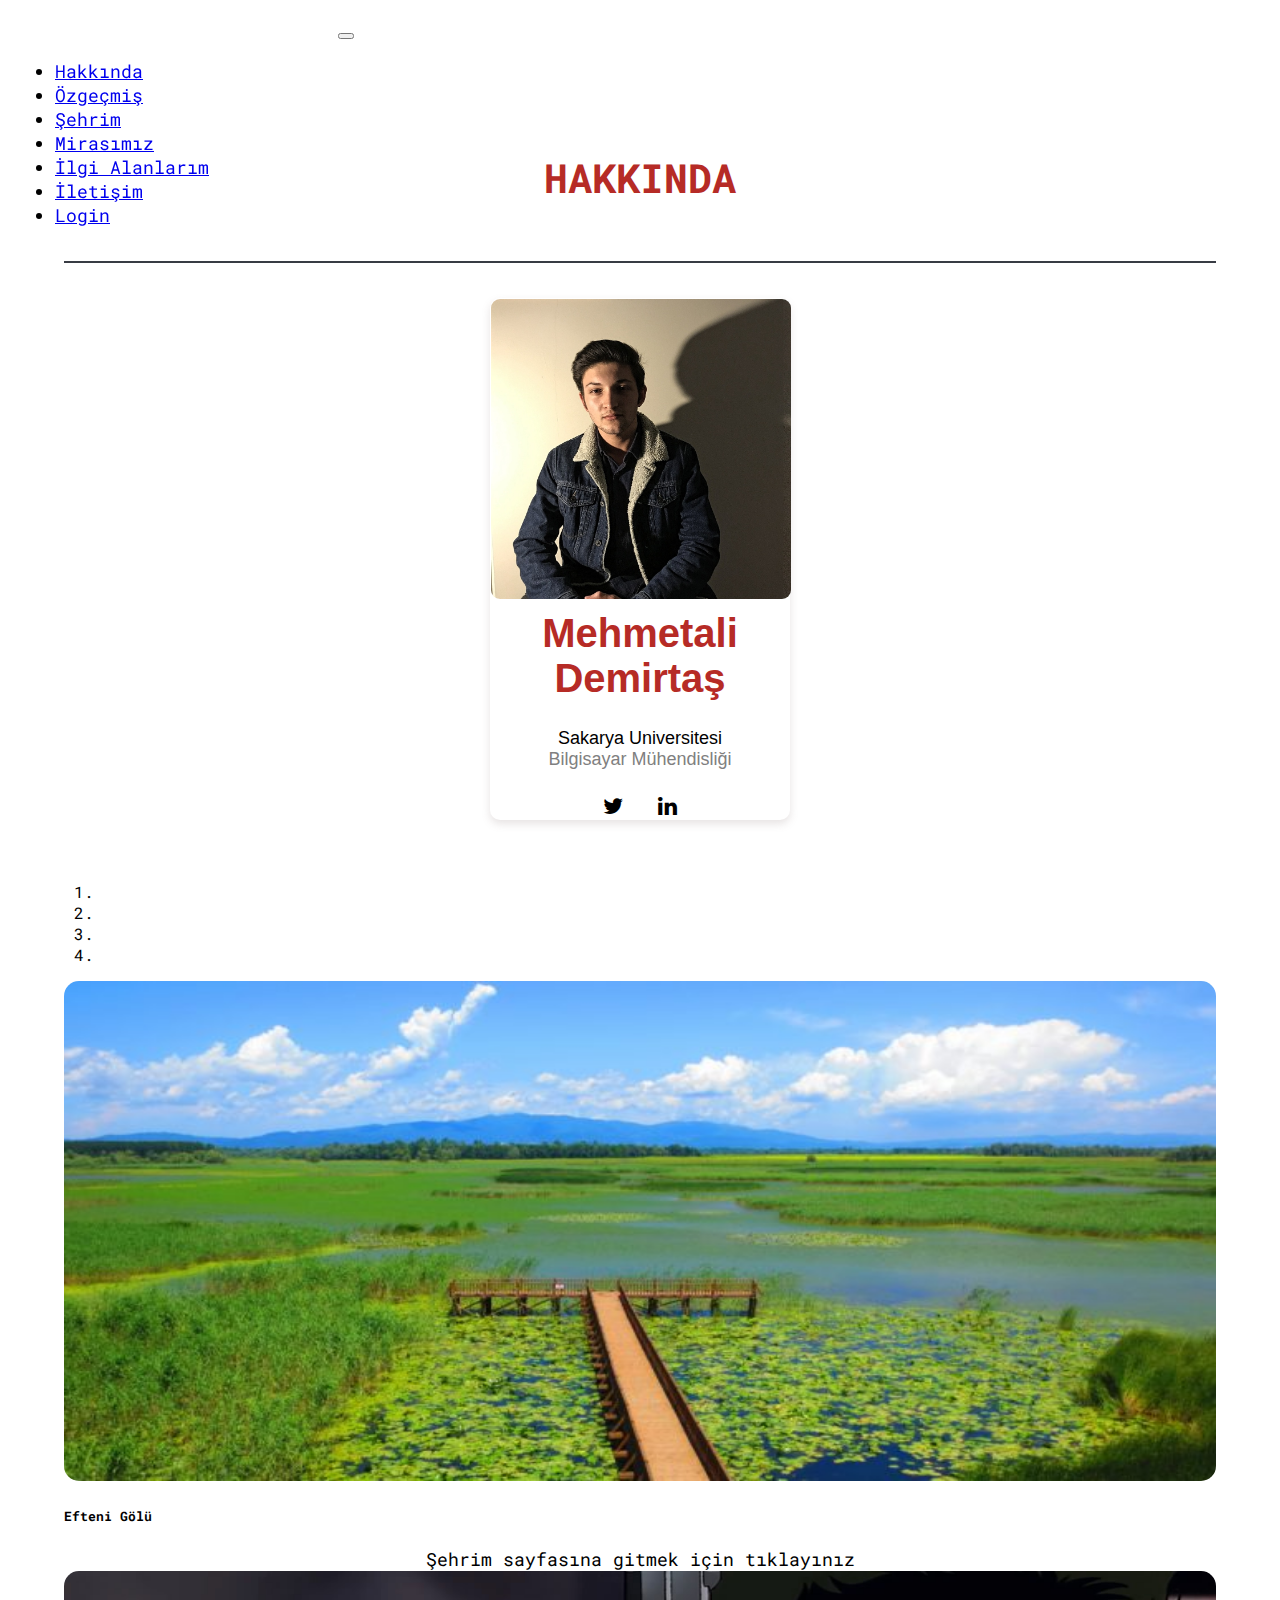
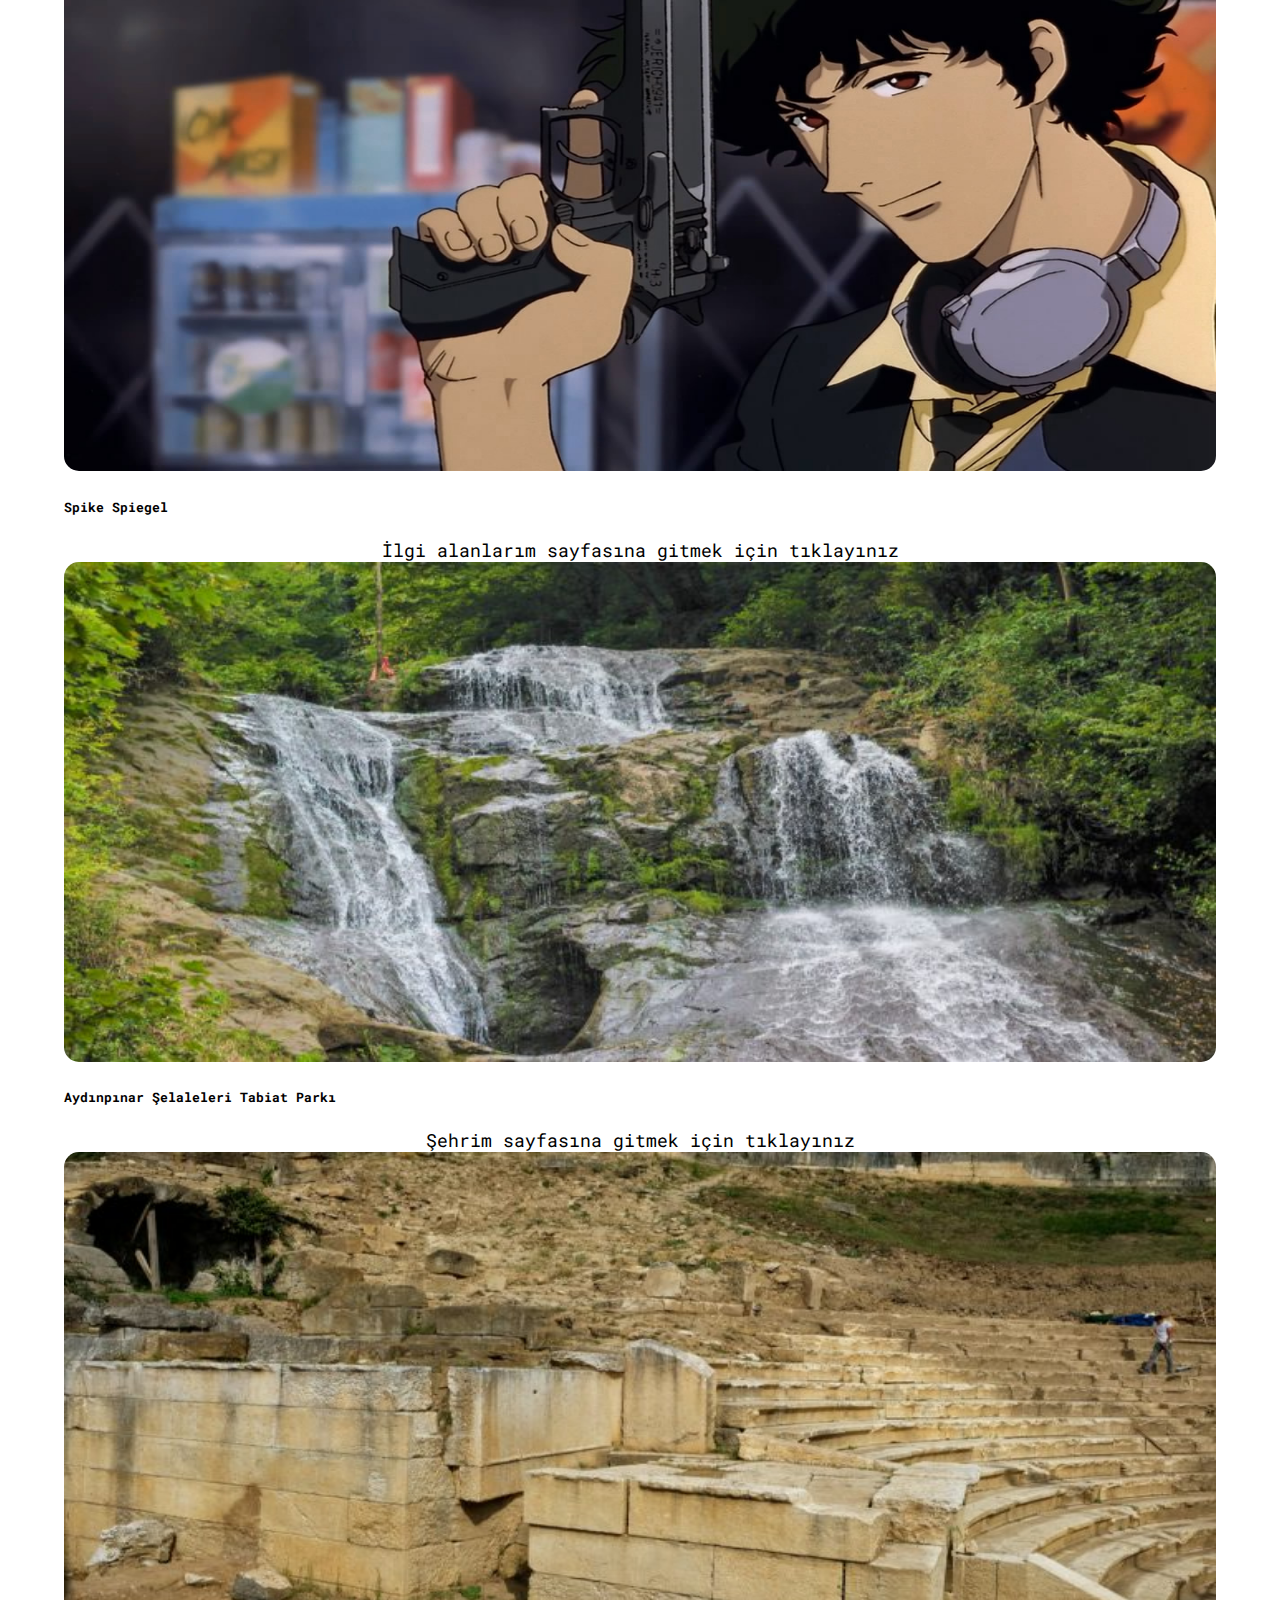
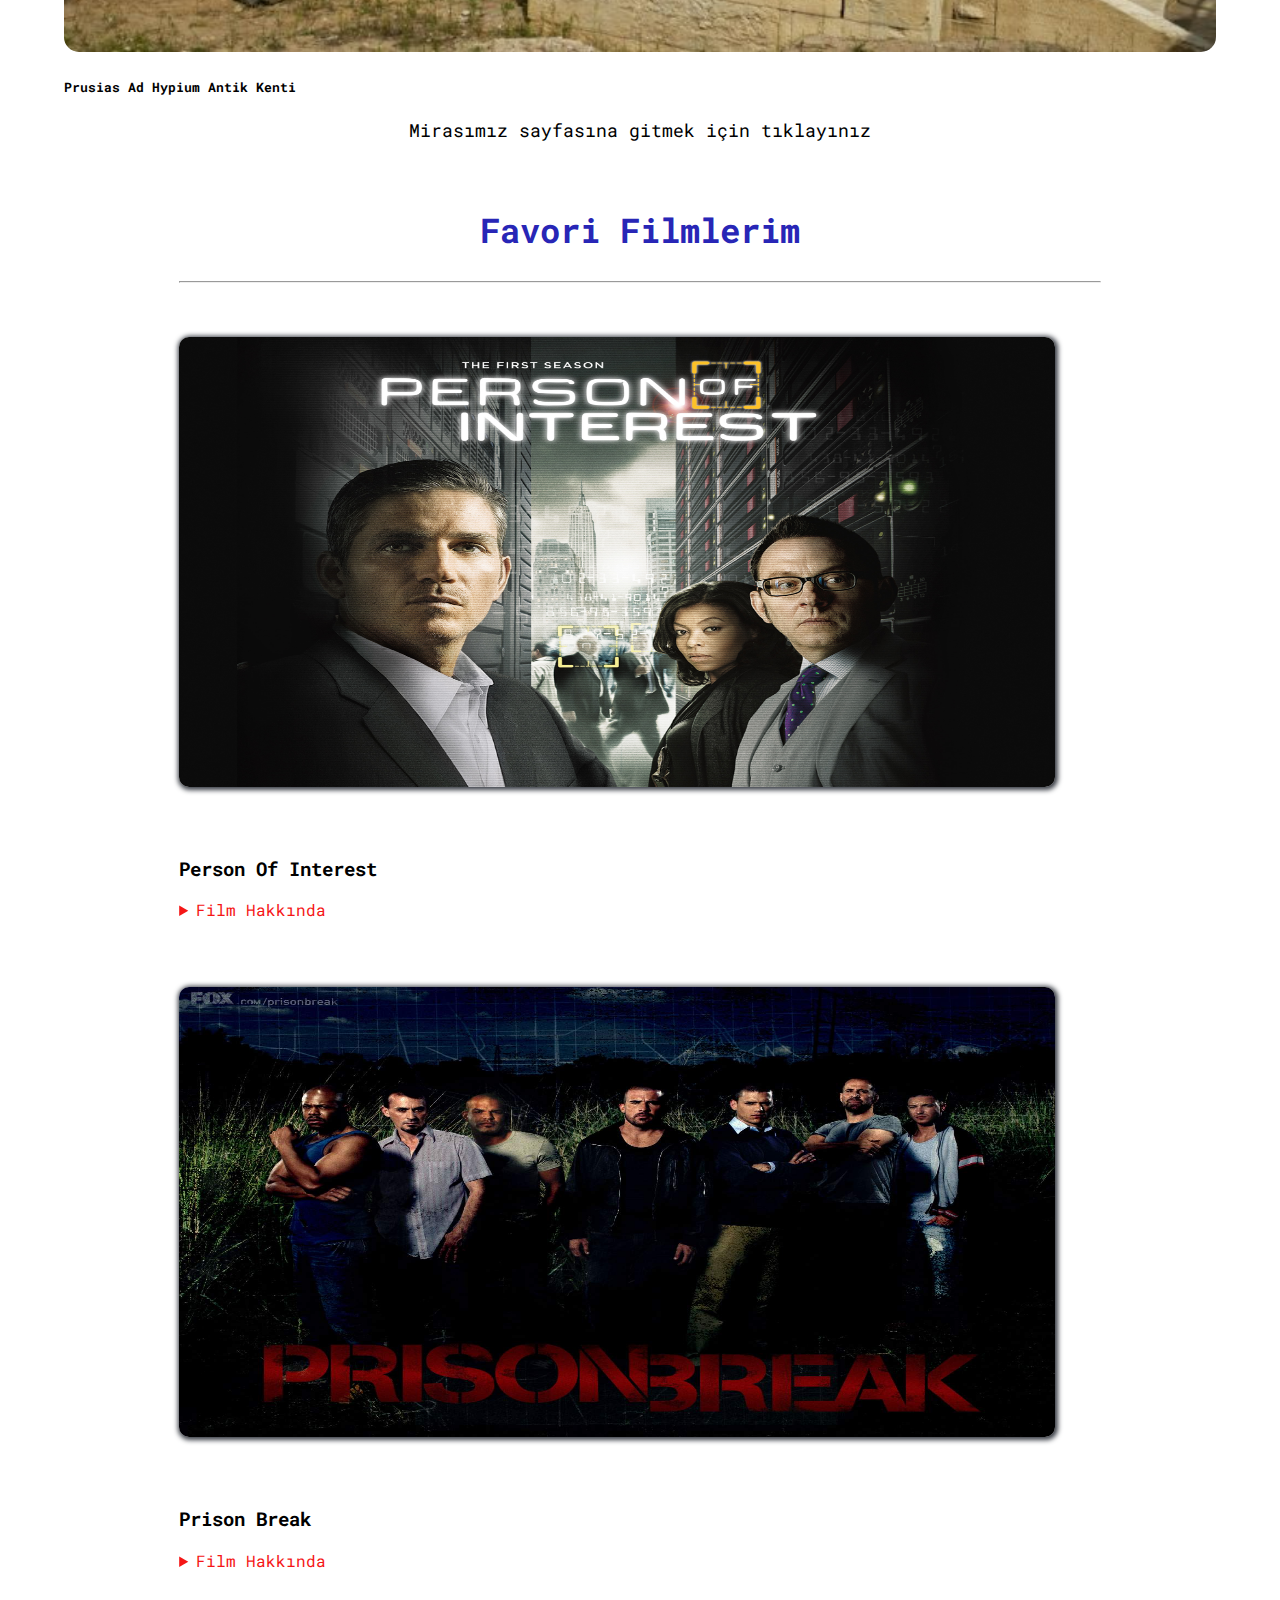
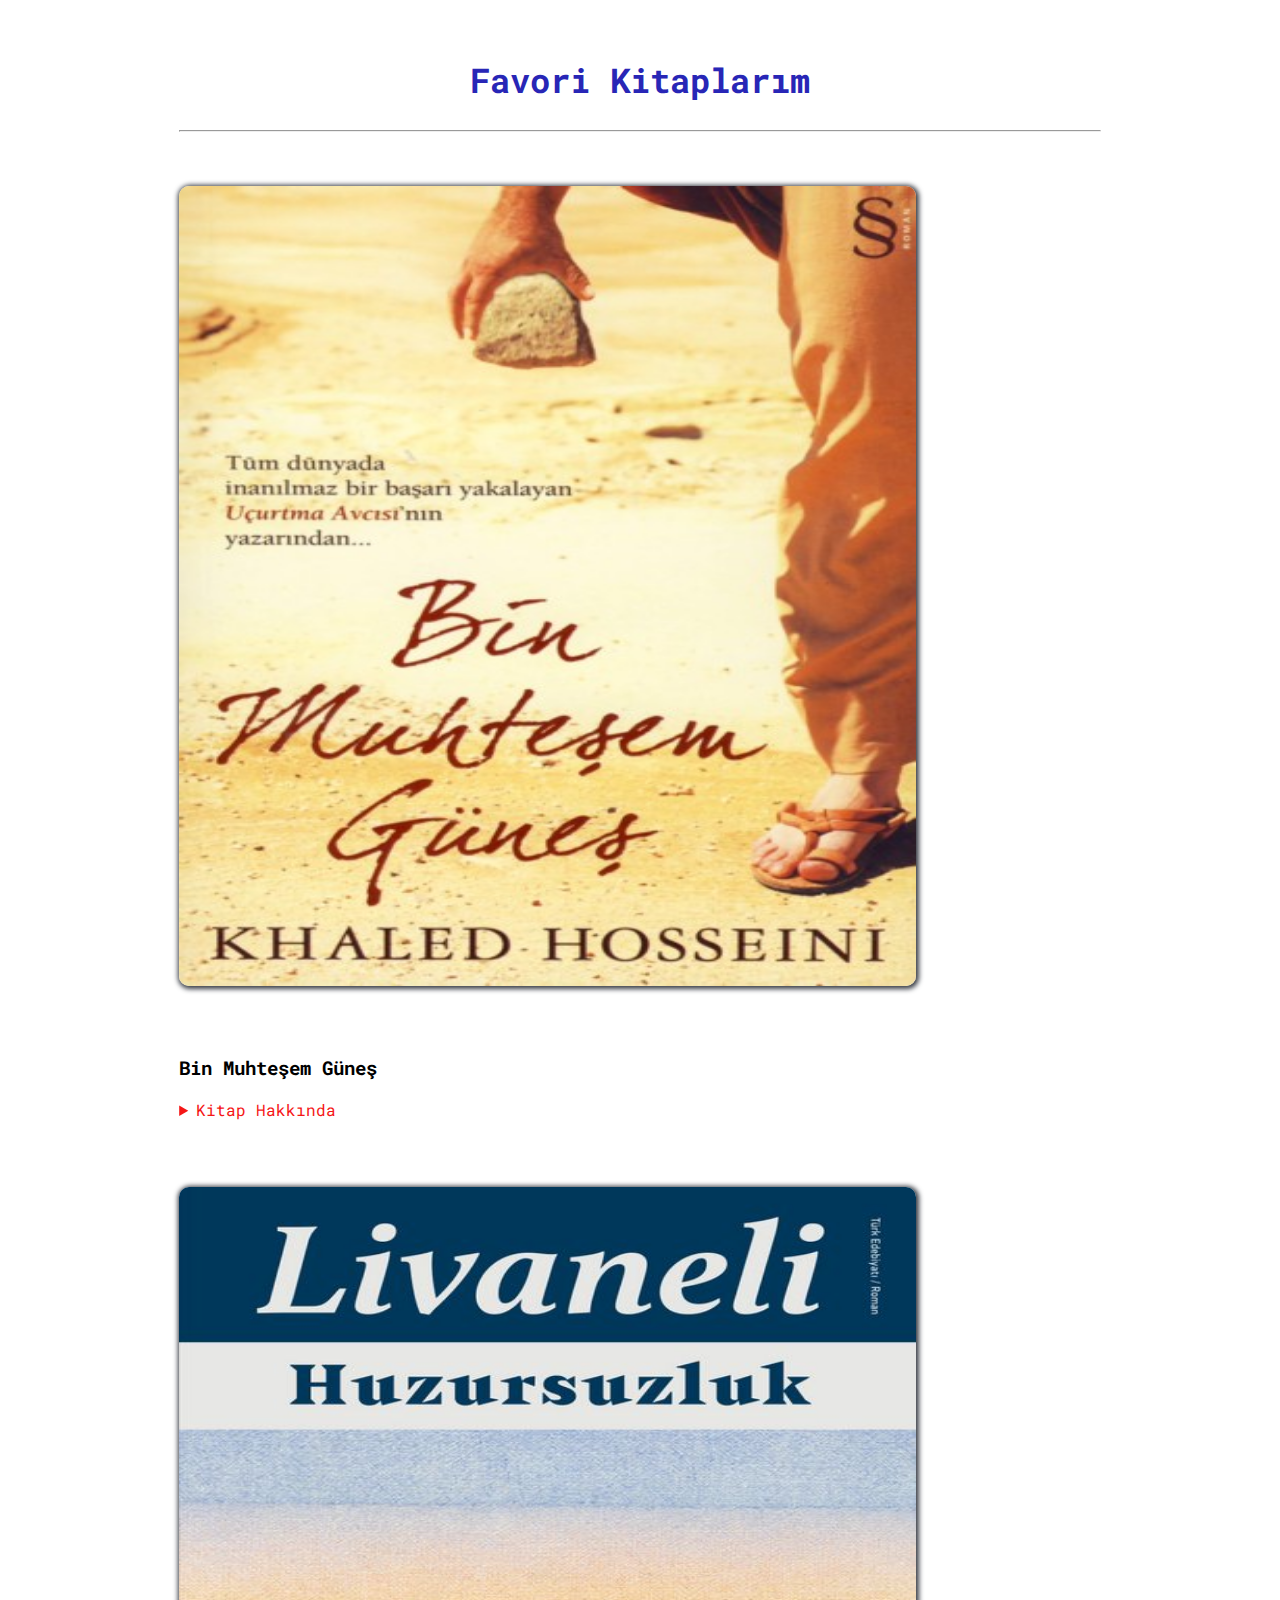
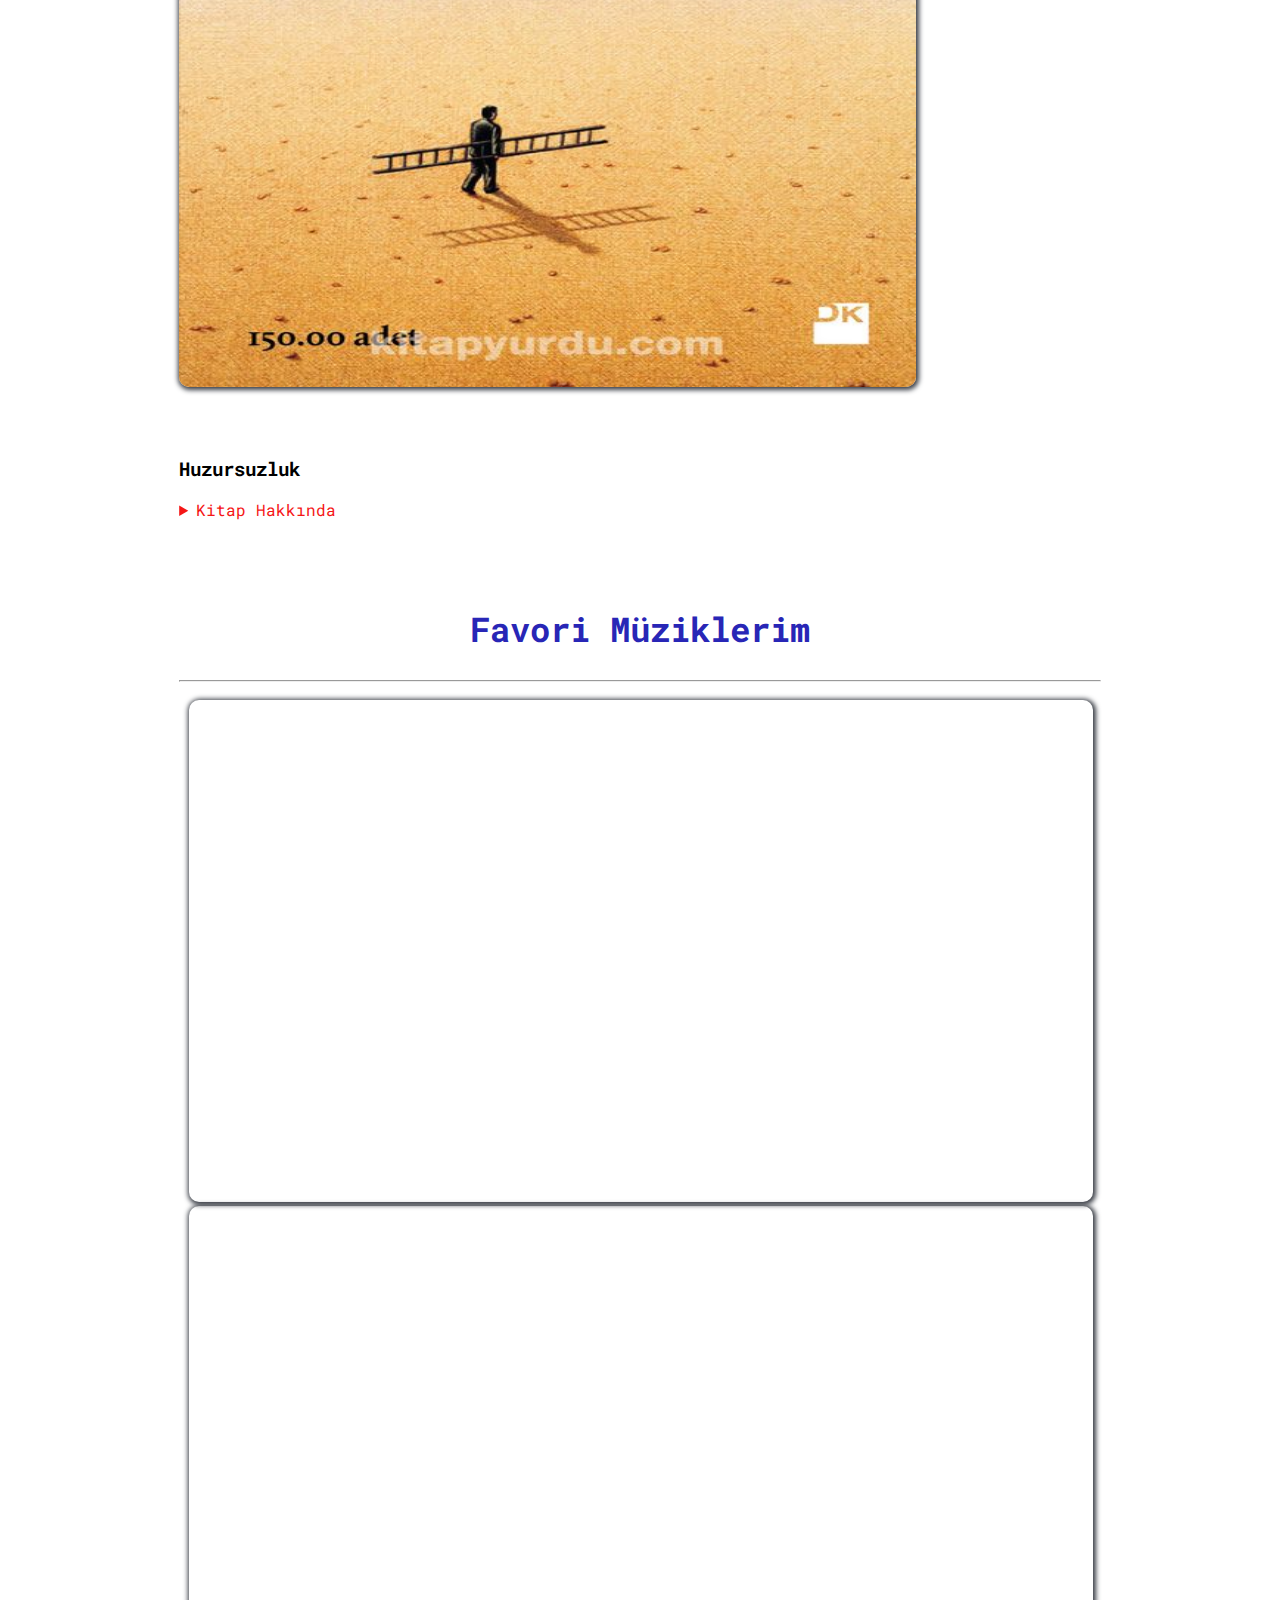
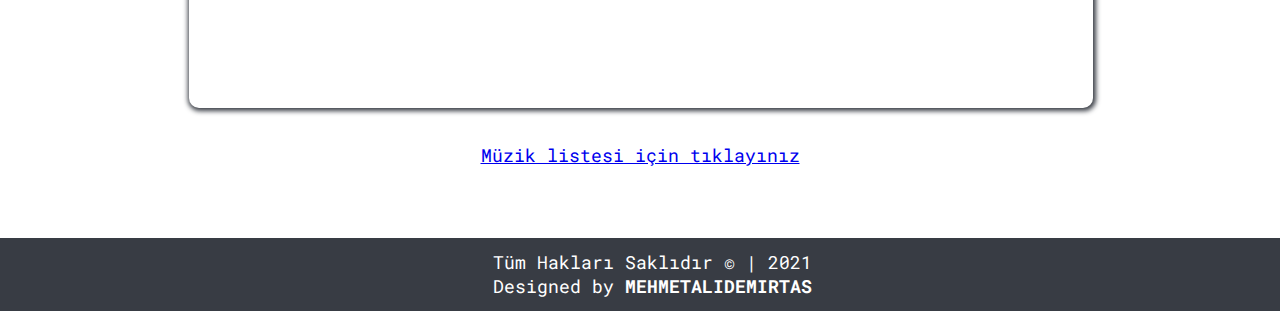
<file: index.html>
<!doctype html>
<html>

<head>
  <link rel="preconnect" href="https://fonts.gstatic.com">
  <link href="https://fonts.googleapis.com/css2?family=Roboto+Mono&display=swap" rel="stylesheet">
  <link rel="stylesheet" href="https://cdnjs.cloudflare.com/ajax/libs/font-awesome/4.7.0/css/font-awesome.min.css">
  <!-- Required meta tags -->
  <meta charset="utf-8">
  <meta name="viewport" content="width=device-width, initial-scale=1, shrink-to-fit=no">

  <!-- Bootstrap CSS -->
  <link rel="stylesheet" href="https://cdn.jsdelivr.net/npm/bootstrap@4.6.0/dist/css/bootstrap.min.css"
    integrity="sha384-B0vP5xmATw1+K9KRQjQERJvTumQW0nPEzvF6L/Z6nronJ3oUOFUFpCjEUQouq2+l" crossorigin="anonymous">

  <link rel="stylesheet" href="css/style.css">
  <title>DÜZCE | Mehmetali Demirtaş</title>
</head>

<body>

  <!--Menü Başlangıç-->
  <div id="social">
    <nav class="navbar navbar-dark bg-dark fixed-top">
      <a class="navbar-brand navBaslik" href="index.html">DÜZCE | Mehmetali Demirtaş</a>
      <button class="navbar-toggler" type="button" data-toggle="collapse" data-target="#navbarNav"
        aria-controls="navbarNav" aria-expanded="false" aria-label="Toggle navigation">
        <span class="navbar-toggler-icon"></span>
      </button>
      <div class="collapse navbar-collapse justify-content-end" id="navbarNav">
        <ul class="navbar-nav">
          <li class="nav-item">
            <a class="nav-link active" aria-current="page" href="index.html">Hakkında</a>
          </li>
          <li class="nav-item">
            <a class="nav-link" href="ozgecmis.html">Özgeçmiş</a>
          </li>
          <li class="nav-item">
            <a class="nav-link" href="sehrim.html">Şehrim</a>
          </li>
          <li class="nav-item">
            <a class="nav-link" href="mirasimiz.html">Mirasımız</a>
          </li>
          <li class="nav-item">
            <a class="nav-link" href="ilgialanlarim.html">İlgi Alanlarım</a>
          </li>
          <li class="nav-item">
            <a class="nav-link" href="iletisim.html">İletişim</a>
          </li>
          <li class="nav-item">
            <a class="nav-link" href="login.html">Login</a>
          </li>
        </ul>
      </div>
    </nav>
  </div>
  <!--Menü Bitiş-->

  <!--Hakkımızda Başlangıç-->
  <section class="p5 text-center iletisim">
    <h1 class="iletisimBaslik">HAKKINDA</h1>
    <hr class="ayrac">
    <div class="row">
      <div class="col-lg-3">
        <div class="card ">
          <a href="ozgecmis.html"> <img class="cardimg" src="img/ali.jpeg" alt="Ali" style="width:100%"></a>
          <h1>Mehmetali Demirtaş</h1>
          <p>Sakarya Universitesi</p>
          <p class="title">Bilgisayar Mühendisliği</p>
          <div style="margin: 24px 0;">
            <a href="https://twitter.com/computer_eng_" class="cardA"><i class="fa fa-twitter"></i></a>
            <a href="https://www.linkedin.com/in/mehmetalidemirtas/" class="cardA"><i class="fa fa-linkedin"></i></a>
          </div>
        </div><br>
      </div>
      <div class="col-lg-8">
        <!--Slider Başlangıç-->
        <div id="carouselExampleIndicators" class="carousel slide " data-ride="carousel">
          <ol class="carousel-indicators">
            <li data-target="#carouselExampleIndicators" data-slide-to="0" class="active"></li>
            <li data-target="#carouselExampleIndicators" data-slide-to="1"></li>
            <li data-target="#carouselExampleIndicators" data-slide-to="2"></li>
            <li data-target="#carouselExampleIndicators" data-slide-to="3"></li>
          </ol>
          <div class="carousel-inner">
            <div class="carousel-item active">
              <a href="sehrim.html"><img src="img/efteni.jpg" class="d-block  resimSlider" alt="..."></a>
              <div class="carousel-caption d-none d-md-block">
                <h5>Efteni Gölü</h5>
                <p>Şehrim sayfasına gitmek için tıklayınız</p>
              </div>
            </div>
            <div class="carousel-item">
              <a href="ilgialanlarim.html"><img src="img/anime.jpg" class="d-block  resimSlider" alt="..."></a>
              <div class="carousel-caption d-none d-md-block">
                <h5>Spike Spiegel</h5>
                <p>İlgi alanlarım sayfasına gitmek için tıklayınız</p>
              </div>
            </div>
            <div class="carousel-item">
              <a href="sehrim.html"><img src="img/aydinpinar.jpg" class="d-block  resimSlider" alt="..."></a>
              <div class="carousel-caption d-none d-md-block">
                <h5>Aydınpınar Şelaleleri Tabiat Parkı</h5>
                <p>Şehrim sayfasına gitmek için tıklayınız</p>
              </div>
            </div>
            <div class="carousel-item">
              <a href="mirasimiz.html"><img src="img/antik.jpg" class="d-block  resimSlider" alt="..."></a>
              <div class="carousel-caption d-none d-md-block">
                <h5>Prusias Ad Hypium Antik Kenti</h5>
                <p>Mirasımız sayfasına gitmek için tıklayınız</p>
              </div>
            </div>
          </div>
          <a class="carousel-control-prev" href="#carouselExampleIndicators" role="button" data-slide="prev">
            <span class="carousel-control-prev-icon" aria-hidden="true"></span>
            <span class="sr-only">Previous</span>
          </a>
          <a class="carousel-control-next" href="#carouselExampleIndicators" role="button" data-slide="next">
            <span class="carousel-control-next-icon" aria-hidden="true"></span>
            <span class="sr-only">Next</span>
          </a>
        </div>
      </div>
    </div>
    <br>
    <!--Slider Bitiş-->

    <div class="hakkinda">
      <br>
      <h2>Favori Filmlerim</h2>
      <hr>
      <div class="row">
        <div class="col-lg-6">
          <a href="https://www.imdb.com/title/tt1839578/" target="_blank"><img src="img/poi_.jpg" alt=""
              class="imageFilm"></a>
          <h3>Person Of Interest</h3>
          <details>
            <summary>Film Hakkında</summary>
            <p>
              Person of Interest, ABD'de CBS televizyonu tarafından yayınlanan bilimkurgu, suç, drama, gerilim tarzı
              televizyon dizisi. Jonathan Nolan tarafından yaratılmış ve senaryosu yazılmıştır. Türkiye'de 1-2-3 ve 4.
              Sezon CNBC-e ve e2 'de yayınlanmıştır.</p>

            <p>Dizi, gizemli milyarder Harold Finch (Michael Emerson) tarafından işe alınan, eski CIA ajanı John
              Reese'in
              (Jim Caviezel) New York'ta şiddetli suçları önlemesini konu almaktadır.</p>

            <p>Hikâye ve akış olarak bir ana konu ve bu ana konunun etrafında her bölüm farklı karakterler ve konuları
              işleyen bir senaryo yapısı vardır.
              4. sezonun ardından reyting azalışı nedeniyle kapatılması düşünülen dizi, uzatılan bir aradan sonra
              haftada
              iki bölüm olacak şekilde sezonu tamamlayıp finalini yapmıştır.
            </p>
          </details>
          <br>
        </div>
        <div class="col-lg-6">
          <a href="https://www.imdb.com/title/tt0455275/" target="_blank"><img src="img/pb.jpg" alt=""
              class="imageFilm"></a>
          <h3>Prison Break</h3>
          <details>
            <summary>Film Hakkında</summary>
            <p>
              Büyük Kaçış (Orijinal adı: Prison Break), ABD yapımı bir aksiyon dizisi. Hikâyesi Paul Scheuring
              tarafından
              ortaya atılmış ve FOX şirketi tarafından 2005 yılında dizi olarak hayatına adım atmıştır. Dizi genel
              olarak
              işlemediği bir suçtan dolayı idam cezası almış Lincoln Burrows (Dominic Purcell) 'u ve Lincoln'ün kardeşi
              Michael Scofield (Wentworth Miller)'ın kardeşini kurtarmak için tüm yasal yolların tükendiğini fark edip
              onu
              hapishaneden çıkarmak için bir kaçış planı yapması ve sonrasında gelişen olayları konu alır. Dizinin
              yapımcılığını Adelstein-Parouse Productions, Original Television ve 20th Century Fox Television
              işbirliğiyle
              üstlenmiştir.
            </p>
          </details>
          <br>
        </div>
      </div>
    </div>
    <br>

    <div class="hakkinda">
      <br>
      <h2>Favori Kitaplarım</h2>
      <hr>
      <div class="row">
        <div class="col-lg-6">
          <a href="https://www.dr.com.tr/Kitap/Bin-Muhtesem-Gunes/Edebiyat/Roman/Dunya-Roman/urunno=0000000266552"
            target="_blank"><img src="img/Bin_Muhteşem_Güneş.jpg" alt="" class="imageBook"></a>
          <h3>Bin Muhteşem Güneş</h3>
          <details>
            <summary>Kitap Hakkında</summary>
            <p>Bin Muhteşem Güneş romanı; çarpıcı öyküsüyle sadece Afganistan’daki zorlu koşullara değil, tüm dünyadaki
              kadınların yaşadığı sorunlara ışık tutuyor. Romanın ana kahramanları olarak okurları, birbirinden çok
              farklı
              koşullarda büyüyen Meryem ve Leyla adlı iki kadın karşılıyor. Evlilik dışı bir ilişkiden dünyaya gelen
              Meryem hayata büyük zorluklarla başlarken, bir öğretmenin kızı olan Leyla ise çok başarılı ve popüler bir
              çocukluk geçiriyor. Ancak her ikisinin de başına gelen acı olaylar, yıllar sonra yollarının kesişmesine
              vesile oluyor.</p>
            <p>Çocukluğunda annesinin ölümü üzerinde zorunlu olarak babasının evinde yaşamaya başlayan Meryem, ailenin
              onu
              istememesi üzerine küçük yaşta evlendiriliyor. Ve kocası Raşit, çocuk sahibi olamadıkları için Meryem’i
              sürekli aşağılayarak ona yıllarca eziyet ediyor. Bu sırada yan evde yaşayan Leyla, ailesini savaşta
              kaybettiği için Meryem’in evine taşınmak zorunda kalıyor. Fakat son derece kötü ve çıkarcı bir adam olan
              Raşit, genç kızın evlerinde kalabilmesi için onunla evlenmeyi şart koşuyor.</p>
          </details>
          <br>
        </div>
        <div class="col-lg-6">
          <a href="https://www.dr.com.tr/Kitap/Huzursuzluk/Edebiyat/Roman/Turkiye-Roman/urunno=0001683026001"
            target="_blank"><img src="img/huzursuzluk.jpg" alt="" class="imageBook"></a>
          <h3>Huzursuzluk</h3>
          <details>
            <summary>Kitap Hakkında</summary>
            <p>
              İstanbul’un kargaşası içinde sıradan bir yaşam süren İbrahim, çocukluk arkadaşı Hüseyin’in ölüm haberi
              üzerine doğduğu kadim kent Mardin’e gider. Onun, önce sevdaya sonra ölüme yazılmış, Mardin’de başlayıp
              Amerika’da sona ermiş hayatını araştırmaya koyulur. Böylece âdeta bir girdabın içine çekilir, tutkuyla ve
              hırsla gizemli bir kadının peşine düşer.
            </p>
            <p>
              Harese nedir, bilir misin? Develerin çölde çok sevdiği bir diken var. Deve dikeni yedikçe ağzı kanar.
              Tuzlu
              kanın tadı dikeninkiyle karışınca bu, devenin daha çok hoşuna gider. Kanadıkça yer, bir türlü kendi kanına
              doyamaz… Ortadoğu’nun âdeti budur, tarih boyunca birbirini öldürür ama aslında kendini öldürdüğünü
              anlamaz.
              Kendi kanının tadından sarhoş olur.
              Mardinli Hüseyin ile IŞİD zulmünü misliyle yaşamış Ezidi kızı Meleknaz’ın ve kelamın çocuklarının
              hikâyesi... Livaneli okuru, sevda ile acının iç içe geçtiği bir Ortadoğu gerçeğiyle buluşturuyor.
            </p>
          </details>
          <br>
        </div>
      </div>
    </div>
    <br>

    <div class="hakkinda">
      <br>
      <h2>Favori Müziklerim</h2>
      <hr>
      <div class="row youtube">
        <div class="col-xl-6 ">
          <iframe class="muzik" width="400" height="315" src="https://www.youtube.com/embed/kX5tcKDWg9A"
            title="YouTube video player" frameborder="0"
            allow="accelerometer; autoplay; clipboard-write; encrypted-media; gyroscope; picture-in-picture"
            allowfullscreen></iframe>
          <br>
        </div>
        <div class="col-xl-6">
          <iframe class="muzik" width="560" height="315" src="https://www.youtube.com/embed/L_93uuS7EJQ"
            title="YouTube video player" frameborder="0"
            allow="accelerometer; autoplay; clipboard-write; encrypted-media; gyroscope; picture-in-picture"
            allowfullscreen></iframe>
        </div>
      </div>
      <br>
      <a href="https://youtube.com/playlist?list=PLPtsa9eoOSc4mBubKeMBTkCHNG2fF3H-V" target="_blank">
        <p>Müzik listesi için tıklayınız</p>
      </a><br>
    </div>

  </section>
  <!--Hakkımızda Bitiş-->
  <!--Footer Başlangıç-->

  <div class="footer">
    <p>
      <span>
        Tüm Hakları Saklıdır &copy; | 2021
      </span><br>
      <span>
        Designed by <b>MEHMETALIDEMIRTAS</b>
      </span>
    </p>
  </div>

  <!--Footer Bitiş-->

  <!-- Optional JavaScript; choose one of the two! -->

  <!-- Option 1: jQuery and Bootstrap Bundle (includes Popper) -->
  <script src="https://code.jquery.com/jquery-3.5.1.slim.min.js"
    integrity="sha384-DfXdz2htPH0lsSSs5nCTpuj/zy4C+OGpamoFVy38MVBnE+IbbVYUew+OrCXaRkfj" crossorigin="anonymous">
  </script>
  <script src="https://cdn.jsdelivr.net/npm/bootstrap@4.6.0/dist/js/bootstrap.bundle.min.js"
    integrity="sha384-Piv4xVNRyMGpqkS2by6br4gNJ7DXjqk09RmUpJ8jgGtD7zP9yug3goQfGII0yAns" crossorigin="anonymous">
  </script>

  <!-- Option 2: Separate Popper and Bootstrap JS -->
  <!--
    <script src="https://code.jquery.com/jquery-3.5.1.slim.min.js" integrity="sha384-DfXdz2htPH0lsSSs5nCTpuj/zy4C+OGpamoFVy38MVBnE+IbbVYUew+OrCXaRkfj" crossorigin="anonymous"></script>
    <script src="https://cdn.jsdelivr.net/npm/popper.js@1.16.1/dist/umd/popper.min.js" integrity="sha384-9/reFTGAW83EW2RDu2S0VKaIzap3H66lZH81PoYlFhbGU+6BZp6G7niu735Sk7lN" crossorigin="anonymous"></script>
    <script src="https://cdn.jsdelivr.net/npm/bootstrap@4.6.0/dist/js/bootstrap.min.js" integrity="sha384-+YQ4JLhjyBLPDQt//I+STsc9iw4uQqACwlvpslubQzn4u2UU2UFM80nGisd026JF" crossorigin="anonymous"></script>
    -->
</body>

</html>
</file>
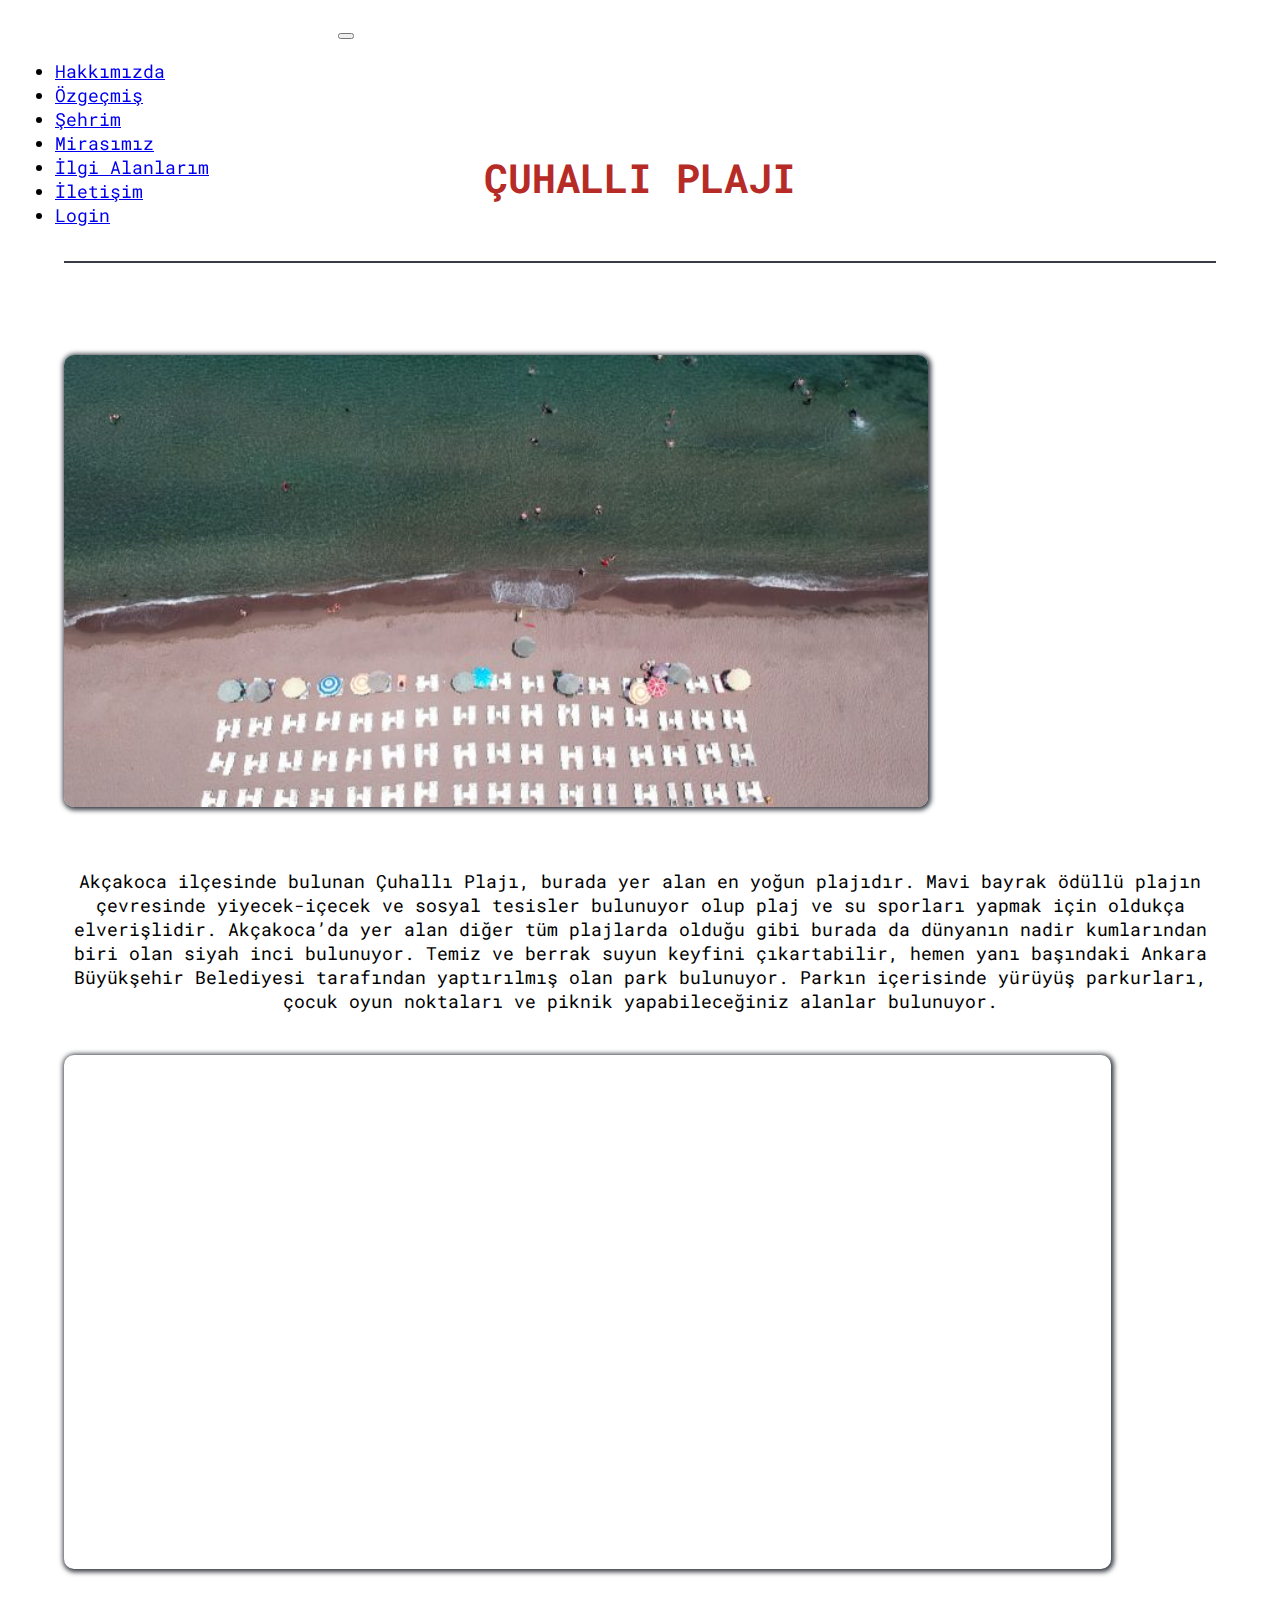
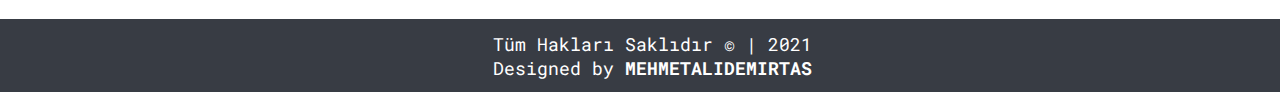
<file: cuhalli.html>
<!doctype html>
<html>

<head>
  <link rel="preconnect" href="https://fonts.gstatic.com">
  <link href="https://fonts.googleapis.com/css2?family=Roboto+Mono&display=swap" rel="stylesheet">
  <!-- Required meta tags -->
  <meta charset="utf-8">
  <meta name="viewport" content="width=device-width, initial-scale=1, shrink-to-fit=no">

  <!-- Bootstrap CSS -->
  <link rel="stylesheet" href="https://cdn.jsdelivr.net/npm/bootstrap@4.6.0/dist/css/bootstrap.min.css"
    integrity="sha384-B0vP5xmATw1+K9KRQjQERJvTumQW0nPEzvF6L/Z6nronJ3oUOFUFpCjEUQouq2+l" crossorigin="anonymous">

  <link rel="stylesheet" href="css/style.css">
  <title>Şehrim</title>
</head>

<body>
  <!--Menü Başlangıç-->
  <div id="social">
    <nav class="navbar navbar-dark bg-dark fixed-top">
      <a class="navbar-brand navBaslik" href="index.html">DÜZCE | Mehmetali Demirtaş</a>
      <button class="navbar-toggler" type="button" data-toggle="collapse" data-target="#navbarNav"
        aria-controls="navbarNav" aria-expanded="false" aria-label="Toggle navigation">
        <span class="navbar-toggler-icon"></span>
      </button>
      <div class="collapse navbar-collapse justify-content-end" id="navbarNav">
        <ul class="navbar-nav">
          <li class="nav-item">
            <a class="nav-link" href="index.html">Hakkımızda</a>
          </li>
          <li class="nav-item">
            <a class="nav-link" href="ozgecmis.html">Özgeçmiş</a>
          </li>
          <li class="nav-item">
            <a class="nav-link" href="sehrim.html">Şehrim</a>
          </li>
          <li class="nav-item">
            <a class="nav-link" href="mirasimiz.html">Mirasımız</a>
          </li>
          <li class="nav-item">
            <a class="nav-link" href="ilgialanlarim.html">İlgi Alanlarım</a>
          </li>
          <li class="nav-item">
            <a class="nav-link" href="iletisim.html">İletişim</a>
          </li>
          <li class="nav-item">
            <a class="nav-link" href="login.html">Login</a>
          </li>
        </ul>
      </div>
    </nav>
  </div>
  <!--Menü Bitiş-->

  <!--Çuhallı Başlangıç-->
  <section class="p5 text-center iletisim">
    <h1 class="iletisimBaslik">ÇUHALLI PLAJI</h1>
    <hr class="ayrac">
    <div class="container">
      <img src="img/cuhalli.jpg" alt="" class="image">
      <P>
        Akçakoca ilçesinde bulunan Çuhallı Plajı, burada yer alan en yoğun plajıdır. Mavi bayrak ödüllü plajın
        çevresinde yiyecek-içecek ve sosyal tesisler bulunuyor olup plaj ve su sporları yapmak için oldukça
        elverişlidir. Akçakoca’da yer alan diğer tüm plajlarda olduğu gibi burada da dünyanın nadir kumlarından biri
        olan siyah inci bulunuyor. Temiz ve berrak suyun keyfini çıkartabilir, hemen yanı başındaki Ankara Büyükşehir
        Belediyesi tarafından yaptırılmış olan park bulunuyor. Parkın içerisinde yürüyüş parkurları, çocuk oyun
        noktaları ve piknik yapabileceğiniz alanlar bulunuyor. </P><br><br>
      <!--Google Map başlangıç-->
      <div class="map-responsive container haritaSlider">
        <iframe
          src="https://www.google.com/maps/embed?pb=!1m18!1m12!1m3!1d3007.042969372022!2d31.14026041541658!3d41.08990777929264!2m3!1f0!2f0!3f0!3m2!1i1024!2i768!4f13.1!3m3!1m2!1s0x409db23252f27a7d%3A0x2e893bd5024683c3!2zw4d1aGFsbMSxIFBsYWrEsQ!5e0!3m2!1str!2str!4v1619949081537!5m2!1str!2str"
          width="" height="" style="border:0;" allowfullscreen="" loading="lazy"></iframe>
      </div>
    </div>
  </section>
  <!--Çuhallı Bitiş-->
  <!--Footer Başlangıç-->

  <div class="footer">
    <p>
      <span>
        Tüm Hakları Saklıdır &copy; | 2021
      </span><br>
      <span>
        Designed by <b>MEHMETALIDEMIRTAS</b>
      </span>
    </p>
  </div>

  <!--Footer Bitiş-->

  <!-- Optional JavaScript; choose one of the two! -->

  <!-- Option 1: jQuery and Bootstrap Bundle (includes Popper) -->
  <script src="https://code.jquery.com/jquery-3.5.1.slim.min.js"
    integrity="sha384-DfXdz2htPH0lsSSs5nCTpuj/zy4C+OGpamoFVy38MVBnE+IbbVYUew+OrCXaRkfj" crossorigin="anonymous">
  </script>
  <script src="https://cdn.jsdelivr.net/npm/bootstrap@4.6.0/dist/js/bootstrap.bundle.min.js"
    integrity="sha384-Piv4xVNRyMGpqkS2by6br4gNJ7DXjqk09RmUpJ8jgGtD7zP9yug3goQfGII0yAns" crossorigin="anonymous">
  </script>

  <!-- Option 2: Separate Popper and Bootstrap JS -->
  <!--
    <script src="https://code.jquery.com/jquery-3.5.1.slim.min.js" integrity="sha384-DfXdz2htPH0lsSSs5nCTpuj/zy4C+OGpamoFVy38MVBnE+IbbVYUew+OrCXaRkfj" crossorigin="anonymous"></script>
    <script src="https://cdn.jsdelivr.net/npm/popper.js@1.16.1/dist/umd/popper.min.js" integrity="sha384-9/reFTGAW83EW2RDu2S0VKaIzap3H66lZH81PoYlFhbGU+6BZp6G7niu735Sk7lN" crossorigin="anonymous"></script>
    <script src="https://cdn.jsdelivr.net/npm/bootstrap@4.6.0/dist/js/bootstrap.min.js" integrity="sha384-+YQ4JLhjyBLPDQt//I+STsc9iw4uQqACwlvpslubQzn4u2UU2UFM80nGisd026JF" crossorigin="anonymous"></script>
    -->
</body>

</html>
</file>
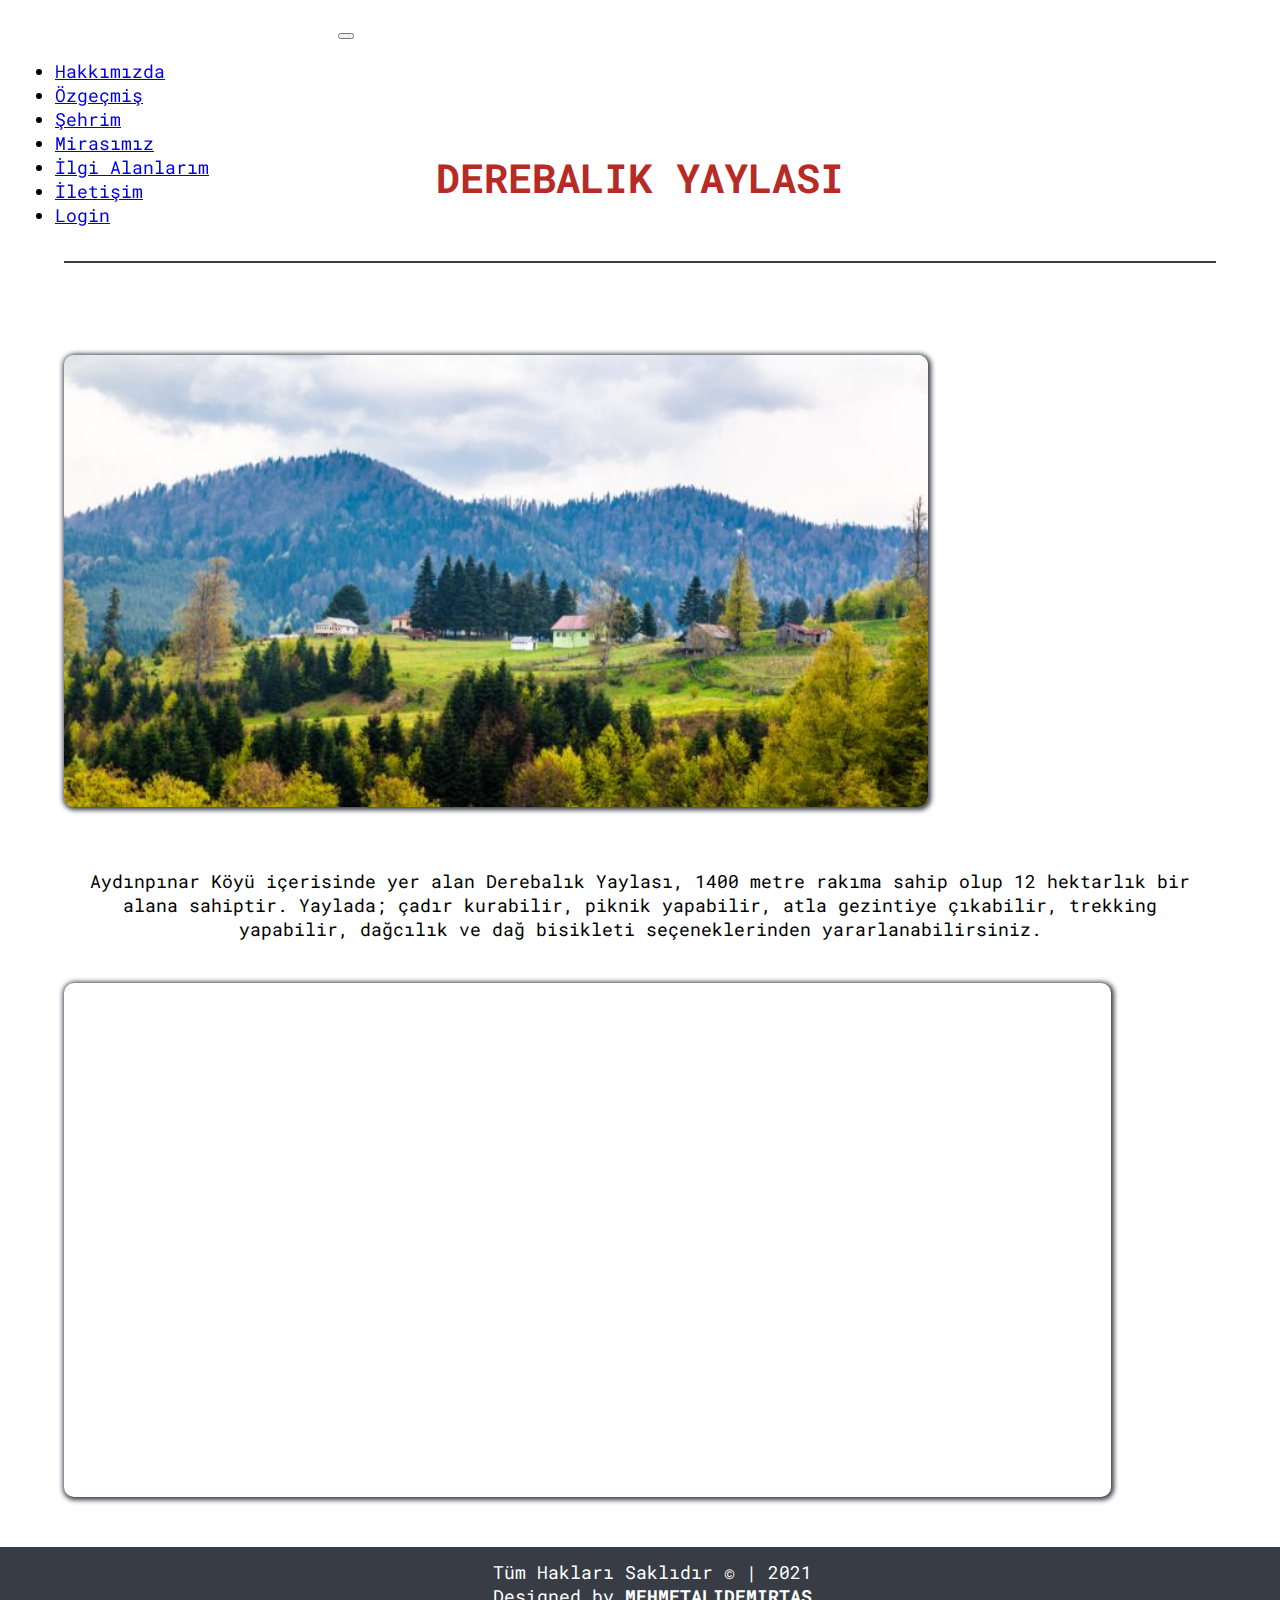
<file: derebalik.html>
<!doctype html>
<html>
  <head>
    <link rel="preconnect" href="https://fonts.gstatic.com">
    <link href="https://fonts.googleapis.com/css2?family=Roboto+Mono&display=swap" rel="stylesheet">
    <!-- Required meta tags -->
    <meta charset="utf-8">
    <meta name="viewport" content="width=device-width, initial-scale=1, shrink-to-fit=no">

    <!-- Bootstrap CSS -->
    <link rel="stylesheet" href="https://cdn.jsdelivr.net/npm/bootstrap@4.6.0/dist/css/bootstrap.min.css" integrity="sha384-B0vP5xmATw1+K9KRQjQERJvTumQW0nPEzvF6L/Z6nronJ3oUOFUFpCjEUQouq2+l" crossorigin="anonymous">

    <link rel="stylesheet" href="css/style.css">
    <title>Şehrim</title>
  </head>
  <body>
    <!--Menü Başlangıç-->
    <div id="social">
      <nav class="navbar navbar-dark bg-dark fixed-top" >
        <a class="navbar-brand navBaslik" href="index.html">DÜZCE | Mehmetali Demirtaş</a>
        <button class="navbar-toggler" type="button" data-toggle="collapse" data-target="#navbarNav" aria-controls="navbarNav" aria-expanded="false" aria-label="Toggle navigation">
          <span class="navbar-toggler-icon"></span>
        </button>
        <div class="collapse navbar-collapse justify-content-end" id="navbarNav">
          <ul class="navbar-nav">
            <li class="nav-item">
              <a class="nav-link" href="index.html">Hakkımızda</a>
            </li>
            <li class="nav-item">
              <a class="nav-link" href="ozgecmis.html">Özgeçmiş</a>
            </li>
            <li class="nav-item">
              <a class="nav-link" href="sehrim.html">Şehrim</a>
            </li>
            <li class="nav-item">
              <a class="nav-link" href="mirasimiz.html">Mirasımız</a>
            </li>
            <li class="nav-item">
              <a class="nav-link" href="ilgialanlarim.html">İlgi Alanlarım</a>
            </li>
            <li class="nav-item">
              <a class="nav-link" href="iletisim.html">İletişim</a>
            </li>
            <li class="nav-item">
              <a class="nav-link" href="login.html">Login</a>
            </li>
          </ul>
        </div>
      </nav>
    </div>
    <!--Menü Bitiş-->

    <!--Sehrim Başlangıç-->
    <section class="p5 text-center iletisim">
      <h1 class="iletisimBaslik">DEREBALIK YAYLASI</h1>
      <hr class="ayrac">
      <div class="container">
        <img src="img/derebalik.jpg" alt="" class="image">
        <P>
        Aydınpınar Köyü içerisinde yer alan Derebalık Yaylası, 1400 metre rakıma sahip olup 12 hektarlık bir alana sahiptir. Yaylada; çadır kurabilir, piknik yapabilir, atla gezintiye çıkabilir, trekking yapabilir, dağcılık ve dağ bisikleti seçeneklerinden yararlanabilirsiniz.
        </P><br><br>
        <!--Google Map başlangıç-->
    <div class="map-responsive container haritaSlider">
        <iframe src="https://www.google.com/maps/embed?pb=!1m14!1m8!1m3!1d6051.376958987395!2d31.0914432!3d40.6808324!3m2!1i1024!2i768!4f13.1!3m3!1m2!1s0x409d7eb32030235d%3A0xa08fbf41703be48a!2zRGVyZWJhbMSxayBZYXlsYXPEsQ!5e0!3m2!1str!2str!4v1619948167729!5m2!1str!2str" width="" height="" style="border:0;" allowfullscreen="" loading="lazy"></iframe>
   </div>
      </div>
    </section>
    <!--Şehrim Bitiş-->
      <!--Footer Başlangıç-->

      <div class="footer">
        <p>
          <span>
            Tüm Hakları Saklıdır &copy; | 2021
          </span><br>
          <span>
            Designed by <b>MEHMETALIDEMIRTAS</b>
          </span>
        </p>
    </div>

      <!--Footer Bitiş-->

    <!-- Optional JavaScript; choose one of the two! -->

    <!-- Option 1: jQuery and Bootstrap Bundle (includes Popper) -->
    <script src="https://code.jquery.com/jquery-3.5.1.slim.min.js" integrity="sha384-DfXdz2htPH0lsSSs5nCTpuj/zy4C+OGpamoFVy38MVBnE+IbbVYUew+OrCXaRkfj" crossorigin="anonymous"></script>
    <script src="https://cdn.jsdelivr.net/npm/bootstrap@4.6.0/dist/js/bootstrap.bundle.min.js" integrity="sha384-Piv4xVNRyMGpqkS2by6br4gNJ7DXjqk09RmUpJ8jgGtD7zP9yug3goQfGII0yAns" crossorigin="anonymous"></script>

    <!-- Option 2: Separate Popper and Bootstrap JS -->
    <!--
    <script src="https://code.jquery.com/jquery-3.5.1.slim.min.js" integrity="sha384-DfXdz2htPH0lsSSs5nCTpuj/zy4C+OGpamoFVy38MVBnE+IbbVYUew+OrCXaRkfj" crossorigin="anonymous"></script>
    <script src="https://cdn.jsdelivr.net/npm/popper.js@1.16.1/dist/umd/popper.min.js" integrity="sha384-9/reFTGAW83EW2RDu2S0VKaIzap3H66lZH81PoYlFhbGU+6BZp6G7niu735Sk7lN" crossorigin="anonymous"></script>
    <script src="https://cdn.jsdelivr.net/npm/bootstrap@4.6.0/dist/js/bootstrap.min.js" integrity="sha384-+YQ4JLhjyBLPDQt//I+STsc9iw4uQqACwlvpslubQzn4u2UU2UFM80nGisd026JF" crossorigin="anonymous"></script>
    -->
  </body>
</html>
</file>
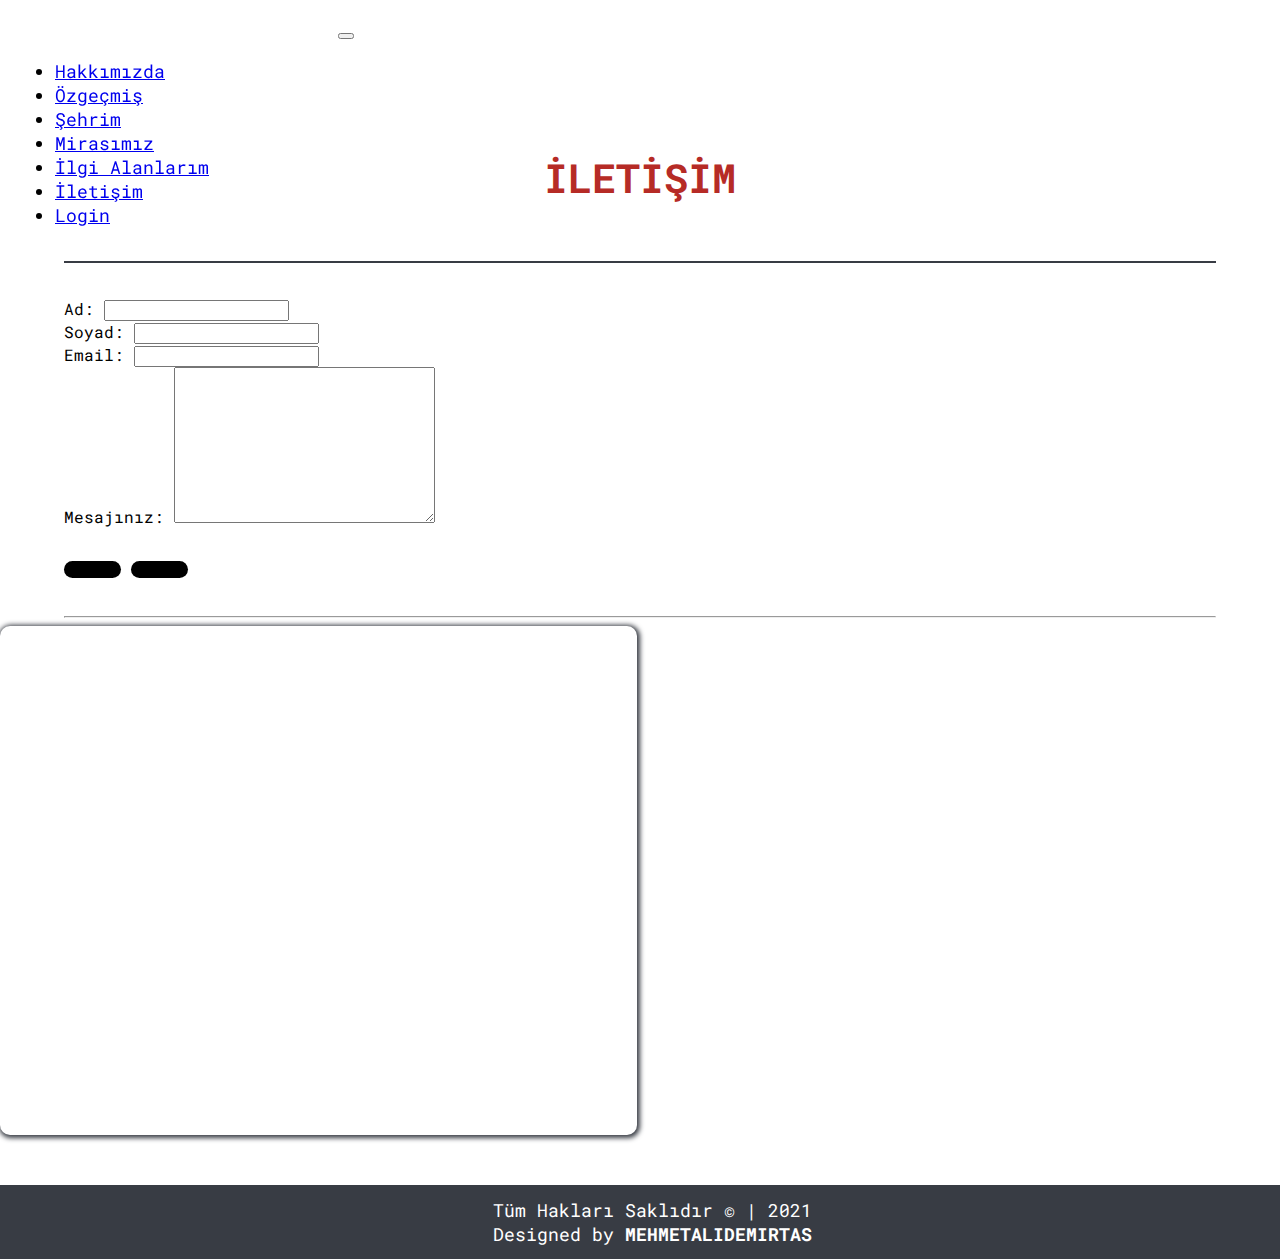
<file: iletisim.html>
<?php 

require 'baglan.php';

?>

<!doctype html>
<html>

<head>
  <link rel="preconnect" href="https://fonts.gstatic.com">
  <link href="https://fonts.googleapis.com/css2?family=Roboto+Mono&display=swap" rel="stylesheet">
  <!-- Required meta tags -->
  <meta charset="utf-8">
  <meta name="viewport" content="width=device-width, initial-scale=1, shrink-to-fit=no">

  <script src="js/validation.js"></script>

  <!-- Bootstrap CSS -->
  <link rel="stylesheet" href="https://cdn.jsdelivr.net/npm/bootstrap@4.6.0/dist/css/bootstrap.min.css"
    integrity="sha384-B0vP5xmATw1+K9KRQjQERJvTumQW0nPEzvF6L/Z6nronJ3oUOFUFpCjEUQouq2+l" crossorigin="anonymous">

  <link rel="stylesheet" href="css/style.css">
  <title>İletişim</title>
</head>

<body>

  <!--Menü Başlangıç-->
  <div id="social">
    <nav class="navbar  navbar-dark bg-dark fixed-top">
      <a class="navbar-brand navBaslik" href="index.html">DÜZCE | Mehmetali Demirtaş</a>
      <button class="navbar-toggler" type="button" data-toggle="collapse" data-target="#navbarNav"
        aria-controls="navbarNav" aria-expanded="false" aria-label="Toggle navigation">
        <span class="navbar-toggler-icon"></span>
      </button>
      <div class="collapse navbar-collapse justify-content-end" id="navbarNav">
        <ul class="navbar-nav">
          <li class="nav-item">
            <a class="nav-link" href="index.html">Hakkımızda</a>
          </li>
          <li class="nav-item">
            <a class="nav-link" href="ozgecmis.html">Özgeçmiş</a>
          </li>
          <li class="nav-item">
            <a class="nav-link" href="sehrim.html">Şehrim</a>
          </li>
          <li class="nav-item">
            <a class="nav-link" href="mirasimiz.html">Mirasımız</a>
          </li>
          <li class="nav-item">
            <a class="nav-link" href="ilgialanlarim.html">İlgi Alanlarım</a>
          </li>
          <li class="nav-item">
            <a class="nav-link active" aria-current="page" href="iletisim.html">İletişim</a>
          </li>
          <li class="nav-item">
            <a class="nav-link" href="login.html">Login</a>
          </li>
        </ul>
      </div>
    </nav>
  </div>
  <!--Menü Bitiş-->


  <!--Form Başlangıç-->
  <section class="p5 text-center iletisim">
    <h1 class="iletisimBaslik">İLETİŞİM</h1>
    <hr class="ayrac">
    <div class="container" id="error_message">
      <form action="iletisimGonder.php" method="post" onsubmit="return validation()" class="col-md-10 text-left m-auto">
        <div class="form-group row">
          <label for="" class="col-md-4 align-self-center">Ad:</label>
          <input type="text" class="form-control col-md-8" id="firstName" name="firstName">
        </div>
        <div class="form-group row">
          <label for="" class="col-md-4 align-self-center">Soyad:</label>
          <input type="text" class="form-control col-md-8" id="lastName" name="lastName">
        </div>
        <div class="form-group row">
          <label for="" class="col-md-4 align-self-center">Email:</label>
          <input type="email" id="email" name="email" class="form-control col-md-8">
        </div>
        <div class="form-group row">
          <label for="" class="col-md-4 align-self-center">Mesajınız:</label>
          <textarea name="message" id="message" cols="30" rows="10" class="form-control col-md-8"></textarea>
        </div>
        <div class="form-group row">
          <button type="reset" class="col-md-4 btn btn-primary buton">Temizle</button>
          <button type="submit" name="gonder" class="col-md-4 btn btn-primary buton">Gönder</button>
        </div>
      </form>
      <hr>
    </div>
  </section>
  <!--Form bitiş-->
  <!--Google Map başlangıç-->
  <div class="map-responsive container harita">
    <iframe
      src="https://www.google.com/maps/embed?pb=!1m18!1m12!1m3!1d48285.625400687364!2d31.117579122642958!3d40.8531821271413!2m3!1f0!2f0!3f0!3m2!1i1024!2i768!4f13.1!3m3!1m2!1s0x409da01b6536d421%3A0xe1d0a622568cf8d7!2zRMO8emNlLCBEw7x6Y2UgTWVya2V6L0TDvHpjZQ!5e0!3m2!1str!2str!4v1619388247809!5m2!1str!2str"
      width="" height="" style="border:0;" allowfullscreen="" loading="lazy"></iframe>
  </div>
  <!--Footer Başlangıç-->

  <div class="footer">
    <p>
      <span>
        Tüm Hakları Saklıdır &copy; | 2021
      </span><br>
      <span>
        Designed by <b>MEHMETALIDEMIRTAS</b>
      </span>
    </p>
  </div>

  <!--Footer Bitiş-->
  <!-- Optional JavaScript; choose one of the two! -->

  <!-- Option 1: jQuery and Bootstrap Bundle (includes Popper) -->
  <script src="https://code.jquery.com/jquery-3.5.1.slim.min.js"
    integrity="sha384-DfXdz2htPH0lsSSs5nCTpuj/zy4C+OGpamoFVy38MVBnE+IbbVYUew+OrCXaRkfj" crossorigin="anonymous">
  </script>
  <script src="https://cdn.jsdelivr.net/npm/bootstrap@4.6.0/dist/js/bootstrap.bundle.min.js"
    integrity="sha384-Piv4xVNRyMGpqkS2by6br4gNJ7DXjqk09RmUpJ8jgGtD7zP9yug3goQfGII0yAns" crossorigin="anonymous">
  </script>

  <!-- Option 2: Separate Popper and Bootstrap JS -->
  <!--
    <script src="https://code.jquery.com/jquery-3.5.1.slim.min.js" integrity="sha384-DfXdz2htPH0lsSSs5nCTpuj/zy4C+OGpamoFVy38MVBnE+IbbVYUew+OrCXaRkfj" crossorigin="anonymous"></script>
    <script src="https://cdn.jsdelivr.net/npm/popper.js@1.16.1/dist/umd/popper.min.js" integrity="sha384-9/reFTGAW83EW2RDu2S0VKaIzap3H66lZH81PoYlFhbGU+6BZp6G7niu735Sk7lN" crossorigin="anonymous"></script>
    <script src="https://cdn.jsdelivr.net/npm/bootstrap@4.6.0/dist/js/bootstrap.min.js" integrity="sha384-+YQ4JLhjyBLPDQt//I+STsc9iw4uQqACwlvpslubQzn4u2UU2UFM80nGisd026JF" crossorigin="anonymous"></script>
    -->
</body>

</html>
</file>
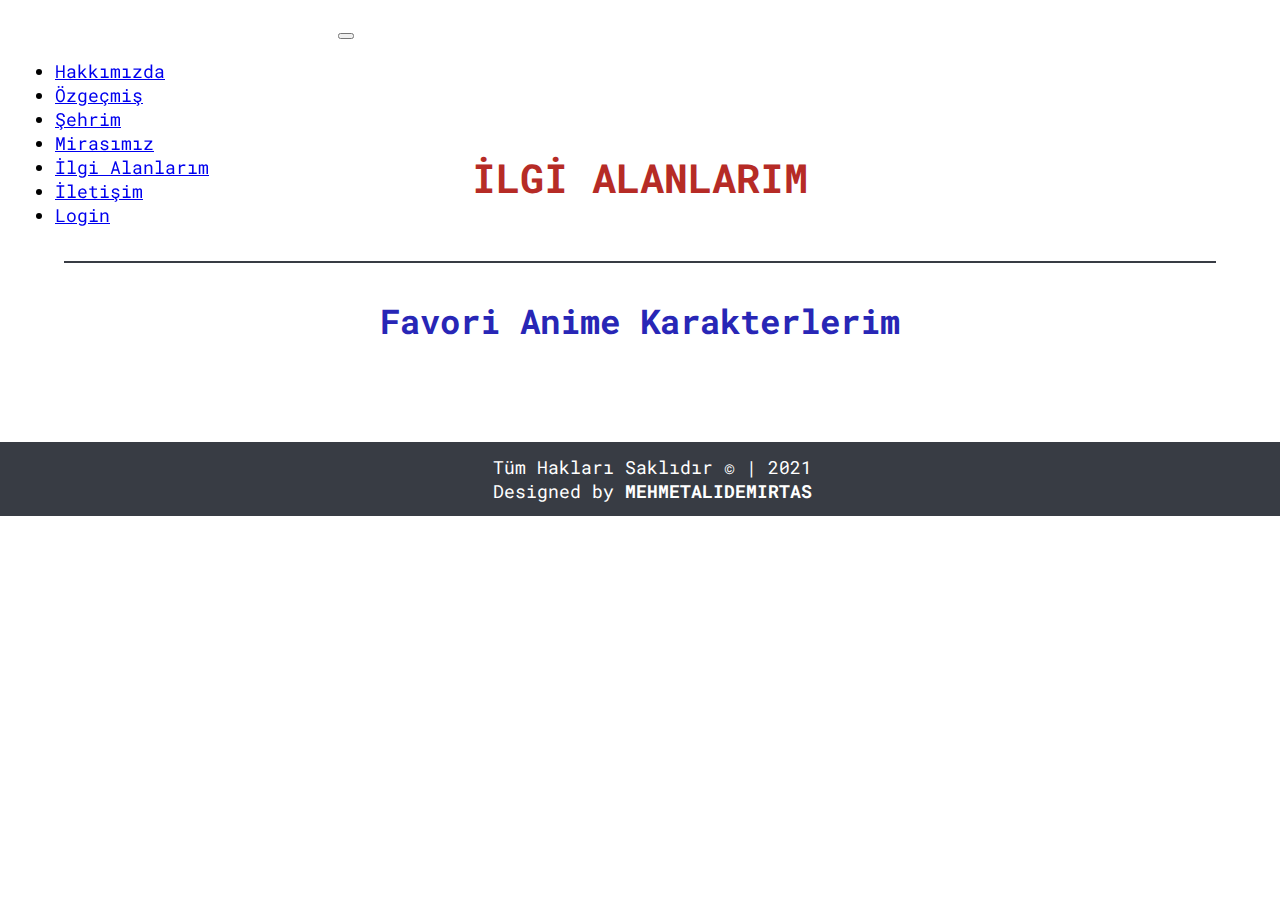
<file: ilgialanlarim.html>
<!doctype html>
<html>
  <head>
    <link rel="preconnect" href="https://fonts.gstatic.com">
    <link href="https://fonts.googleapis.com/css2?family=Roboto+Mono&display=swap" rel="stylesheet">
    <!-- Required meta tags -->
    <meta charset="utf-8">
    <meta name="viewport" content="width=device-width, initial-scale=1, shrink-to-fit=no">
    <script src="https://ajax.googleapis.com/ajax/libs/jquery/3.6.0/jquery.min.js"></script>
    <!-- Bootstrap CSS -->
    <script src="js/anime.js"></script>
    <link rel="stylesheet" href="https://cdn.jsdelivr.net/npm/bootstrap@4.6.0/dist/css/bootstrap.min.css" integrity="sha384-B0vP5xmATw1+K9KRQjQERJvTumQW0nPEzvF6L/Z6nronJ3oUOFUFpCjEUQouq2+l" crossorigin="anonymous">
    <link rel="stylesheet" href="css/style.css">
    <link rel="stylesheet" href="css/ilgialanlarim.css">
    <title>İlgi Alanlarım</title>
  </head>
  <body>
    <!--Menü Başlangıç-->
    <div id="social">
      <nav class="navbar navbar-dark bg-dark fixed-top" >
        <a class="navbar-brand navBaslik" href="index.html">DÜZCE | Mehmetali Demirtaş</a>
        <button class="navbar-toggler" type="button" data-toggle="collapse" data-target="#navbarNav" aria-controls="navbarNav" aria-expanded="false" aria-label="Toggle navigation">
          <span class="navbar-toggler-icon"></span>
        </button>
        <div class="collapse navbar-collapse justify-content-end" id="navbarNav">
          <ul class="navbar-nav">
            <li class="nav-item">
              <a class="nav-link" href="index.html">Hakkımızda</a>
            </li>
            <li class="nav-item">
              <a class="nav-link" href="ozgecmis.html">Özgeçmiş</a>
            </li>
            <li class="nav-item">
              <a class="nav-link" href="sehrim.html">Şehrim</a>
            </li>
            <li class="nav-item">
              <a class="nav-link" href="mirasimiz.html">Mirasımız</a>
            </li>
            <li class="nav-item">
              <a class="nav-link active" aria-current="page" href="ilgialanlarim.html">İlgi Alanlarım</a>
            </li>
            <li class="nav-item">
              <a class="nav-link" href="iletisim.html">İletişim</a>
            </li>
            <li class="nav-item">
              <a class="nav-link" href="login.html">Login</a>
            </li>
          </ul>
        </div>
      </nav>
    </div>
    <!--Menü Bitiş-->

    <!--İlgiAlanlarım Başlangıç-->
    <section class="p5 text-center iletisim">
      <h1 class="iletisimBaslik">İLGİ ALANLARIM</h2>
      <hr class="ayrac">
      <h2>Favori Anime Karakterlerim</h2><br>
        <div id="app" class="row">
        </div>
    </section>
    <!--İlgiAlanlarım Bitiş-->

      <!--Footer Başlangıç-->
      <div class="footer">
        <p>
          <span>
            Tüm Hakları Saklıdır &copy; | 2021
          </span><br>
          <span>
            Designed by <b>MEHMETALIDEMIRTAS</b>
          </span>
        </p>
    </div>

      <!--Footer Bitiş-->

    <!-- Optional JavaScript; choose one of the two! -->

    <!-- Option 1: jQuery and Bootstrap Bundle (includes Popper) -->
    <script src="https://code.jquery.com/jquery-3.5.1.slim.min.js" integrity="sha384-DfXdz2htPH0lsSSs5nCTpuj/zy4C+OGpamoFVy38MVBnE+IbbVYUew+OrCXaRkfj" crossorigin="anonymous"></script>
    <script src="https://cdn.jsdelivr.net/npm/bootstrap@4.6.0/dist/js/bootstrap.bundle.min.js" integrity="sha384-Piv4xVNRyMGpqkS2by6br4gNJ7DXjqk09RmUpJ8jgGtD7zP9yug3goQfGII0yAns" crossorigin="anonymous"></script>

    <!-- Option 2: Separate Popper and Bootstrap JS -->
    <!--
    <script src="https://code.jquery.com/jquery-3.5.1.slim.min.js" integrity="sha384-DfXdz2htPH0lsSSs5nCTpuj/zy4C+OGpamoFVy38MVBnE+IbbVYUew+OrCXaRkfj" crossorigin="anonymous"></script>
    <script src="https://cdn.jsdelivr.net/npm/popper.js@1.16.1/dist/umd/popper.min.js" integrity="sha384-9/reFTGAW83EW2RDu2S0VKaIzap3H66lZH81PoYlFhbGU+6BZp6G7niu735Sk7lN" crossorigin="anonymous"></script>
    <script src="https://cdn.jsdelivr.net/npm/bootstrap@4.6.0/dist/js/bootstrap.min.js" integrity="sha384-+YQ4JLhjyBLPDQt//I+STsc9iw4uQqACwlvpslubQzn4u2UU2UFM80nGisd026JF" crossorigin="anonymous"></script>
    -->
  </body>
</html>
</file>
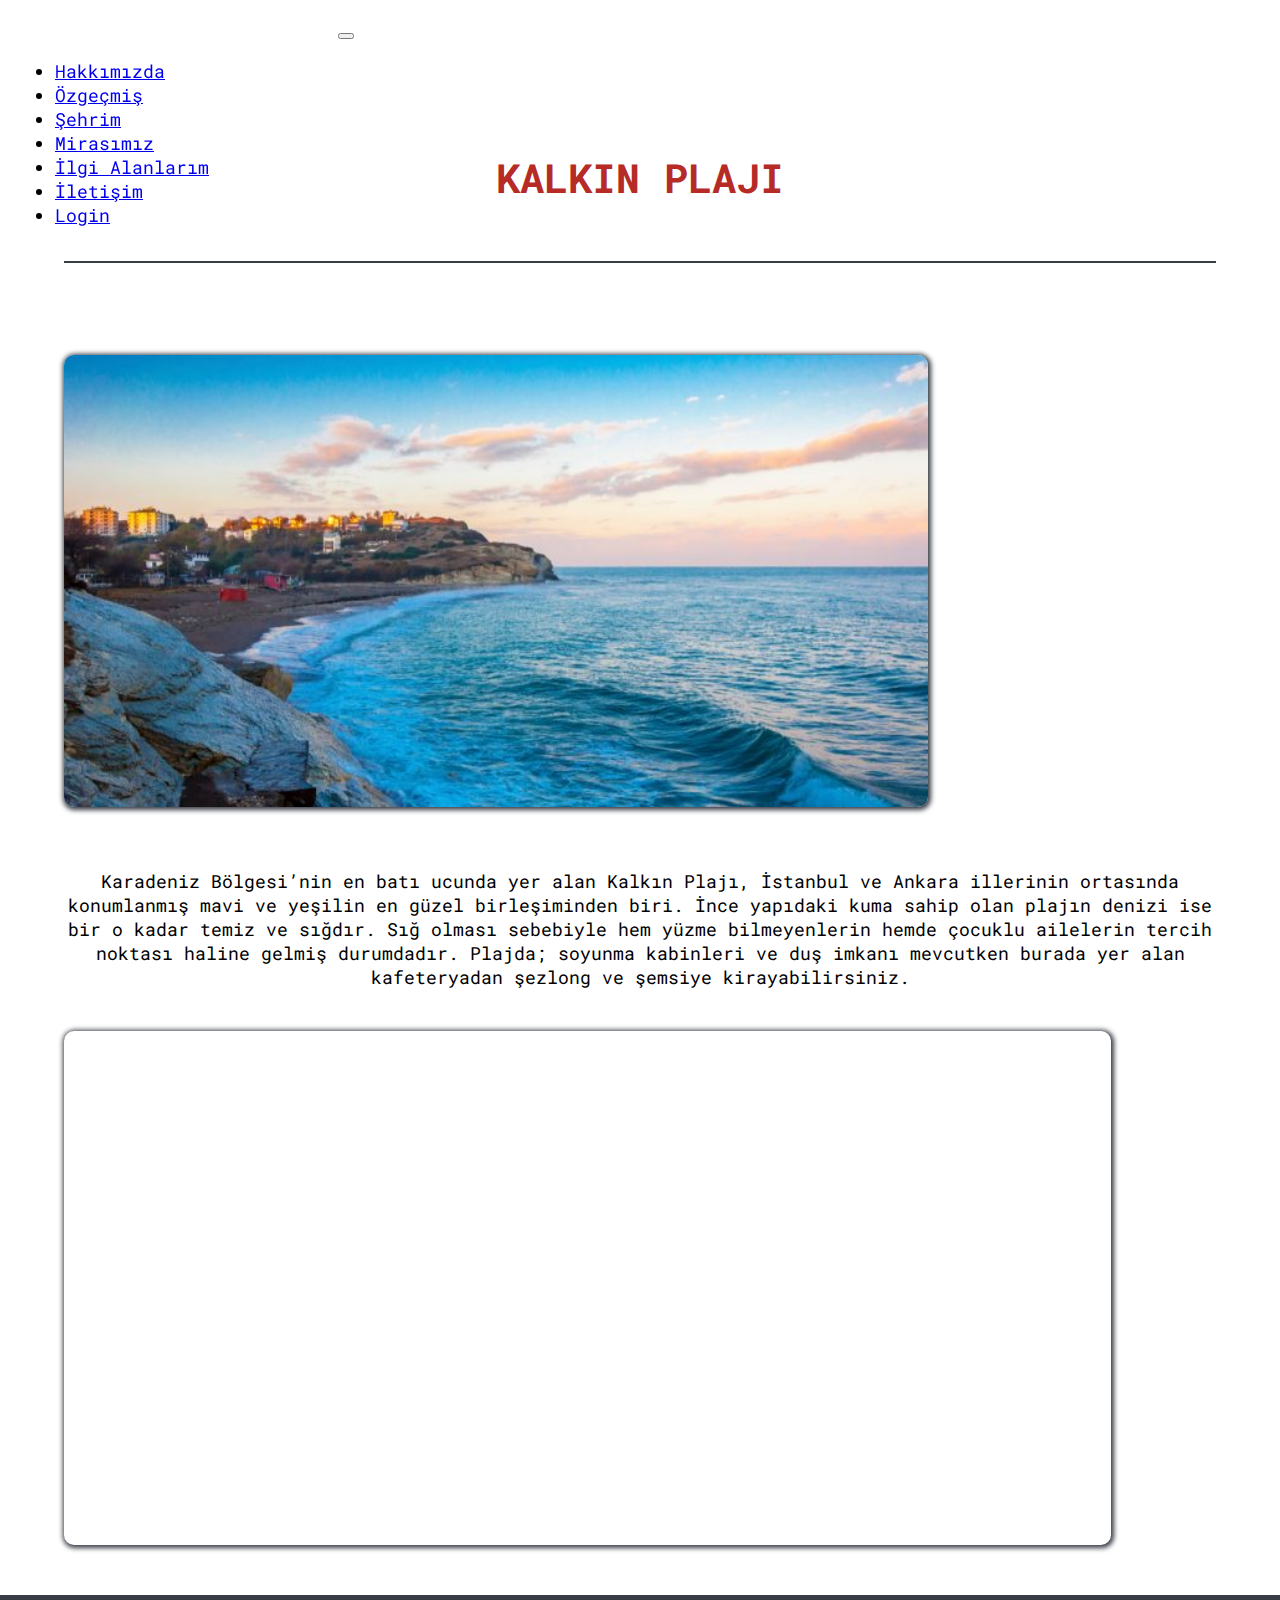
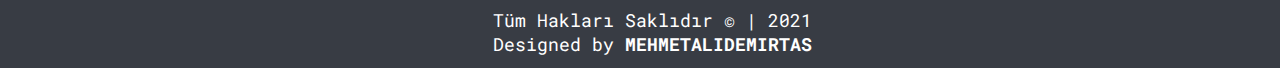
<file: kalkin.html>
<!doctype html>
<html>

<head>
  <link rel="preconnect" href="https://fonts.gstatic.com">
  <link href="https://fonts.googleapis.com/css2?family=Roboto+Mono&display=swap" rel="stylesheet">
  <!-- Required meta tags -->
  <meta charset="utf-8">
  <meta name="viewport" content="width=device-width, initial-scale=1, shrink-to-fit=no">

  <!-- Bootstrap CSS -->
  <link rel="stylesheet" href="https://cdn.jsdelivr.net/npm/bootstrap@4.6.0/dist/css/bootstrap.min.css"
    integrity="sha384-B0vP5xmATw1+K9KRQjQERJvTumQW0nPEzvF6L/Z6nronJ3oUOFUFpCjEUQouq2+l" crossorigin="anonymous">

  <link rel="stylesheet" href="css/style.css">
  <title>Şehrim</title>
</head>

<body>
  <!--Menü Başlangıç-->
  <div id="social">
    <nav class="navbar navbar-dark bg-dark fixed-top">
      <a class="navbar-brand navBaslik" href="index.html">DÜZCE | Mehmetali Demirtaş</a>
      <button class="navbar-toggler" type="button" data-toggle="collapse" data-target="#navbarNav"
        aria-controls="navbarNav" aria-expanded="false" aria-label="Toggle navigation">
        <span class="navbar-toggler-icon"></span>
      </button>
      <div class="collapse navbar-collapse justify-content-end" id="navbarNav">
        <ul class="navbar-nav">
          <li class="nav-item">
            <a class="nav-link" href="index.html">Hakkımızda</a>
          </li>
          <li class="nav-item">
            <a class="nav-link" href="ozgecmis.html">Özgeçmiş</a>
          </li>
          <li class="nav-item">
            <a class="nav-link" href="sehrim.html">Şehrim</a>
          </li>
          <li class="nav-item">
            <a class="nav-link" href="mirasimiz.html">Mirasımız</a>
          </li>
          <li class="nav-item">
            <a class="nav-link" href="ilgialanlarim.html">İlgi Alanlarım</a>
          </li>
          <li class="nav-item">
            <a class="nav-link" href="iletisim.html">İletişim</a>
          </li>
          <li class="nav-item">
            <a class="nav-link" href="login.html">Login</a>
          </li>
        </ul>
      </div>
    </nav>
  </div>
  <!--Menü Bitiş-->

  <!--Kalkın Başlangıç-->
  <section class="p5 text-center iletisim">
    <h1 class="iletisimBaslik">KALKIN PLAJI</h1>
    <hr class="ayrac">
    <div class="container">
      <img src="img/kalkin.jpg" alt="" class="image">
      <P>Karadeniz Bölgesi’nin en batı ucunda yer alan Kalkın Plajı, İstanbul ve Ankara illerinin ortasında konumlanmış
        mavi ve yeşilin en güzel birleşiminden biri. İnce yapıdaki kuma sahip olan plajın denizi ise bir o kadar temiz
        ve sığdır. Sığ olması sebebiyle hem yüzme bilmeyenlerin hemde çocuklu ailelerin tercih noktası haline gelmiş
        durumdadır. Plajda; soyunma kabinleri ve duş imkanı mevcutken burada yer alan kafeteryadan şezlong ve şemsiye
        kirayabilirsiniz.</P>
      <br><br>
      <!--Google Map başlangıç-->
      <div class="map-responsive container haritaSlider">
        <iframe
          src="https://www.google.com/maps/embed?pb=!1m18!1m12!1m3!1d24061.428008052342!2d31.02646590984675!3d41.07601972479665!2m3!1f0!2f0!3f0!3m2!1i1024!2i768!4f13.1!3m3!1m2!1s0x409db6d72d28c085%3A0x429819f610f80782!2zS2Fsa8SxbiBQbGFqxLE!5e0!3m2!1str!2str!4v1619948573516!5m2!1str!2str"
          width="" height="" style="border:0;" allowfullscreen="" loading="lazy"></iframe> </div>
    </div>

  </section>
  <!--Kalkın Bitiş-->

  <!--Footer Başlangıç-->
  <div class="footer">
    <p>
      <span>
        Tüm Hakları Saklıdır &copy; | 2021
      </span><br>
      <span>
        Designed by <b>MEHMETALIDEMIRTAS</b>
      </span>
    </p>
  </div>

  <!--Footer Bitiş-->

  <!-- Optional JavaScript; choose one of the two! -->

  <!-- Option 1: jQuery and Bootstrap Bundle (includes Popper) -->
  <script src="https://code.jquery.com/jquery-3.5.1.slim.min.js"
    integrity="sha384-DfXdz2htPH0lsSSs5nCTpuj/zy4C+OGpamoFVy38MVBnE+IbbVYUew+OrCXaRkfj" crossorigin="anonymous">
  </script>
  <script src="https://cdn.jsdelivr.net/npm/bootstrap@4.6.0/dist/js/bootstrap.bundle.min.js"
    integrity="sha384-Piv4xVNRyMGpqkS2by6br4gNJ7DXjqk09RmUpJ8jgGtD7zP9yug3goQfGII0yAns" crossorigin="anonymous">
  </script>

  <!-- Option 2: Separate Popper and Bootstrap JS -->
  <!--
    <script src="https://code.jquery.com/jquery-3.5.1.slim.min.js" integrity="sha384-DfXdz2htPH0lsSSs5nCTpuj/zy4C+OGpamoFVy38MVBnE+IbbVYUew+OrCXaRkfj" crossorigin="anonymous"></script>
    <script src="https://cdn.jsdelivr.net/npm/popper.js@1.16.1/dist/umd/popper.min.js" integrity="sha384-9/reFTGAW83EW2RDu2S0VKaIzap3H66lZH81PoYlFhbGU+6BZp6G7niu735Sk7lN" crossorigin="anonymous"></script>
    <script src="https://cdn.jsdelivr.net/npm/bootstrap@4.6.0/dist/js/bootstrap.min.js" integrity="sha384-+YQ4JLhjyBLPDQt//I+STsc9iw4uQqACwlvpslubQzn4u2UU2UFM80nGisd026JF" crossorigin="anonymous"></script>
    -->
</body>

</html>
</file>
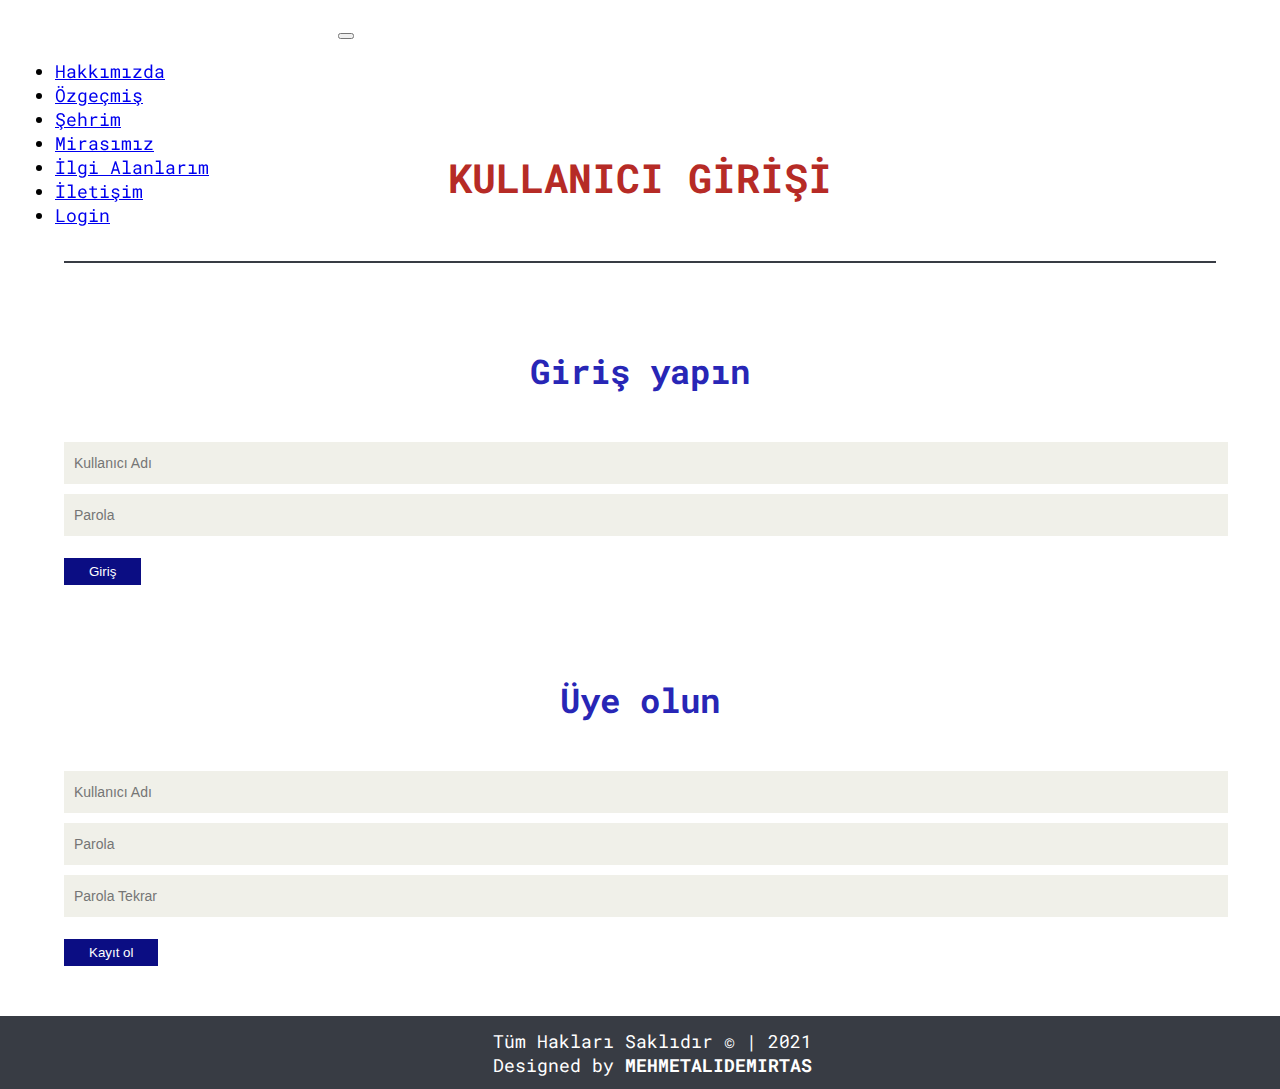
<file: login.html>
<?php 

require 'baglan.php';

?>

<!doctype html>
<html>

<head>
  <link rel="preconnect" href="https://fonts.gstatic.com">
  <link href="https://fonts.googleapis.com/css2?family=Roboto+Mono&display=swap" rel="stylesheet">
  <!-- Required meta tags -->
  <meta charset="utf-8">
  <meta name="viewport" content="width=device-width, initial-scale=1, shrink-to-fit=no">

  <!-- Bootstrap CSS -->
  <link rel="stylesheet" href="https://cdn.jsdelivr.net/npm/bootstrap@4.6.0/dist/css/bootstrap.min.css"
    integrity="sha384-B0vP5xmATw1+K9KRQjQERJvTumQW0nPEzvF6L/Z6nronJ3oUOFUFpCjEUQouq2+l" crossorigin="anonymous">

  <link rel="stylesheet" href="css/style.css">
  <title>Login</title>
</head>

<body>

  <!--Menü Başlangıç-->
  <div id="social">
    <nav class="navbar navbar-dark bg-dark fixed-top">
      <a class="navbar-brand navBaslik" href="index.html">DÜZCE | Mehmetali Demirtaş</a>
      <button class="navbar-toggler" type="button" data-toggle="collapse" data-target="#navbarNav"
        aria-controls="navbarNav" aria-expanded="false" aria-label="Toggle navigation">
        <span class="navbar-toggler-icon"></span>
      </button>
      <div class="collapse navbar-collapse justify-content-end" id="navbarNav">
        <ul class="navbar-nav">
          <li class="nav-item">
            <a class="nav-link" href="index.html">Hakkımızda</a>
          </li>
          <li class="nav-item">
            <a class="nav-link" href="ozgecmis.html">Özgeçmiş</a>
          </li>
          <li class="nav-item">
            <a class="nav-link" href="sehrim.html">Şehrim</a>
          </li>
          <li class="nav-item">
            <a class="nav-link" href="mirasimiz.html">Mirasımız</a>
          </li>
          <li class="nav-item">
            <a class="nav-link" href="ilgialanlarim.html">İlgi Alanlarım</a>
          </li>
          <li class="nav-item">
            <a class="nav-link" href="iletisim.html">İletişim</a>
          </li>
          <li class="nav-item">
            <a class="nav-link active" aria-current="page" href="login.html">Login</a>
          </li>
        </ul>
      </div>
    </nav>
  </div>
  <!--Menü Bitiş-->

  <!--Form Başlangıç-->
  <section class="p5 text-center iletisim">
    <h1 class="iletisimBaslik">KULLANICI GİRİŞİ</h1>
    <hr class="ayrac"><br>
    <div class="row">
      <div class="col-lg-4"></div>
      <div class="col-lg-4">
        <div class="login-form">
          <!--login form-->
          <h2>Giriş yapın</h2><br>
          <form action="islem.php" method="post">
            <input type="email" name="email" placeholder="Kullanıcı Adı" required id="login-name"
              class="login-field" />
            <input type="password" name="password" placeholder="Parola" />
            <button href="" name="giris" type="submit" class="btn btn-default">Giriş</button>
          </form>
        </div>
      </div>
      <div class="col-lg-4"></div>
    </div>
    <br><br><br>

    <div class="row">
      <div class="col-lg-4"></div>
      <div class="col-lg-4">
        <div class="signup-form">
          <h2>Üye olun</h2><br>
          <form action="islem.php" method="post">
            <input type="email" name="email" required placeholder="Kullanıcı Adı" />
            <input type="password" name="password" placeholder="Parola" />
            <input type="password" name="password_again" placeholder="Parola Tekrar" />
            <button href="kayit.php" type="submit" class="btn btn-default" name="kayit">Kayıt ol</button>
          </form>
        </div>
      </div>
      <div class="col-lg-4"></div>
    </div>
  </section>
  <!--Form bitiş-->

  <!--Footer Başlangıç-->

  <div class="footer">
    <p>
      <span>
        Tüm Hakları Saklıdır &copy; | 2021
      </span><br>
      <span>
        Designed by <b>MEHMETALIDEMIRTAS</b>
      </span>
    </p>
  </div>

  <!--Footer Bitiş-->
  <!-- Optional JavaScript; choose one of the two! -->

  <!-- Option 1: jQuery and Bootstrap Bundle (includes Popper) -->
  <script src="https://code.jquery.com/jquery-3.5.1.slim.min.js"
    integrity="sha384-DfXdz2htPH0lsSSs5nCTpuj/zy4C+OGpamoFVy38MVBnE+IbbVYUew+OrCXaRkfj" crossorigin="anonymous">
  </script>
  <script src="https://cdn.jsdelivr.net/npm/bootstrap@4.6.0/dist/js/bootstrap.bundle.min.js"
    integrity="sha384-Piv4xVNRyMGpqkS2by6br4gNJ7DXjqk09RmUpJ8jgGtD7zP9yug3goQfGII0yAns" crossorigin="anonymous">
  </script>

  <!-- Option 2: Separate Popper and Bootstrap JS -->
  <!--
    <script src="https://code.jquery.com/jquery-3.5.1.slim.min.js" integrity="sha384-DfXdz2htPH0lsSSs5nCTpuj/zy4C+OGpamoFVy38MVBnE+IbbVYUew+OrCXaRkfj" crossorigin="anonymous"></script>
    <script src="https://cdn.jsdelivr.net/npm/popper.js@1.16.1/dist/umd/popper.min.js" integrity="sha384-9/reFTGAW83EW2RDu2S0VKaIzap3H66lZH81PoYlFhbGU+6BZp6G7niu735Sk7lN" crossorigin="anonymous"></script>
    <script src="https://cdn.jsdelivr.net/npm/bootstrap@4.6.0/dist/js/bootstrap.min.js" integrity="sha384-+YQ4JLhjyBLPDQt//I+STsc9iw4uQqACwlvpslubQzn4u2UU2UFM80nGisd026JF" crossorigin="anonymous"></script>
    -->
</body>

</html>
</file>
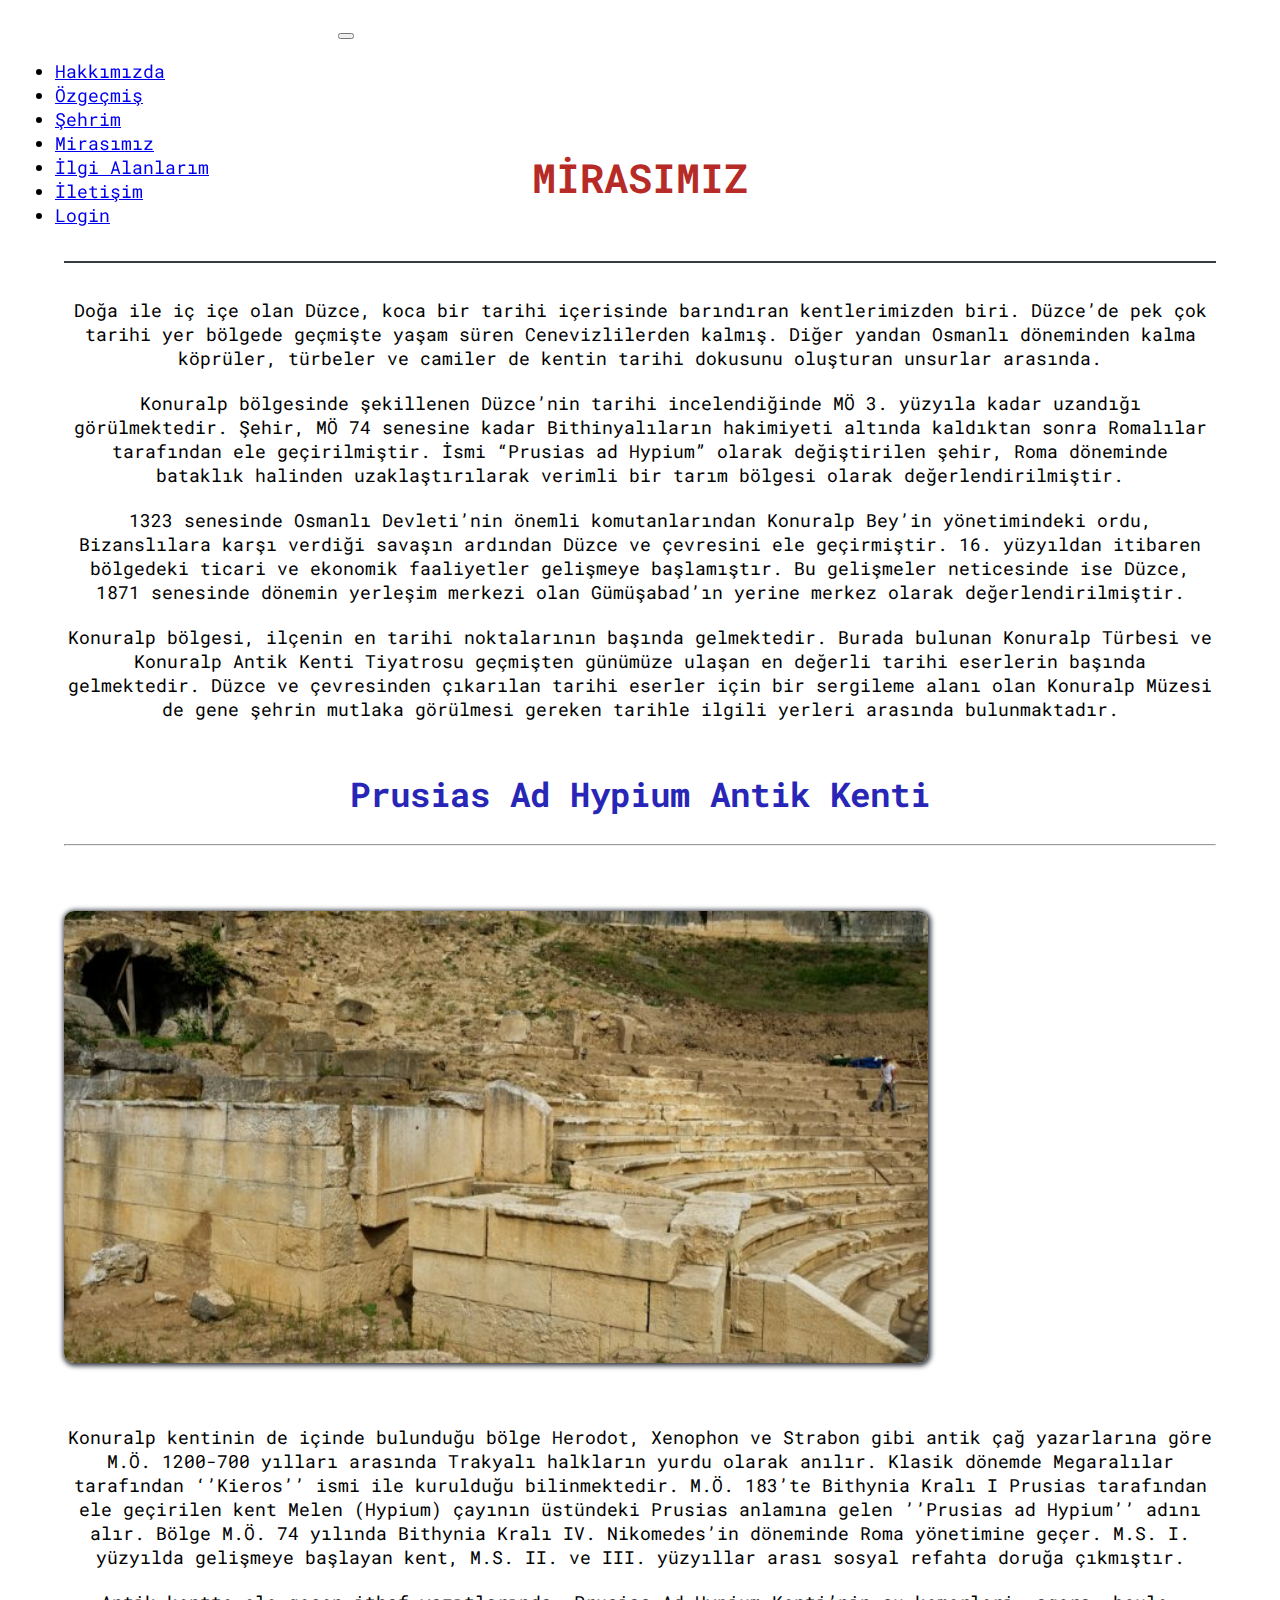
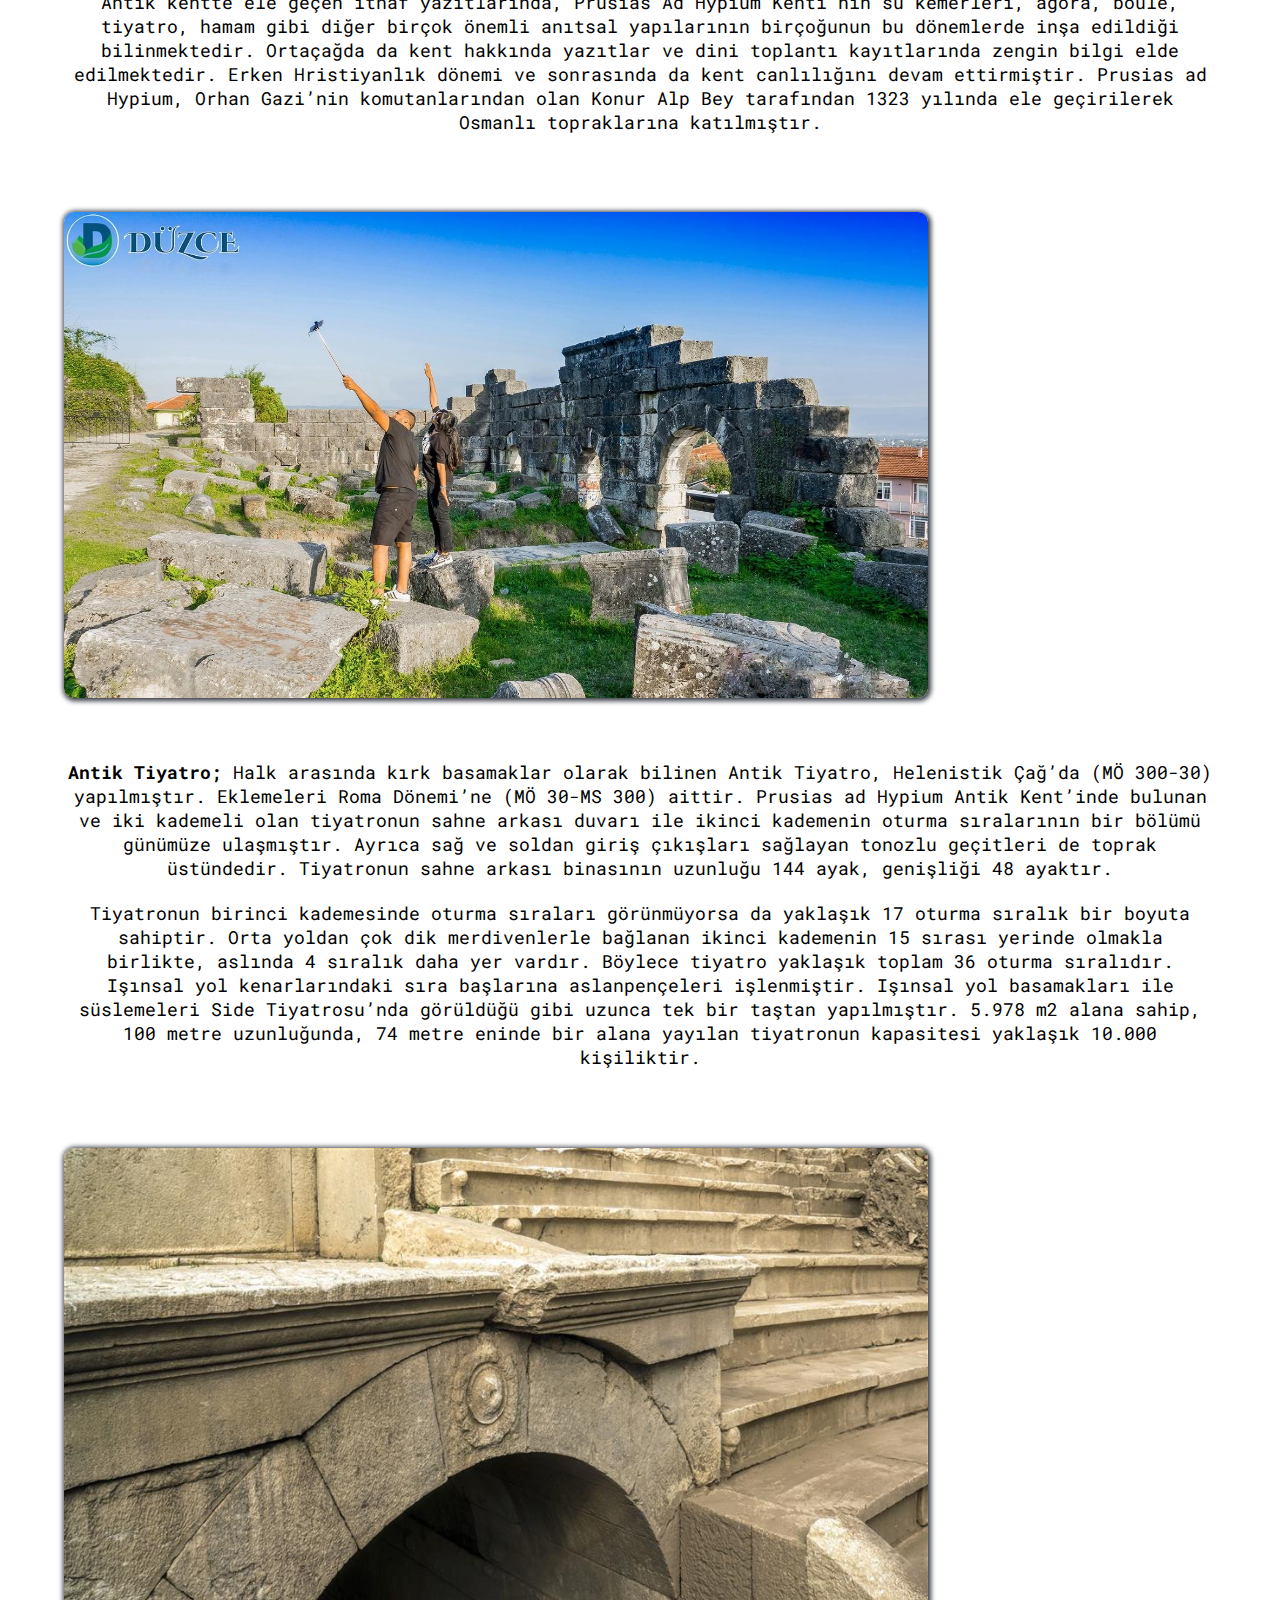
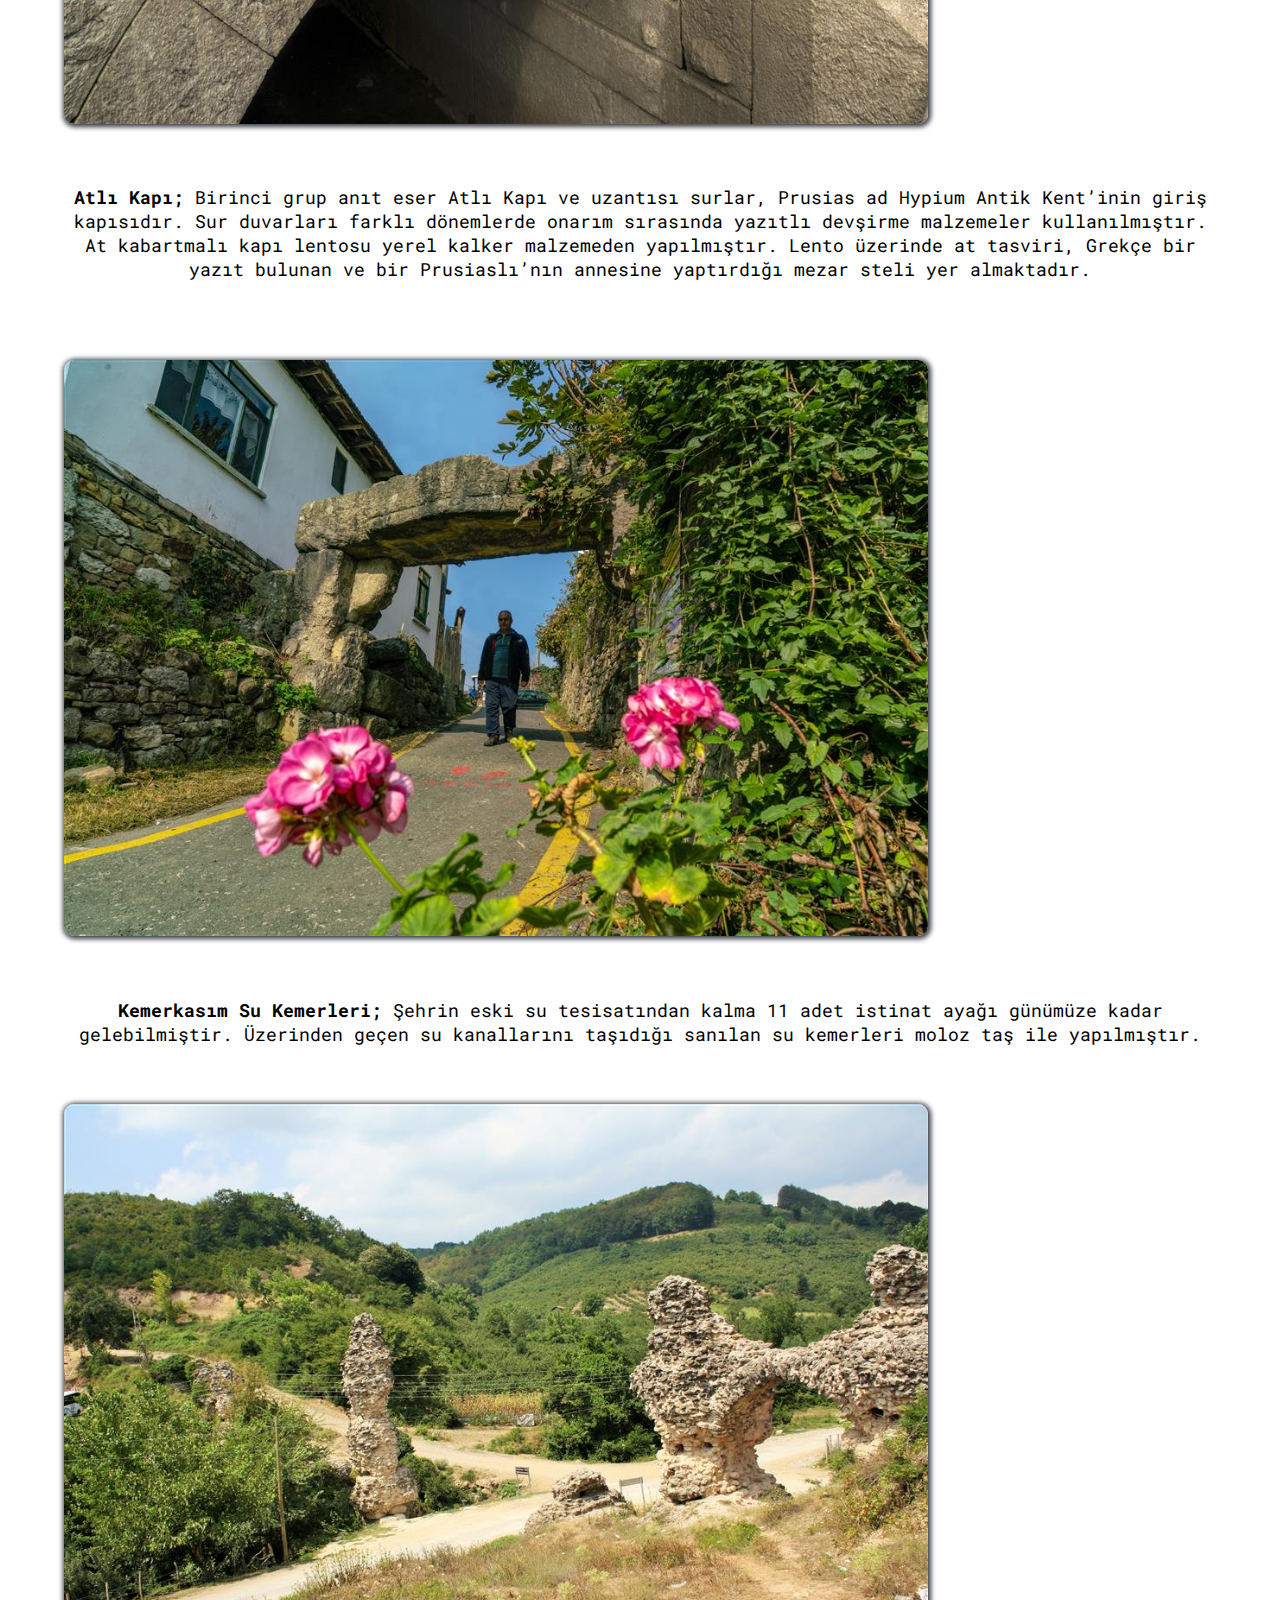
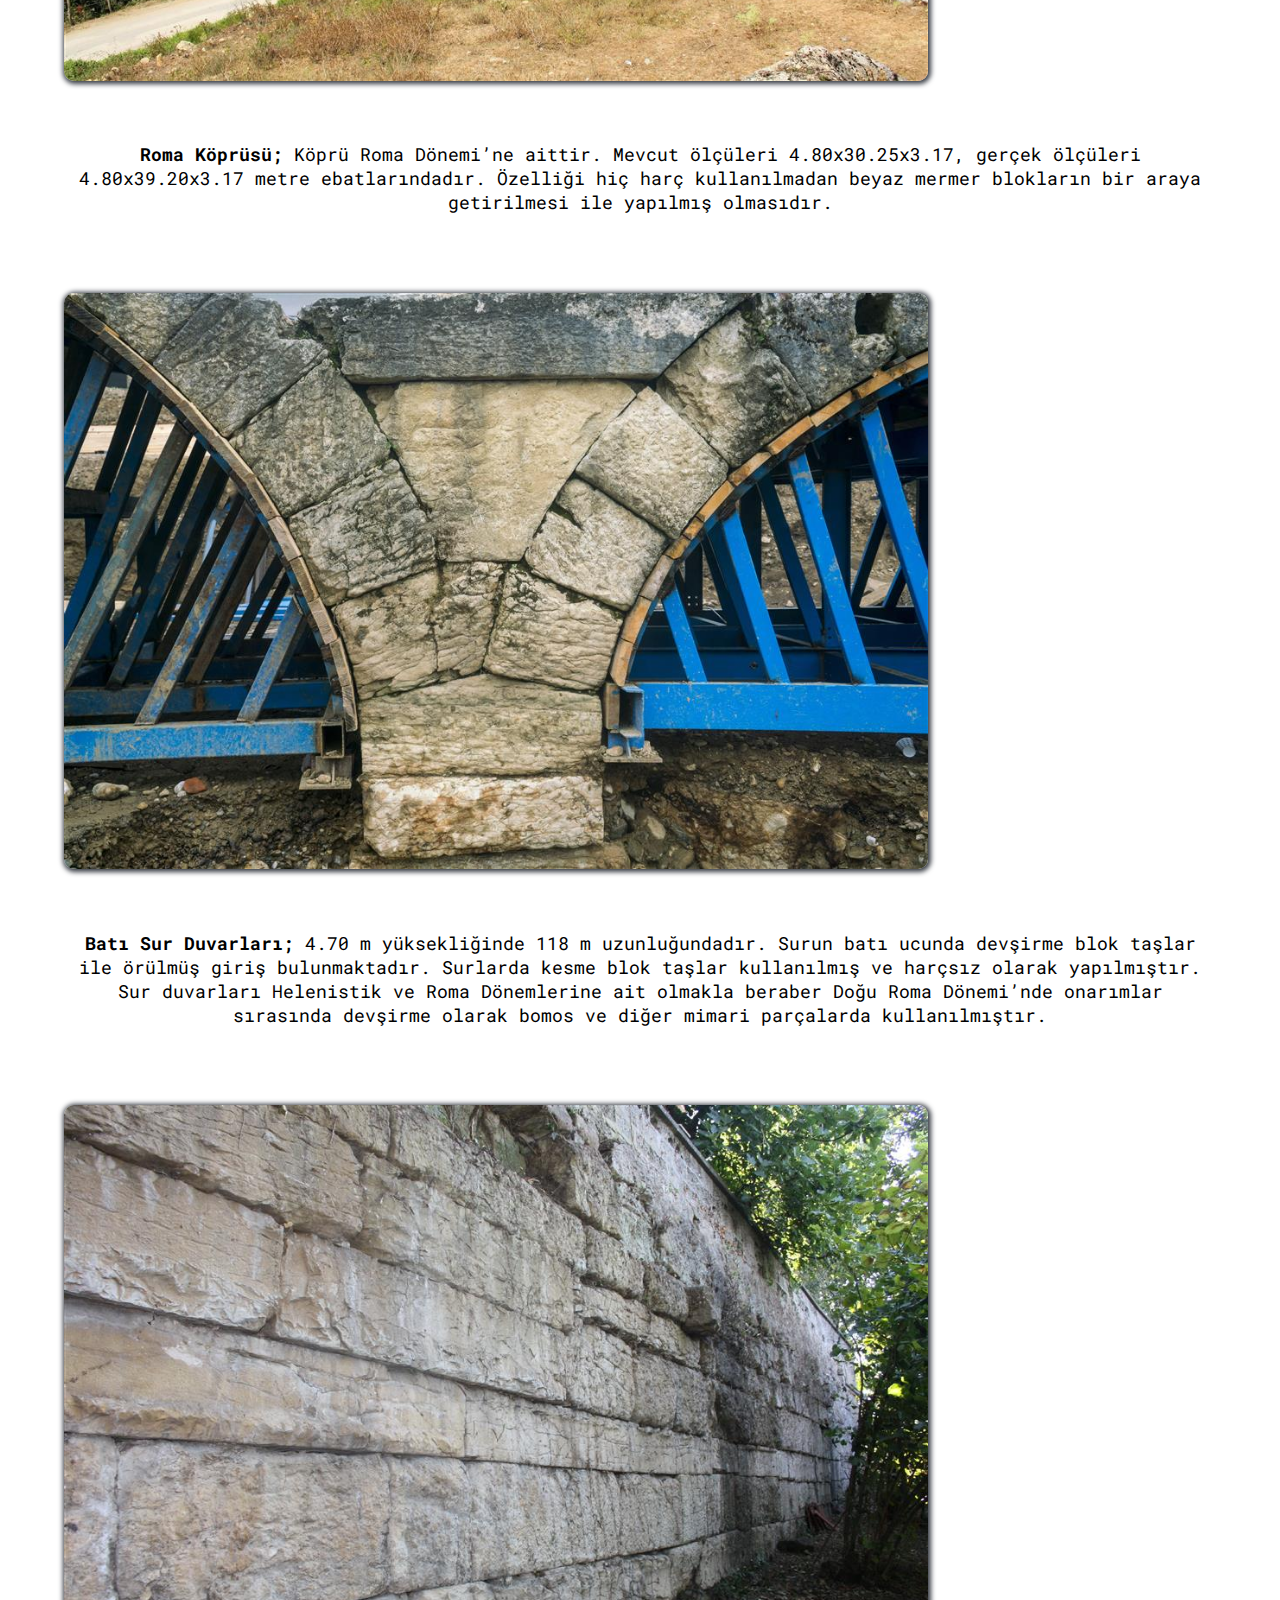
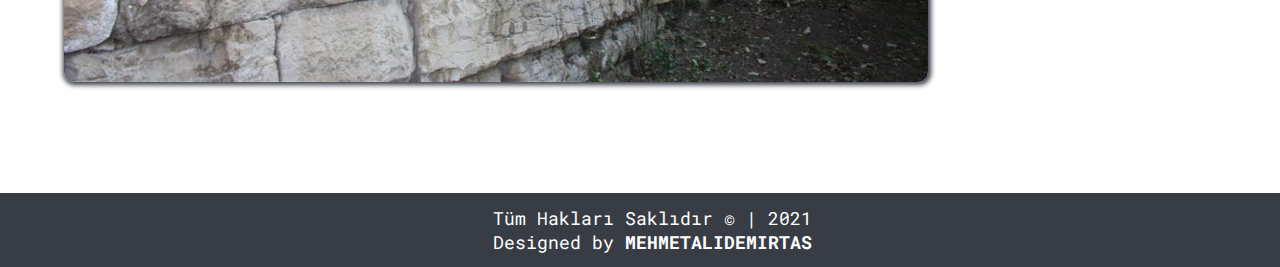
<file: mirasimiz.html>
<!doctype html>
<html>

<head>
  <link rel="preconnect" href="https://fonts.gstatic.com">
  <link href="https://fonts.googleapis.com/css2?family=Roboto+Mono&display=swap" rel="stylesheet">
  <!-- Required meta tags -->
  <meta charset="utf-8">
  <meta name="viewport" content="width=device-width, initial-scale=1, shrink-to-fit=no">

  <!-- Bootstrap CSS -->
  <link rel="stylesheet" href="https://cdn.jsdelivr.net/npm/bootstrap@4.6.0/dist/css/bootstrap.min.css"
    integrity="sha384-B0vP5xmATw1+K9KRQjQERJvTumQW0nPEzvF6L/Z6nronJ3oUOFUFpCjEUQouq2+l" crossorigin="anonymous">

  <link rel="stylesheet" href="css/style.css">
  <title>Mirasımız</title>
</head>

<body>
  <!--Menü Başlangıç-->
  <div id="social">
    <nav class="navbar navbar-dark bg-dark fixed-top">
      <a class="navbar-brand navBaslik" href="index.html">DÜZCE | Mehmetali Demirtaş</a>
      <button class="navbar-toggler" type="button" data-toggle="collapse" data-target="#navbarNav"
        aria-controls="navbarNav" aria-expanded="false" aria-label="Toggle navigation">
        <span class="navbar-toggler-icon"></span>
      </button>
      <div class="collapse navbar-collapse justify-content-end" id="navbarNav">
        <ul class="navbar-nav">
          <li class="nav-item">
            <a class="nav-link" href="index.html">Hakkımızda</a>
          </li>
          <li class="nav-item">
            <a class="nav-link" href="ozgecmis.html">Özgeçmiş</a>
          </li>
          <li class="nav-item">
            <a class="nav-link" href="sehrim.html">Şehrim</a>
          </li>
          <li class="nav-item">
            <a class="nav-link active" aria-current="page" href="mirasimiz.html">Mirasımız</a>
          </li>
          <li class="nav-item">
            <a class="nav-link" href="ilgialanlarim.html">İlgi Alanlarım</a>
          </li>
          <li class="nav-item">
            <a class="nav-link" href="iletisim.html">İletişim</a>
          </li>
          <li class="nav-item">
            <a class="nav-link" href="login.html">Login</a>
          </li>
        </ul>
      </div>
    </nav>
  </div>
  <!--Menü Bitiş-->

  <!--Mirasımız Başlangıç-->
  <section class="p5 text-center iletisim">
    <h1 class="iletisimBaslik">MİRASIMIZ</h2>
      <hr class="ayrac">
      <div class="container">
        <P>
          Doğa ile iç içe olan Düzce, koca bir tarihi içerisinde barındıran kentlerimizden biri. Düzce’de pek çok tarihi
          yer bölgede geçmişte yaşam süren Cenevizlilerden kalmış. Diğer yandan Osmanlı döneminden kalma köprüler,
          türbeler ve camiler de kentin tarihi dokusunu oluşturan unsurlar arasında.
        </P><br>
        <p>
          Konuralp bölgesinde şekillenen Düzce’nin tarihi incelendiğinde MÖ 3. yüzyıla kadar uzandığı görülmektedir.
          Şehir, MÖ 74 senesine kadar Bithinyalıların hakimiyeti altında kaldıktan sonra Romalılar tarafından ele
          geçirilmiştir. İsmi “Prusias ad Hypium” olarak değiştirilen şehir, Roma döneminde bataklık halinden
          uzaklaştırılarak verimli bir tarım bölgesi olarak değerlendirilmiştir.
        </p><br>
        <p>
          1323 senesinde Osmanlı Devleti’nin önemli komutanlarından Konuralp Bey’in yönetimindeki ordu, Bizanslılara
          karşı verdiği savaşın ardından Düzce ve çevresini ele geçirmiştir. 16. yüzyıldan itibaren bölgedeki ticari ve
          ekonomik faaliyetler gelişmeye başlamıştır. Bu gelişmeler neticesinde ise Düzce, 1871 senesinde dönemin
          yerleşim merkezi olan Gümüşabad’ın yerine merkez olarak değerlendirilmiştir.
        </p><br>
        <p>
          Konuralp bölgesi, ilçenin en tarihi noktalarının başında gelmektedir. Burada bulunan Konuralp Türbesi ve
          Konuralp Antik Kenti Tiyatrosu geçmişten günümüze ulaşan en değerli tarihi eserlerin başında gelmektedir.
          Düzce ve çevresinden çıkarılan tarihi eserler için bir sergileme alanı olan Konuralp Müzesi de gene şehrin
          mutlaka görülmesi gereken tarihle ilgili yerleri arasında bulunmaktadır.
        </p><br>
        <h2>Prusias Ad Hypium Antik Kenti</h2>
        <hr>
        <a href="https://goo.gl/maps/ebnoM6nCeHikmWJ98" target="_blank"><img src="img/antik.jpg" alt=""
            class="image"></a>
        <p>
          Konuralp kentinin de içinde bulunduğu bölge Herodot, Xenophon ve Strabon gibi antik çağ yazarlarına göre M.Ö.
          1200-700 yılları arasında Trakyalı halkların yurdu olarak anılır. Klasik dönemde Megaralılar tarafından
          ‘’Kieros’’ ismi ile kurulduğu bilinmektedir. M.Ö. 183’te Bithynia Kralı I Prusias tarafından ele geçirilen
          kent Melen (Hypium) çayının üstündeki Prusias anlamına gelen ’’Prusias ad Hypium’’ adını alır. Bölge M.Ö. 74
          yılında Bithynia Kralı IV. Nikomedes’in döneminde Roma yönetimine geçer. M.S. I. yüzyılda gelişmeye başlayan
          kent, M.S. II. ve III. yüzyıllar arası sosyal refahta doruğa çıkmıştır.
        </p>
        <br>
        <p>
          Antik kentte ele geçen ithaf yazıtlarında, Prusias Ad Hypium Kenti’nin su kemerleri, agora, boule, tiyatro,
          hamam gibi diğer birçok önemli anıtsal yapılarının birçoğunun bu dönemlerde inşa edildiği bilinmektedir.
          Ortaçağda da kent hakkında yazıtlar ve dini toplantı kayıtlarında zengin bilgi elde edilmektedir. Erken
          Hristiyanlık dönemi ve sonrasında da kent canlılığını devam ettirmiştir. Prusias ad Hypium, Orhan Gazi’nin
          komutanlarından olan Konur Alp Bey tarafından 1323 yılında ele geçirilerek Osmanlı topraklarına katılmıştır.
        </p>
        <br>
        <img src="img/konuralp.png" alt="" class="image">
        <p>
          <b>Antik Tiyatro;</b> Halk arasında kırk basamaklar olarak bilinen Antik Tiyatro, Helenistik Çağ’da (MÖ
          300-30) yapılmıştır. Eklemeleri Roma Dönemi’ne (MÖ 30-MS 300) aittir. Prusias ad Hypium Antik Kent’inde
          bulunan ve iki kademeli olan tiyatronun sahne arkası duvarı ile ikinci kademenin oturma sıralarının bir bölümü
          günümüze ulaşmıştır. Ayrıca sağ ve soldan giriş çıkışları sağlayan tonozlu geçitleri de toprak üstündedir.
          Tiyatronun sahne arkası binasının uzunluğu 144 ayak, genişliği 48 ayaktır.
        </p>
        <br>
        <p>
          Tiyatronun birinci kademesinde oturma sıraları görünmüyorsa da yaklaşık 17 oturma sıralık bir boyuta sahiptir.
          Orta yoldan çok dik merdivenlerle bağlanan ikinci kademenin 15 sırası yerinde olmakla birlikte, aslında 4
          sıralık daha yer vardır. Böylece tiyatro yaklaşık toplam 36 oturma sıralıdır. Işınsal yol kenarlarındaki sıra
          başlarına aslanpençeleri işlenmiştir. Işınsal yol basamakları ile süslemeleri Side Tiyatrosu’nda görüldüğü
          gibi uzunca tek bir taştan yapılmıştır. 5.978 m2 alana sahip, 100 metre uzunluğunda, 74 metre eninde bir alana
          yayılan tiyatronun kapasitesi yaklaşık 10.000 kişiliktir.
        </p>
        <br>
        <img src="img/altikapi.png" alt="" class="image">
        <p>
          <b>Atlı Kapı;</b> Birinci grup anıt eser Atlı Kapı ve uzantısı surlar, Prusias ad Hypium Antik Kent’inin giriş
          kapısıdır. Sur duvarları farklı dönemlerde onarım sırasında yazıtlı devşirme malzemeler kullanılmıştır. At
          kabartmalı kapı lentosu yerel kalker malzemeden yapılmıştır. Lento üzerinde at tasviri, Grekçe bir yazıt
          bulunan ve bir Prusiaslı’nın annesine yaptırdığı mezar steli yer almaktadır.
        </p>
        <br>
        <img src="img/kemerkasim.png" alt="" class="image">
        <p>
          <b>Kemerkasım Su Kemerleri;</b> Şehrin eski su tesisatından kalma 11 adet istinat ayağı günümüze kadar
          gelebilmiştir. Üzerinden geçen su kanallarını taşıdığı sanılan su kemerleri moloz taş ile yapılmıştır.
        </p>
        <img src="img/romakoprusu.png" alt="" class="image">
        <p>
          <b>Roma Köprüsü;</b> Köprü Roma Dönemi’ne aittir. Mevcut ölçüleri 4.80x30.25x3.17, gerçek ölçüleri
          4.80x39.20x3.17 metre ebatlarındadır. Özelliği hiç harç kullanılmadan beyaz mermer blokların bir araya
          getirilmesi ile yapılmış olmasıdır.
        </p>
        <br>
        <img src="img/bati.png" alt="" class="image">
        <p>
          <b>Batı Sur Duvarları;</b> 4.70 m yüksekliğinde 118 m uzunluğundadır. Surun batı ucunda devşirme blok taşlar
          ile örülmüş giriş bulunmaktadır. Surlarda kesme blok taşlar kullanılmış ve harçsız olarak yapılmıştır. Sur
          duvarları Helenistik ve Roma Dönemlerine ait olmakla beraber Doğu Roma Dönemi’nde onarımlar sırasında devşirme
          olarak bomos ve diğer mimari parçalarda kullanılmıştır.
        </p><br>
        <img src="img/sur.png" alt="" class="image">
      </div>
  </section>
  <!--Mirasımız Bitiş-->

  <!--Footer Başlangıç-->

  <div class="footer">
    <p>
      <span>
        Tüm Hakları Saklıdır &copy; | 2021
      </span><br>
      <span>
        Designed by <b>MEHMETALIDEMIRTAS</b>
      </span>
    </p>
  </div>

  <!--Footer Bitiş-->

  <!-- Optional JavaScript; choose one of the two! -->

  <!-- Option 1: jQuery and Bootstrap Bundle (includes Popper) -->
  <script src="https://code.jquery.com/jquery-3.5.1.slim.min.js"
    integrity="sha384-DfXdz2htPH0lsSSs5nCTpuj/zy4C+OGpamoFVy38MVBnE+IbbVYUew+OrCXaRkfj" crossorigin="anonymous">
  </script>
  <script src="https://cdn.jsdelivr.net/npm/bootstrap@4.6.0/dist/js/bootstrap.bundle.min.js"
    integrity="sha384-Piv4xVNRyMGpqkS2by6br4gNJ7DXjqk09RmUpJ8jgGtD7zP9yug3goQfGII0yAns" crossorigin="anonymous">
  </script>

  <!-- Option 2: Separate Popper and Bootstrap JS -->
  <!--
    <script src="https://code.jquery.com/jquery-3.5.1.slim.min.js" integrity="sha384-DfXdz2htPH0lsSSs5nCTpuj/zy4C+OGpamoFVy38MVBnE+IbbVYUew+OrCXaRkfj" crossorigin="anonymous"></script>
    <script src="https://cdn.jsdelivr.net/npm/popper.js@1.16.1/dist/umd/popper.min.js" integrity="sha384-9/reFTGAW83EW2RDu2S0VKaIzap3H66lZH81PoYlFhbGU+6BZp6G7niu735Sk7lN" crossorigin="anonymous"></script>
    <script src="https://cdn.jsdelivr.net/npm/bootstrap@4.6.0/dist/js/bootstrap.min.js" integrity="sha384-+YQ4JLhjyBLPDQt//I+STsc9iw4uQqACwlvpslubQzn4u2UU2UFM80nGisd026JF" crossorigin="anonymous"></script>
    -->
</body>

</html>
</file>
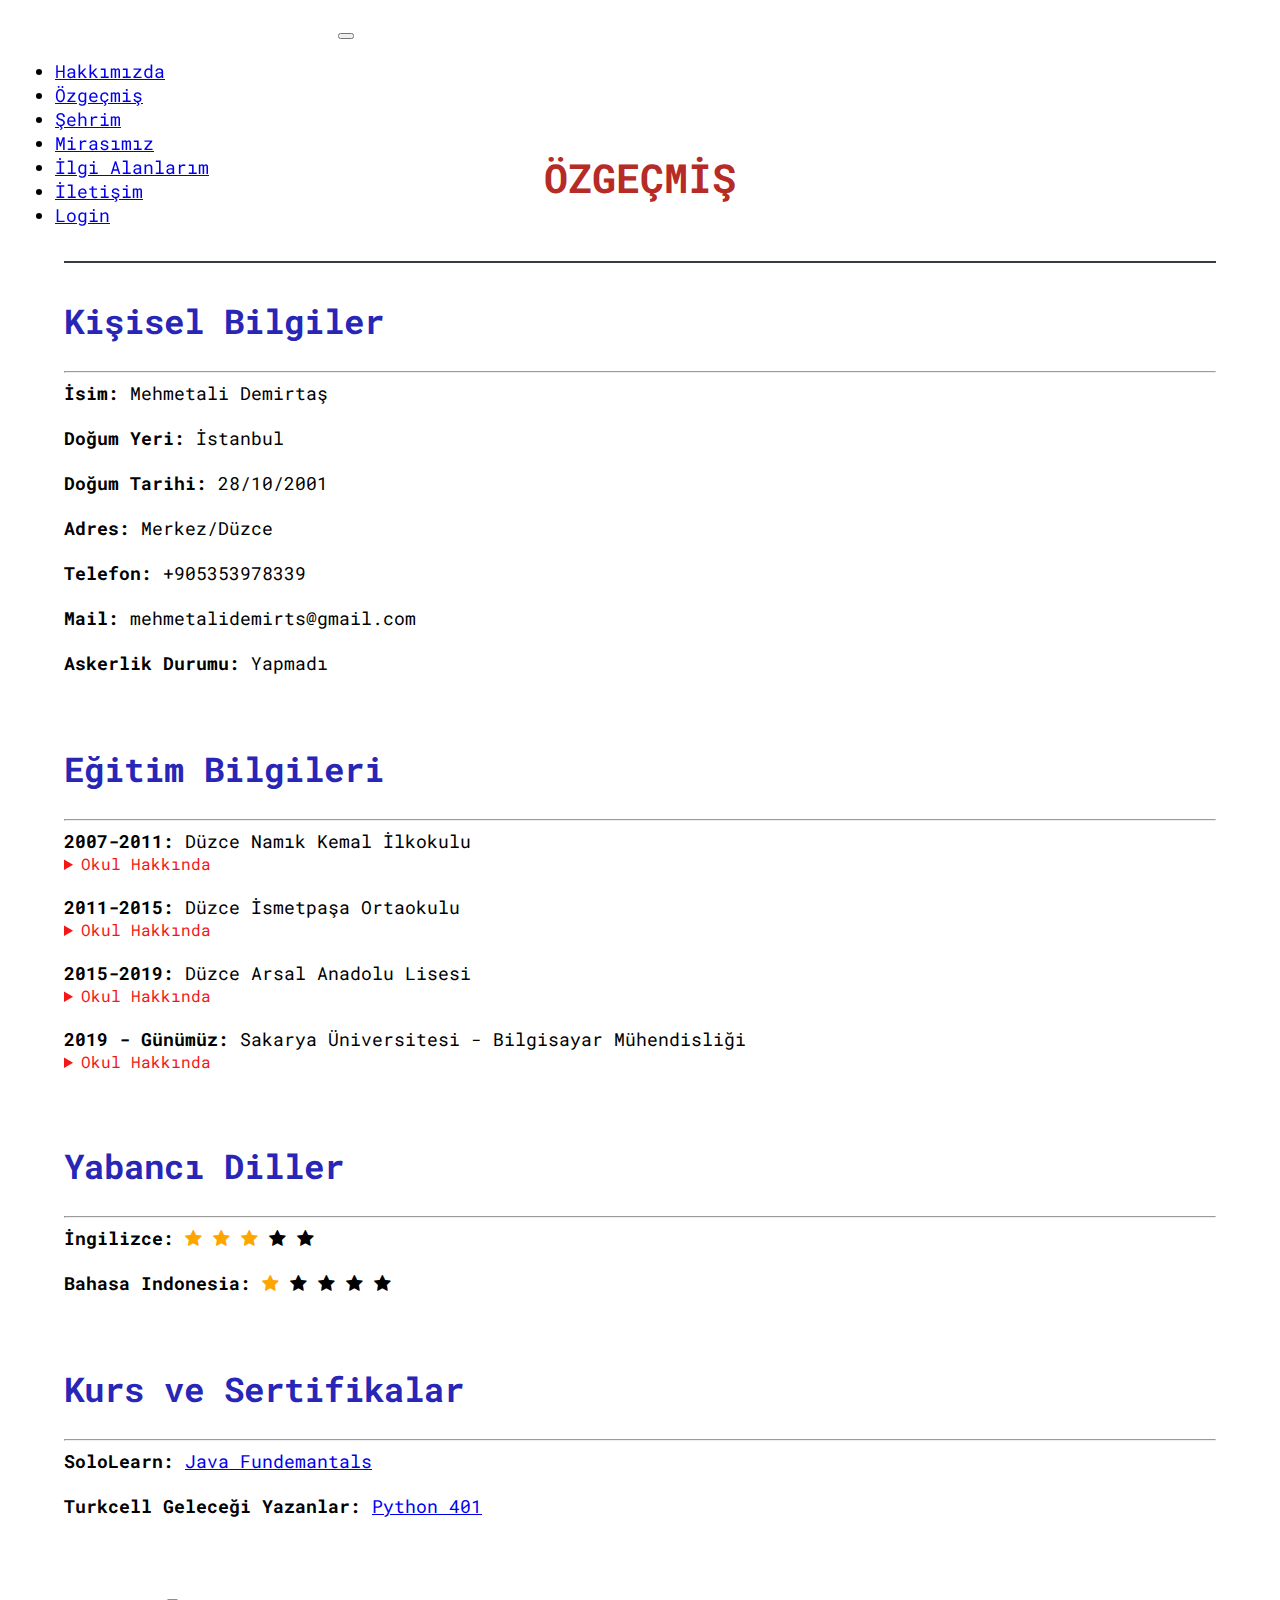
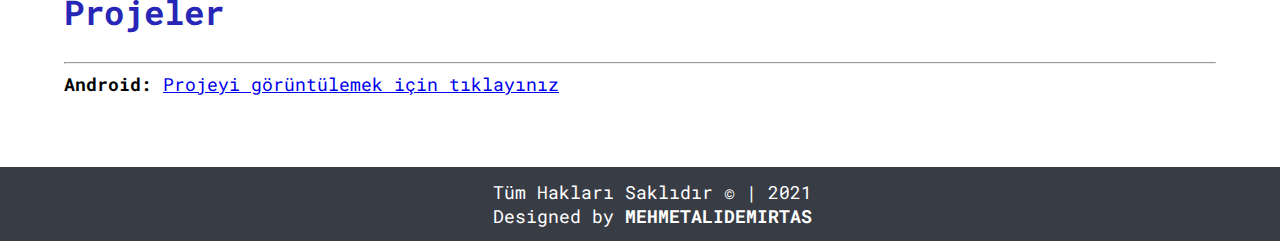
<file: ozgecmis.html>
<!doctype html>
<html>

<head>
  <link rel="preconnect" href="https://fonts.gstatic.com">
  <link href="https://fonts.googleapis.com/css2?family=Roboto+Mono&display=swap" rel="stylesheet">
  <link rel="stylesheet" href="https://cdnjs.cloudflare.com/ajax/libs/font-awesome/4.7.0/css/font-awesome.min.css">
  <!-- Required meta tags -->
  <meta charset="utf-8">
  <meta name="viewport" content="width=device-width, initial-scale=1, shrink-to-fit=no">

  <!-- Bootstrap CSS -->
  <link rel="stylesheet" href="https://cdn.jsdelivr.net/npm/bootstrap@4.6.0/dist/css/bootstrap.min.css"
    integrity="sha384-B0vP5xmATw1+K9KRQjQERJvTumQW0nPEzvF6L/Z6nronJ3oUOFUFpCjEUQouq2+l" crossorigin="anonymous">
  <link rel="stylesheet" href="https://cdnjs.cloudflare.com/ajax/libs/font-awesome/4.7.0/css/font-awesome.min.css">
  <link rel="stylesheet" href="css/style.css">
  <title>Özgeçmiş</title>
</head>

<body>
  <!--Menü Başlangıç-->
  <div id="social">
    <nav class="navbar navbar-dark bg-dark fixed-top">
      <a class="navbar-brand navBaslik" href="index.html">DÜZCE | Mehmetali Demirtaş</a>
      <button class="navbar-toggler" type="button" data-toggle="collapse" data-target="#navbarNav"
        aria-controls="navbarNav" aria-expanded="false" aria-label="Toggle navigation">
        <span class="navbar-toggler-icon"></span>
      </button>
      <div class="collapse navbar-collapse justify-content-end" id="navbarNav">
        <ul class="navbar-nav">
          <li class="nav-item">
            <a class="nav-link" href="index.html">Hakkımızda</a>
          </li>
          <li class="nav-item">
            <a class="nav-link active" aria-current="page" href="ozgecmis.html">Özgeçmiş</a>
          </li>
          <li class="nav-item">
            <a class="nav-link" href="sehrim.html">Şehrim</a>
          </li>
          <li class="nav-item">
            <a class="nav-link" href="mirasimiz.html">Mirasımız</a>
          </li>
          <li class="nav-item">
            <a class="nav-link" href="ilgialanlarim.html">İlgi Alanlarım</a>
          </li>
          <li class="nav-item">
            <a class="nav-link" href="iletisim.html">İletişim</a>
          </li>
          <li class="nav-item">
            <a class="nav-link" href="login.html">Login</a>
          </li>
        </ul>
      </div>
    </nav>
  </div>
  <!--Menü Bitiş-->

  <!--Özgeçmiş Başlangıç-->
  <section class="p5 text-center iletisim">
    <header>
      <h1 class="iletisimBaslik">ÖZGEÇMİŞ</h1>
      <hr class="ayrac">
    </header>
    <div class="container">
      <h2 class="cvh3">Kişisel Bilgiler</h2>
      <hr>
      <p class="cvh3"><b>İsim:</b> Mehmetali Demirtaş</p><br>
      <p class="cvh3"><b>Doğum Yeri:</b> İstanbul</p><br>
      <p class="cvh3"><b>Doğum Tarihi:</b><time datetime="2001-10-28"> 28/10/2001</time></p><br>
      <p class="cvh3"><b>Adres:</b> Merkez/Düzce</p><br>
      <p class="cvh3"><b>Telefon:</b> +905353978339</p><br>
      <p class="cvh3"><b>Mail:</b> mehmetalidemirts@gmail.com</p><br>
      <p class="cvh3"><b>Askerlik Durumu:</b> Yapmadı</p>
      <br><br>
      <h2 class="cvh3">Eğitim Bilgileri</h2>
      <hr>
      <p class="cvh3"><b>2007-2011:</b> Düzce Namık Kemal İlkokulu
        <details class="cvh3">
          <summary>Okul Hakkında</summary>
          <p><b>Telefon :</b> 03805246342</p>
          <p><b>Web :</b><a href="https://namikkemal81.meb.k12.tr" target="_blank"> namikkemal81.meb.k12.tr</a></p>
          <p><b>Adres :</b><a href="https://goo.gl/maps/K1LRyTe5PJg5i4Qy6" target="_blank"> KÜLTÜR MAH. SÜLEYMAN KUYUMCU
              CAD. NO: 37 MERKEZ / DÜZCE</a></p>
        </details>
      </p>
      <br>
      <p class="cvh3"><b>2011-2015:</b> Düzce İsmetpaşa Ortaokulu
        <details class="cvh3">
          <summary>Okul Hakkında</summary>
          <p><b>Telefon :</b> 0380 523 78 71</p>
          <p><b>Web :</b><a href="https://duzceismetpasaortaokulu.meb.k12.tr/" target="_blank">
              duzceismetpasaortaokulu.meb.k12.tr</a></p>
          <p><b>Adres :</b><a href="https://goo.gl/maps/BeRYivmS5XgkSBGP9" target="_blank"> Şerefiye Mah. Necatibey Sk.
              Nu 04 Merkez/DÜZCE</a></p>
        </details>
      </p>
      <br>
      <p class="cvh3"><b>2015-2019:</b> Düzce Arsal Anadolu Lisesi
        <details class="cvh3">
          <summary>Okul Hakkında</summary>
          <p><b>Telefon :</b> 03805232186</p>
          <p><b>Web :</b><a href="https://arsalanadolulisesi.meb.k12.tr/" target="_blank">
              arsalanadolulisesi.meb.k12.tr</a></p>
          <p><b>Adres :</b><a href="https://goo.gl/maps/nsA7hJTn79TFYprr9" target="_blank"> Arsal Anadolu Lisesi Darıcı
              Mah. Lise Cad. Merkez/DÜZCE</a></p>
        </details>
      </p><br>
      <p class="cvh3"><b> 2019 - Günümüz:</b> Sakarya Üniversitesi - Bilgisayar Mühendisliği
        <details class="cvh3">
          <summary>Okul Hakkında</summary>
          <p><b>Telefon :</b> +90 (264) 295 69 79</p>
          <p><b>Web :</b><a href="https://bf.sakarya.edu.tr/tr" target="_blank"> bf.sakarya.edu.tr</a></p>
          <p><b>Adres :</b><a href="https://goo.gl/maps/tWCUtjogWqB5cdft8" target="_blank"> Sakarya Üniversitesi
              Bilgisayar ve Bilişim Bilimleri Fakültesi, 54187 Sakarya</a></p>
        </details>
      </p><br><br>
      <h2 class="cvh3">Yabancı Diller</h2>
      <hr>
      <p class="cvh3"><b>İngilizce:</b>
        <span class="fa fa-star checked"></span>
        <span class="fa fa-star checked"></span>
        <span class="fa fa-star checked"></span>
        <span class="fa fa-star"></span>
        <span class="fa fa-star"></span> </p><br>
      <p class="cvh3"><b>Bahasa Indonesia:</b>
        <span class="fa fa-star checked"></span>
        <span class="fa fa-star"></span>
        <span class="fa fa-star"></span>
        <span class="fa fa-star"></span>
        <span class="fa fa-star"></span></p>
      <br><br>

      <h2 class="cvh3">Kurs ve Sertifikalar</h2>
      <hr>
      <p class="cvh3"><b>SoloLearn: </b><a href="https://www.sololearn.com/Certificate/1068-18195407/pdf/"
          target="_blank">Java Fundemantals</a></p> <br>
      <p class="cvh3"><b>Turkcell Geleceği Yazanlar: </b><a
          href="https://gelecegiyazanlar.turkcell.com.tr/kisi/belge/mehmetalidemirtas/Python/401" target="_blank">Python
          401</a></p> <br> <br>

      <h2 class="cvh3">Projeler</h2>
      <hr>
      <p class="cvh3"><b>Android: </b><a
          href="https://play.google.com/store/apps/details?id=com.mehmetalidemirtas.catchcrypto" target="_blank">Projeyi
          görüntülemek için tıklayınız </a></p><br>
    </div>
  </section>
  <!--Özgeçmiş Bitiş-->

  <!--Footer Başlangıç-->

  <footer class="footer">
    <p>
      <span>
        Tüm Hakları Saklıdır &copy; | 2021
      </span><br>
      <span>
        Designed by <b>MEHMETALIDEMIRTAS</b>
      </span>
    </p>
  </footer>

  <!--Footer Bitiş-->

  <!-- Optional JavaScript; choose one of the two! -->

  <!-- Option 1: jQuery and Bootstrap Bundle (includes Popper) -->
  <script src="https://code.jquery.com/jquery-3.5.1.slim.min.js"
    integrity="sha384-DfXdz2htPH0lsSSs5nCTpuj/zy4C+OGpamoFVy38MVBnE+IbbVYUew+OrCXaRkfj" crossorigin="anonymous">
  </script>
  <script src="https://cdn.jsdelivr.net/npm/bootstrap@4.6.0/dist/js/bootstrap.bundle.min.js"
    integrity="sha384-Piv4xVNRyMGpqkS2by6br4gNJ7DXjqk09RmUpJ8jgGtD7zP9yug3goQfGII0yAns" crossorigin="anonymous">
  </script>

  <!-- Option 2: Separate Popper and Bootstrap JS -->
  <!--
    <script src="https://code.jquery.com/jquery-3.5.1.slim.min.js" integrity="sha384-DfXdz2htPH0lsSSs5nCTpuj/zy4C+OGpamoFVy38MVBnE+IbbVYUew+OrCXaRkfj" crossorigin="anonymous"></script>
    <script src="https://cdn.jsdelivr.net/npm/popper.js@1.16.1/dist/umd/popper.min.js" integrity="sha384-9/reFTGAW83EW2RDu2S0VKaIzap3H66lZH81PoYlFhbGU+6BZp6G7niu735Sk7lN" crossorigin="anonymous"></script>
    <script src="https://cdn.jsdelivr.net/npm/bootstrap@4.6.0/dist/js/bootstrap.min.js" integrity="sha384-+YQ4JLhjyBLPDQt//I+STsc9iw4uQqACwlvpslubQzn4u2UU2UFM80nGisd026JF" crossorigin="anonymous"></script>
    -->
</body>

</html>
</file>
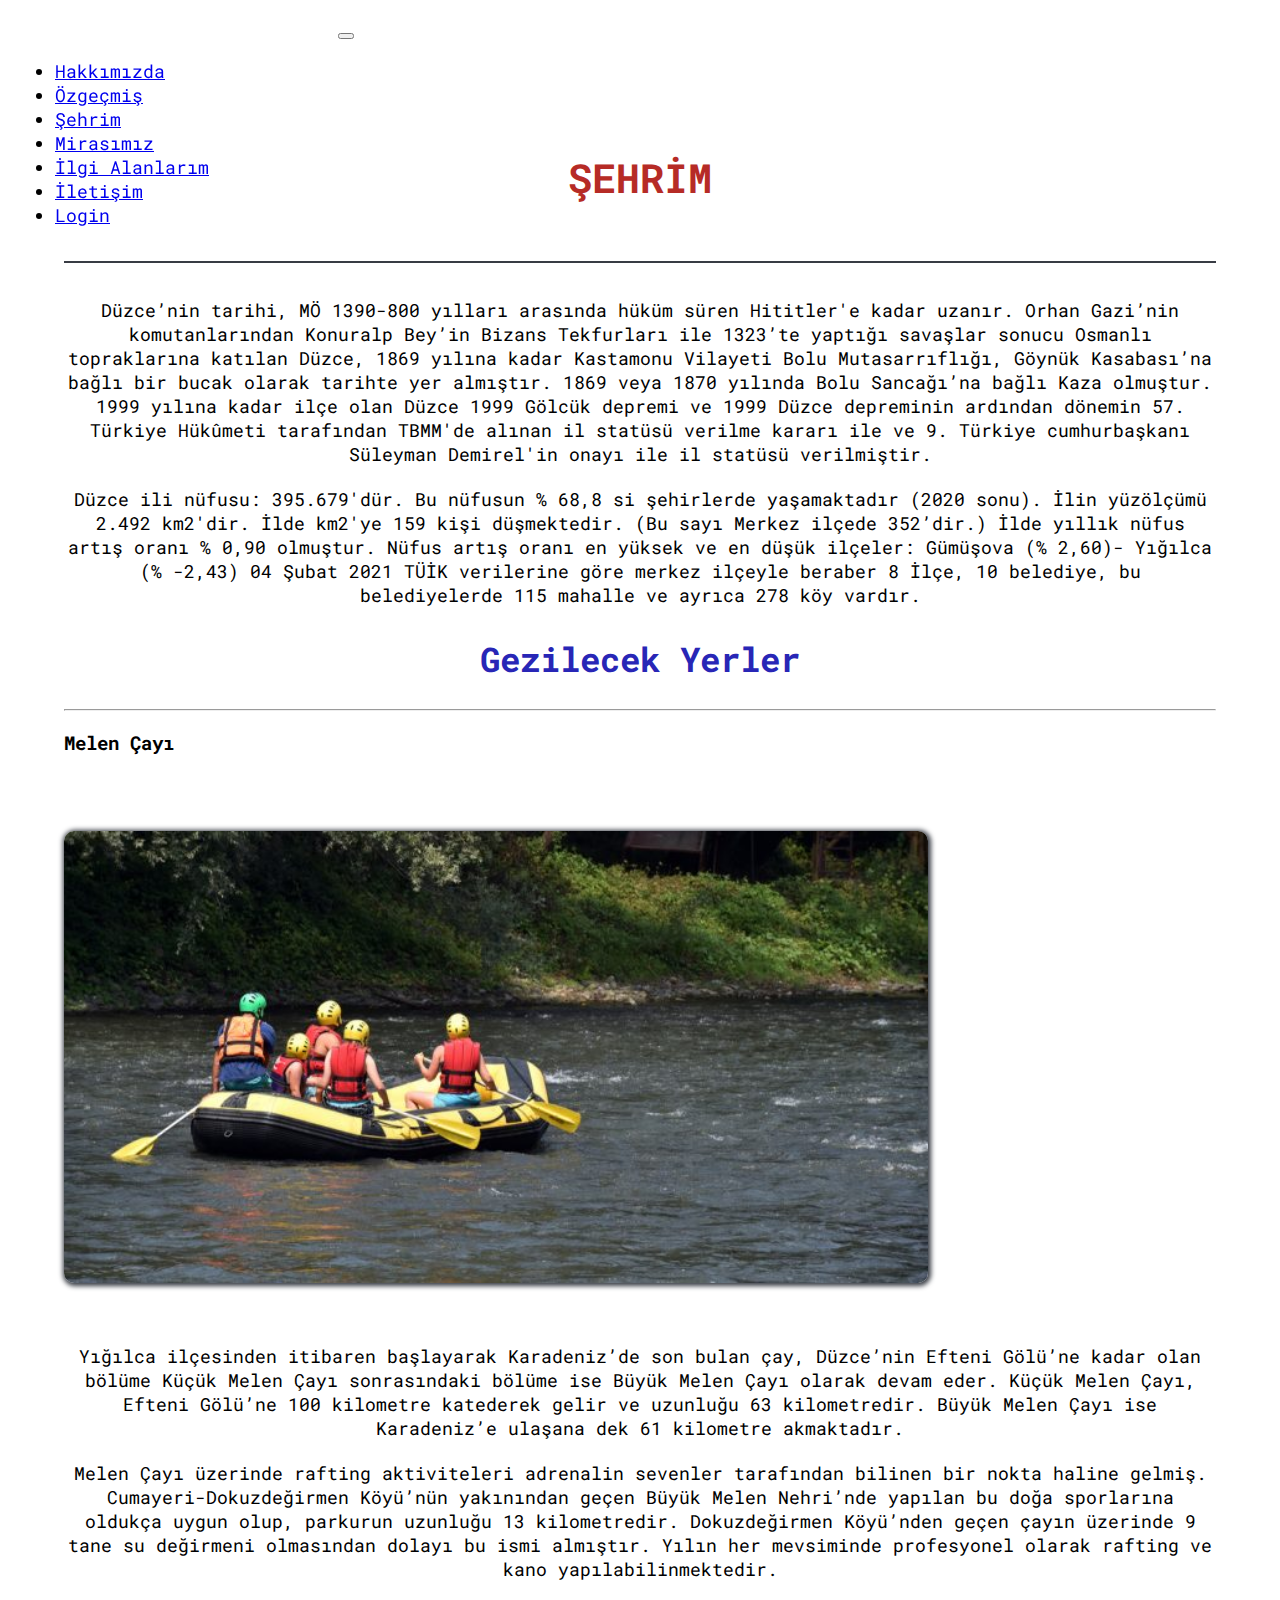
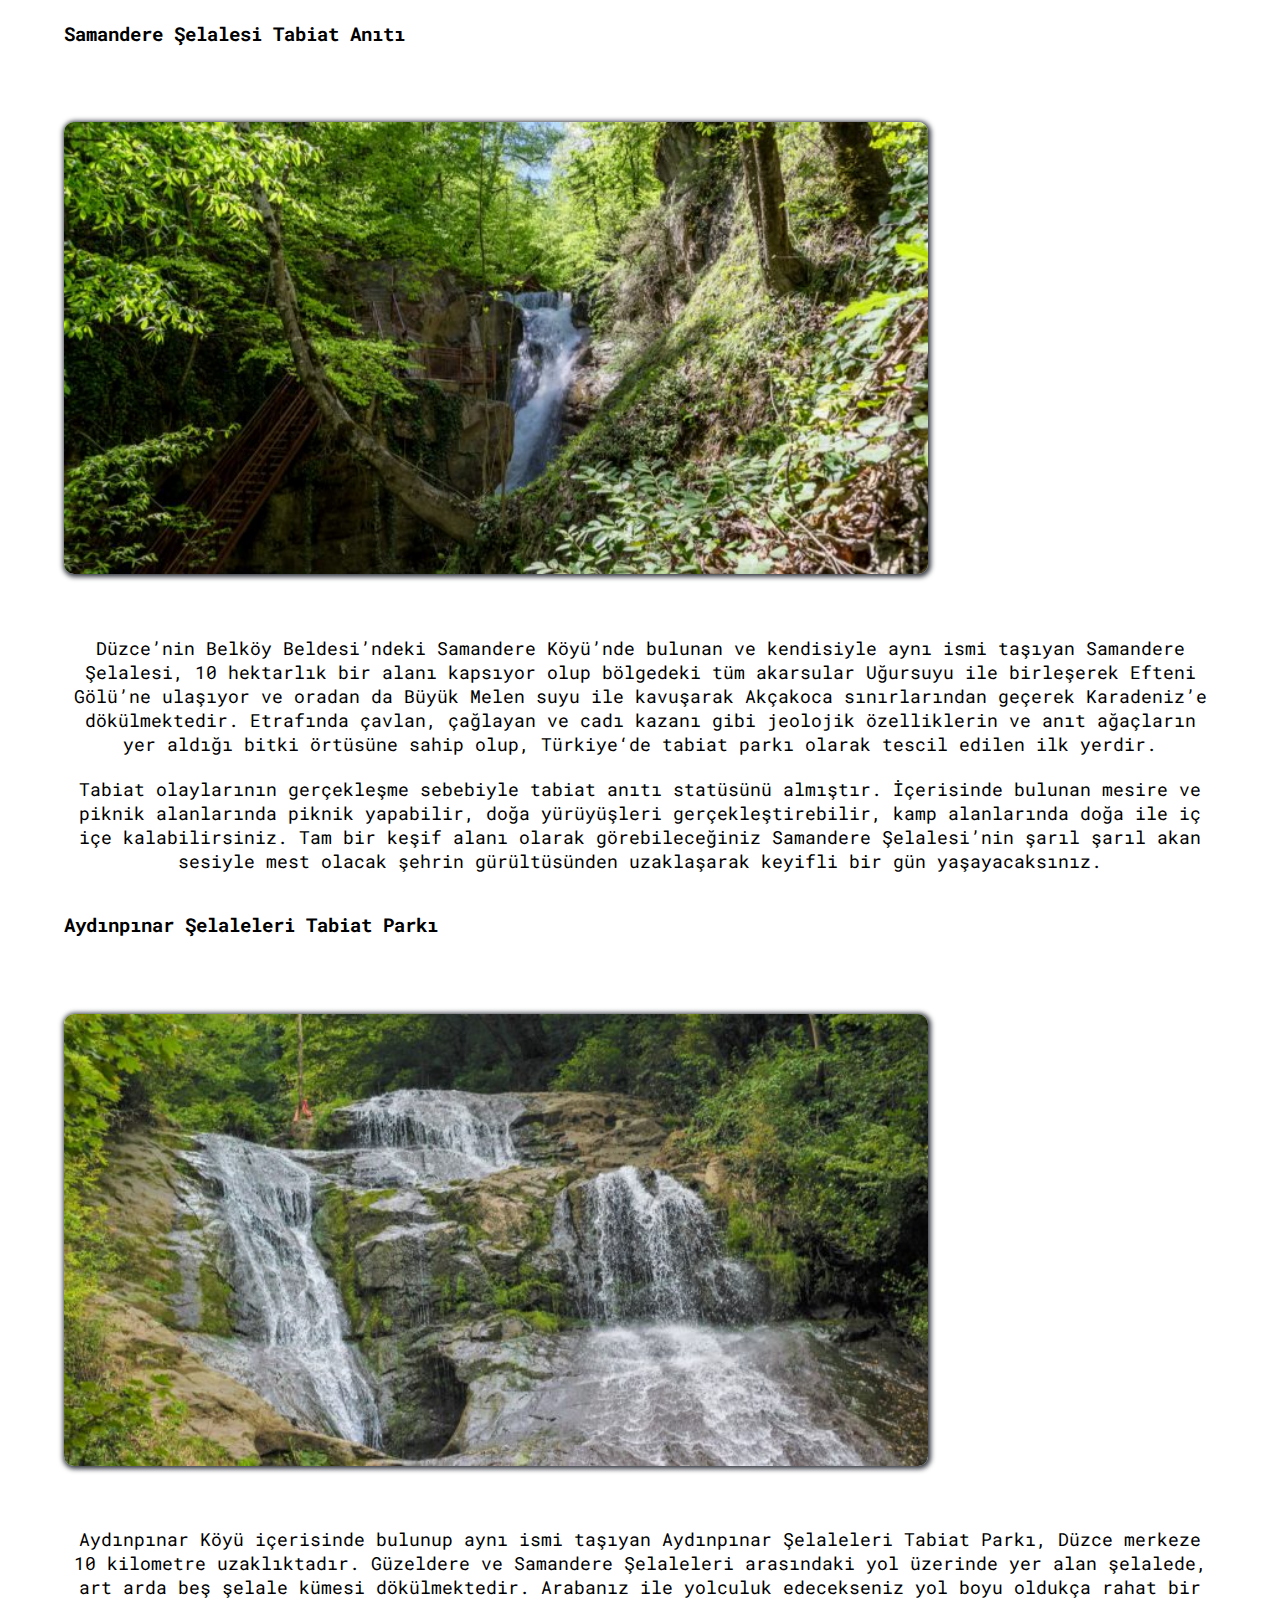
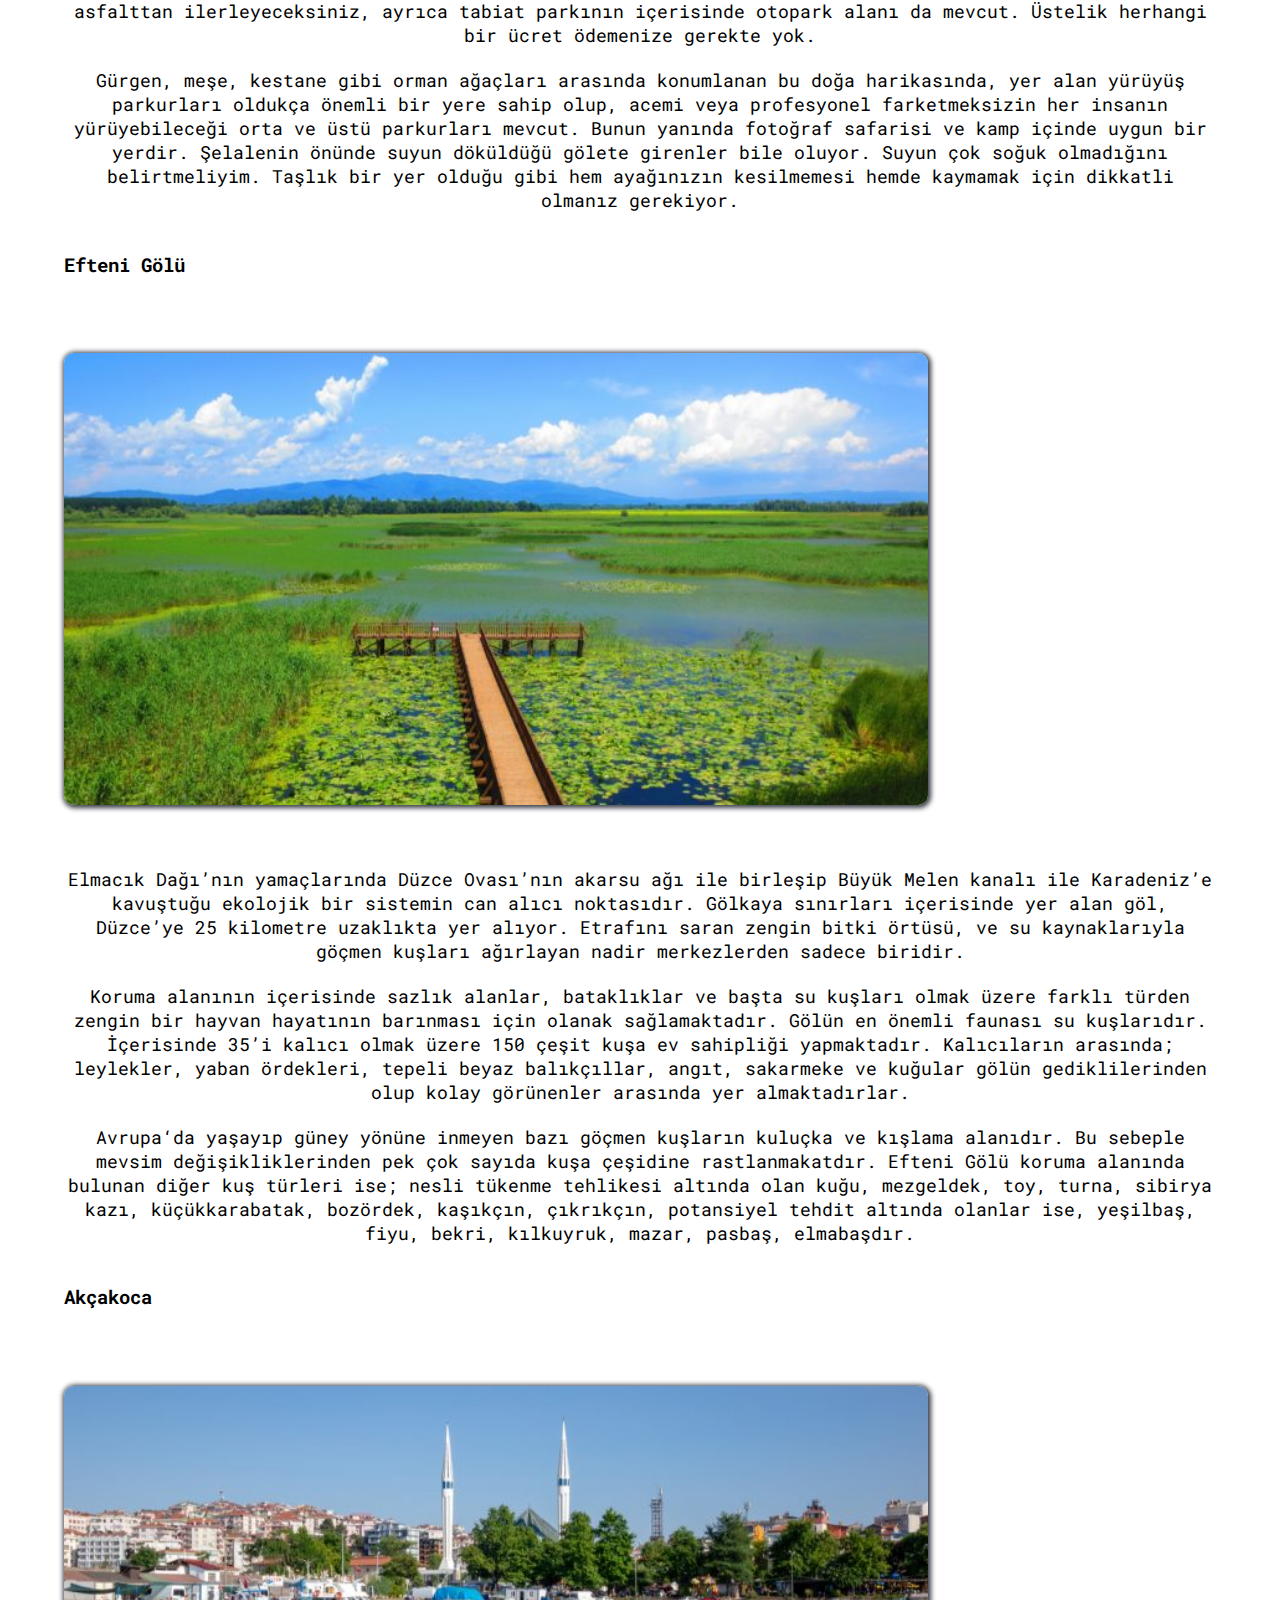
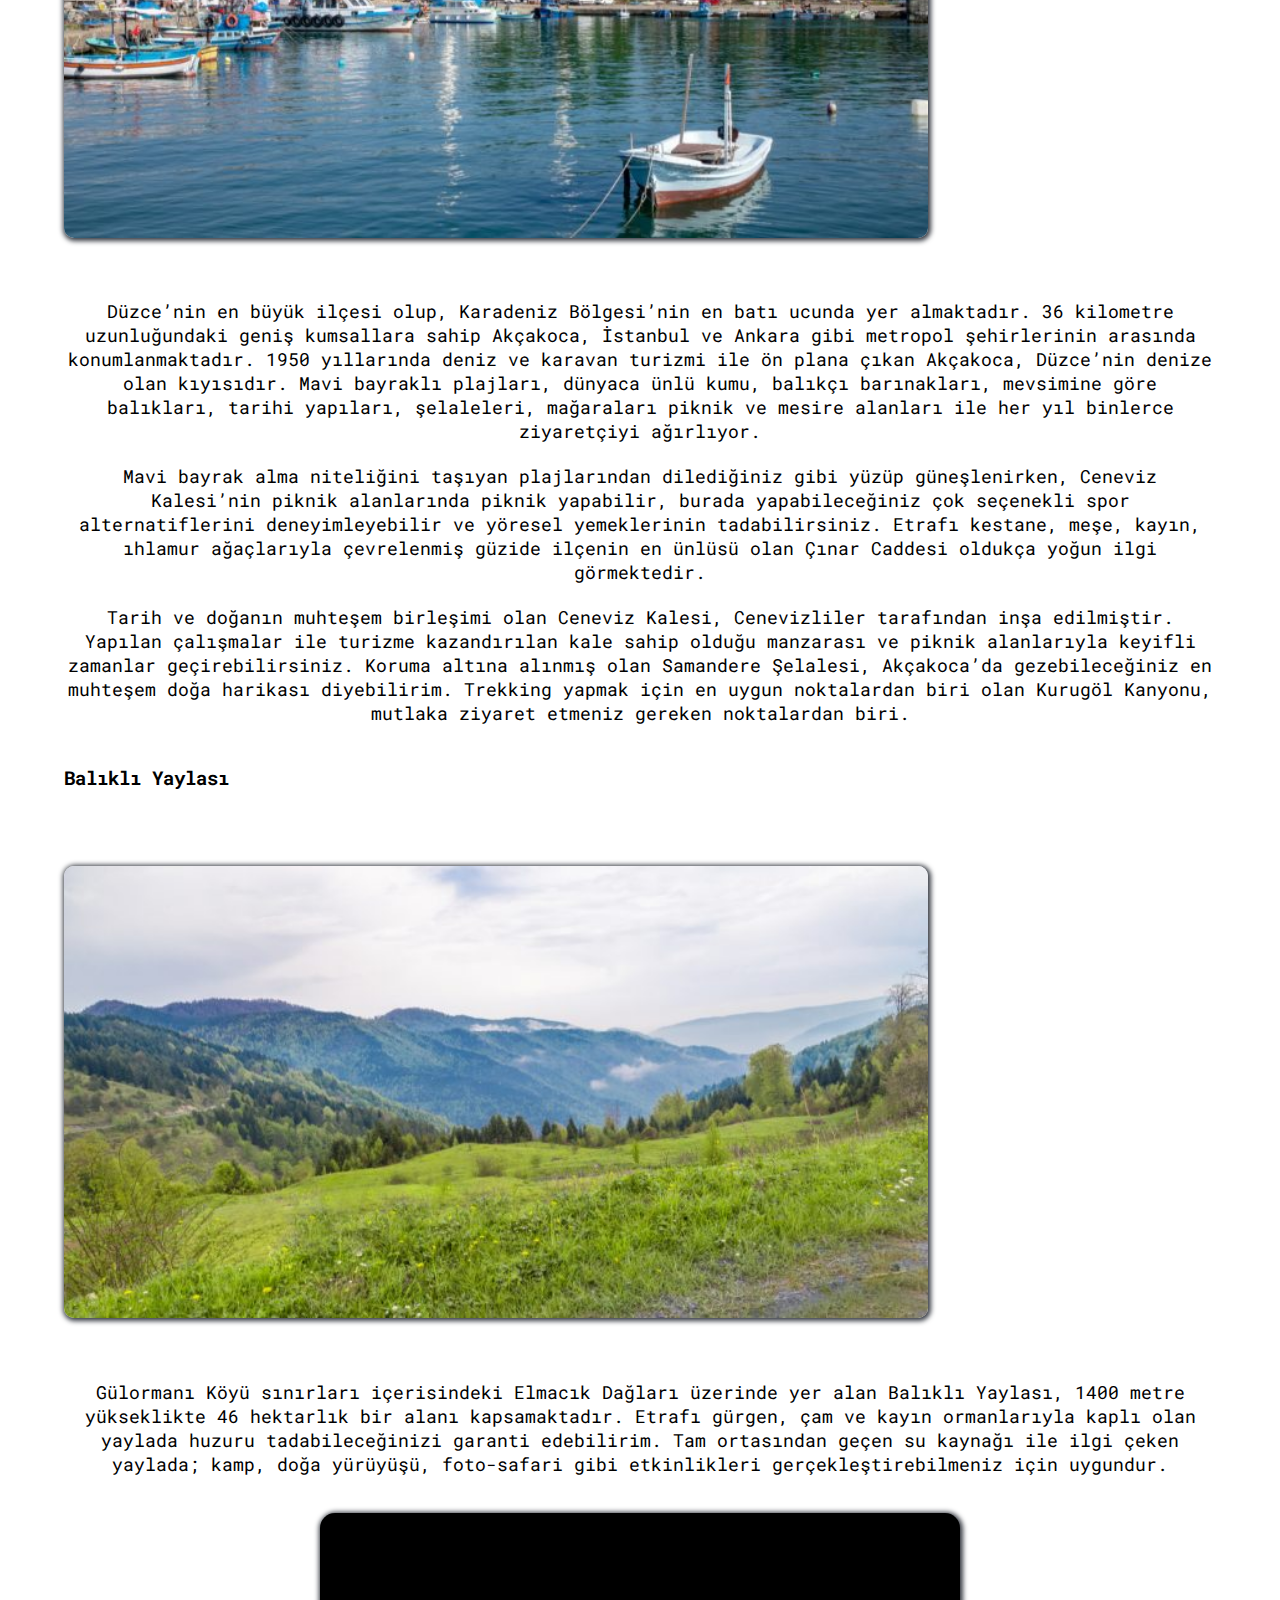
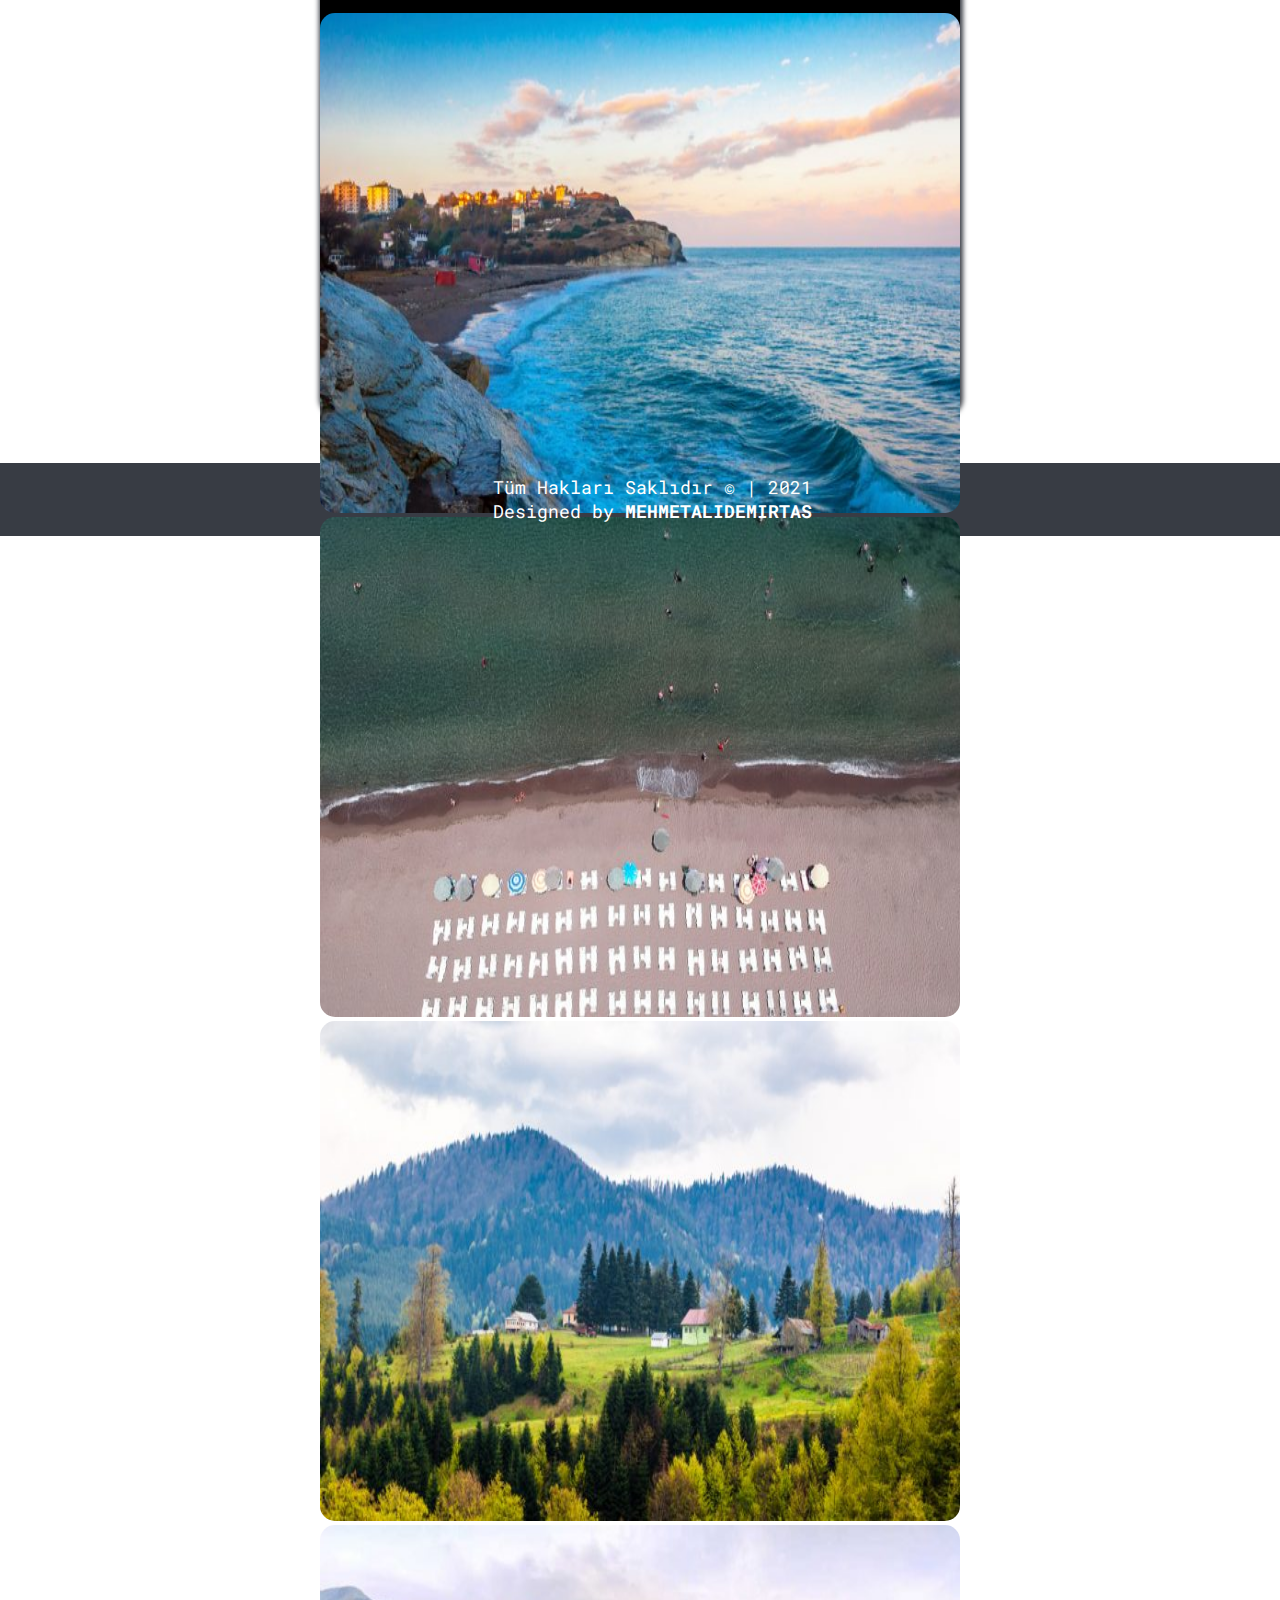
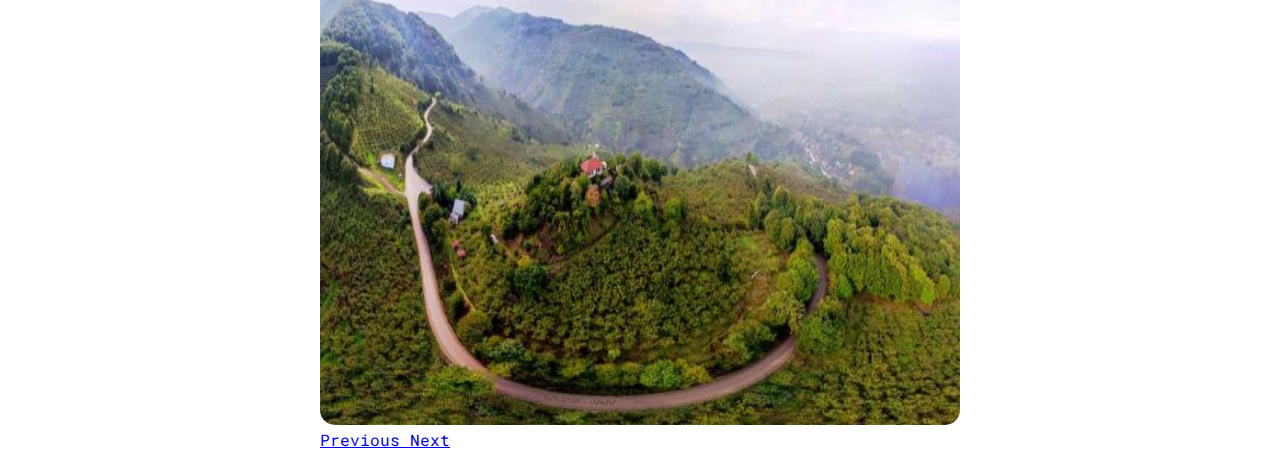
<file: sehrim.html>
<!doctype html>
<html>

<head>
  <link rel="preconnect" href="https://fonts.gstatic.com">
  <link href="https://fonts.googleapis.com/css2?family=Roboto+Mono&display=swap" rel="stylesheet">
  <!-- Required meta tags -->
  <meta charset="utf-8">
  <meta name="viewport" content="width=device-width, initial-scale=1, shrink-to-fit=no">

  <!-- Bootstrap CSS -->
  <link rel="stylesheet" href="https://cdn.jsdelivr.net/npm/bootstrap@4.6.0/dist/css/bootstrap.min.css"
    integrity="sha384-B0vP5xmATw1+K9KRQjQERJvTumQW0nPEzvF6L/Z6nronJ3oUOFUFpCjEUQouq2+l" crossorigin="anonymous">

  <link rel="stylesheet" href="css/style.css">
  <title>Şehrim</title>
</head>

<body>
  <!--Menü Başlangıç-->
  <div id="social">
    <nav class="navbar navbar-dark bg-dark fixed-top">
      <a class="navbar-brand navBaslik" href="index.html">DÜZCE | Mehmetali Demirtaş</a>
      <button class="navbar-toggler" type="button" data-toggle="collapse" data-target="#navbarNav"
        aria-controls="navbarNav" aria-expanded="false" aria-label="Toggle navigation">
        <span class="navbar-toggler-icon"></span>
      </button>
      <div class="collapse navbar-collapse justify-content-end" id="navbarNav">
        <ul class="navbar-nav">
          <li class="nav-item">
            <a class="nav-link" href="index.html">Hakkımızda</a>
          </li>
          <li class="nav-item">
            <a class="nav-link" href="ozgecmis.html">Özgeçmiş</a>
          </li>
          <li class="nav-item">
            <a class="nav-link active" aria-current="page" href="sehrim.html">Şehrim</a>
          </li>
          <li class="nav-item">
            <a class="nav-link" href="mirasimiz.html">Mirasımız</a>
          </li>
          <li class="nav-item">
            <a class="nav-link" href="ilgialanlarim.html">İlgi Alanlarım</a>
          </li>
          <li class="nav-item">
            <a class="nav-link" href="iletisim.html">İletişim</a>
          </li>
          <li class="nav-item">
            <a class="nav-link" href="login.html">Login</a>
          </li>
        </ul>
      </div>
    </nav>
  </div>
  <!--Menü Bitiş-->

  <!--Sehrim Başlangıç-->
  <section class="p5 text-center iletisim">
    <h1 class="iletisimBaslik">ŞEHRİM</h1>
    <hr class="ayrac">
    <div class="container">
      <P>
        Düzce’nin tarihi, MÖ 1390-800 yılları arasında hüküm süren Hititler'e kadar uzanır. Orhan Gazi’nin
        komutanlarından Konuralp Bey’in Bizans Tekfurları ile 1323’te yaptığı savaşlar sonucu Osmanlı topraklarına
        katılan Düzce, 1869 yılına kadar Kastamonu Vilayeti Bolu Mutasarrıflığı, Göynük Kasabası’na bağlı bir bucak
        olarak tarihte yer almıştır. 1869 veya 1870 yılında Bolu Sancağı’na bağlı Kaza olmuştur. 1999 yılına kadar ilçe
        olan Düzce 1999 Gölcük depremi ve 1999 Düzce depreminin ardından dönemin 57. Türkiye Hükûmeti tarafından TBMM'de
        alınan il statüsü verilme kararı ile ve 9. Türkiye cumhurbaşkanı Süleyman Demirel'in onayı ile il statüsü
        verilmiştir.
      </P><br>
      <p>Düzce ili nüfusu: 395.679'dür. Bu nüfusun % 68,8 si şehirlerde yaşamaktadır (2020 sonu). İlin yüzölçümü 2.492
        km2'dir. İlde km2'ye 159 kişi düşmektedir. (Bu sayı Merkez ilçede 352’dir.) İlde yıllık nüfus artış oranı % 0,90
        olmuştur. Nüfus artış oranı en yüksek ve en düşük ilçeler: Gümüşova (% 2,60)- Yığılca (% -2,43) 04 Şubat 2021
        TÜİK verilerine göre merkez ilçeyle beraber 8 İlçe, 10 belediye, bu belediyelerde 115 mahalle ve ayrıca 278 köy
        vardır.</p>
      <h2>Gezilecek Yerler</h2>
      <hr>

      <h3>Melen Çayı</h3>
      <a href="https://goo.gl/maps/yaKfi2dXGw2s9CdUA" target="_blank"><img src="img/melen.jpg" alt="" class="image"></a>
      <p>Yığılca ilçesinden itibaren başlayarak Karadeniz’de son bulan çay, Düzce’nin Efteni Gölü’ne kadar olan bölüme
        Küçük Melen Çayı sonrasındaki bölüme ise Büyük Melen Çayı olarak devam eder. Küçük Melen Çayı, Efteni Gölü’ne
        100 kilometre katederek gelir ve uzunluğu 63 kilometredir. Büyük Melen Çayı ise Karadeniz’e ulaşana dek 61
        kilometre akmaktadır.</p>
      <br>
      <p>Melen Çayı üzerinde rafting aktiviteleri adrenalin sevenler tarafından bilinen bir nokta haline gelmiş.
        Cumayeri-Dokuzdeğirmen Köyü’nün yakınından geçen Büyük Melen Nehri’nde yapılan bu doğa sporlarına oldukça uygun
        olup, parkurun uzunluğu 13 kilometredir. Dokuzdeğirmen Köyü’nden geçen çayın üzerinde 9 tane su değirmeni
        olmasından dolayı bu ismi almıştır. Yılın her mevsiminde profesyonel olarak rafting ve kano yapılabilinmektedir.
      </p>
      <br>

      <h3>Samandere Şelalesi Tabiat Anıtı</h3>
      <a href="https://goo.gl/maps/tjQyHttHahrwVMaF8" target="_blank"><img src="img/samandere.jpg" alt=""
          class="image"></a>
      <p>Düzce’nin Belköy Beldesi’ndeki Samandere Köyü’nde bulunan ve kendisiyle aynı ismi taşıyan Samandere Şelalesi,
        10 hektarlık bir alanı kapsıyor olup bölgedeki tüm akarsular Uğursuyu ile birleşerek Efteni Gölü’ne ulaşıyor ve
        oradan da Büyük Melen suyu ile kavuşarak Akçakoca sınırlarından geçerek Karadeniz’e dökülmektedir. Etrafında
        çavlan, çağlayan ve cadı kazanı gibi jeolojik özelliklerin ve anıt ağaçların yer aldığı bitki örtüsüne sahip
        olup, Türkiye‘de tabiat parkı olarak tescil edilen ilk yerdir.</p>
      <br>
      <p>Tabiat olaylarının gerçekleşme sebebiyle tabiat anıtı statüsünü almıştır. İçerisinde bulunan mesire ve piknik
        alanlarında piknik yapabilir, doğa yürüyüşleri gerçekleştirebilir, kamp alanlarında doğa ile iç içe
        kalabilirsiniz. Tam bir keşif alanı olarak görebileceğiniz Samandere Şelalesi’nin şarıl şarıl akan sesiyle mest
        olacak şehrin gürültüsünden uzaklaşarak keyifli bir gün yaşayacaksınız.</p>
      <br>

      <h3>Aydınpınar Şelaleleri Tabiat Parkı </h3>
      <a href="https://goo.gl/maps/riKMqWBPQ2YsjeTL8" target="_blank"><img src="img/aydinpinar.jpg" alt=""
          class="image"></a>
      <p>Aydınpınar Köyü içerisinde bulunup aynı ismi taşıyan Aydınpınar Şelaleleri Tabiat Parkı, Düzce merkeze 10
        kilometre uzaklıktadır. Güzeldere ve Samandere Şelaleleri arasındaki yol üzerinde yer alan şelalede, art arda
        beş şelale kümesi dökülmektedir. Arabanız ile yolculuk edecekseniz yol boyu oldukça rahat bir asfalttan
        ilerleyeceksiniz, ayrıca tabiat parkının içerisinde otopark alanı da mevcut. Üstelik herhangi bir ücret
        ödemenize gerekte yok.</p>
      <br>
      <p>Gürgen, meşe, kestane gibi orman ağaçları arasında konumlanan bu doğa harikasında, yer alan yürüyüş parkurları
        oldukça önemli bir yere sahip olup, acemi veya profesyonel farketmeksizin her insanın yürüyebileceği orta ve
        üstü parkurları mevcut. Bunun yanında fotoğraf safarisi ve kamp içinde uygun bir yerdir. Şelalenin önünde suyun
        döküldüğü gölete girenler bile oluyor. Suyun çok soğuk olmadığını belirtmeliyim. Taşlık bir yer olduğu gibi hem
        ayağınızın kesilmemesi hemde kaymamak için dikkatli olmanız gerekiyor.</p>
      <br>

      <h3>Efteni Gölü</h3>
      <a href="https://goo.gl/maps/KZv2ZeyVS4hvEawi7" target="_blank"><img src="img/efteni.jpg" alt=""
          class="image"></a>
      <p>Elmacık Dağı’nın yamaçlarında Düzce Ovası’nın akarsu ağı ile birleşip Büyük Melen kanalı ile Karadeniz’e
        kavuştuğu ekolojik bir sistemin can alıcı noktasıdır. Gölkaya sınırları içerisinde yer alan göl, Düzce’ye 25
        kilometre uzaklıkta yer alıyor. Etrafını saran zengin bitki örtüsü, ve su kaynaklarıyla göçmen kuşları ağırlayan
        nadir merkezlerden sadece biridir.</p>
      <br>
      <p>Koruma alanının içerisinde sazlık alanlar, bataklıklar ve başta su kuşları olmak üzere farklı türden zengin bir
        hayvan hayatının barınması için olanak sağlamaktadır. Gölün en önemli faunası su kuşlarıdır. İçerisinde 35’i
        kalıcı olmak üzere 150 çeşit kuşa ev sahipliği yapmaktadır. Kalıcıların arasında; leylekler, yaban ördekleri,
        tepeli beyaz balıkçıllar, angıt, sakarmeke ve kuğular gölün gediklilerinden olup kolay görünenler arasında yer
        almaktadırlar.</p>
      <br>
      <p>Avrupa‘da yaşayıp güney yönüne inmeyen bazı göçmen kuşların kuluçka ve kışlama alanıdır. Bu sebeple mevsim
        değişikliklerinden pek çok sayıda kuşa çeşidine rastlanmakatdır. Efteni Gölü koruma alanında bulunan diğer kuş
        türleri ise; nesli tükenme tehlikesi altında olan kuğu, mezgeldek, toy, turna, sibirya kazı, küçükkarabatak,
        bozördek, kaşıkçın, çıkrıkçın, potansiyel tehdit altında olanlar ise, yeşilbaş, fiyu, bekri, kılkuyruk, mazar,
        pasbaş, elmabaşdır.</p>
      <br>

      <h3>Akçakoca</h3>
      <a href="https://goo.gl/maps/pTATNFmjzRhF4VweA" target="_blank"><img src="img/akcakoca.jpg" alt=""
          class="image"></a>
      <p>Düzce’nin en büyük ilçesi olup, Karadeniz Bölgesi’nin en batı ucunda yer almaktadır. 36 kilometre uzunluğundaki
        geniş kumsallara sahip Akçakoca, İstanbul ve Ankara gibi metropol şehirlerinin arasında konumlanmaktadır. 1950
        yıllarında deniz ve karavan turizmi ile ön plana çıkan Akçakoca, Düzce’nin denize olan kıyısıdır. Mavi bayraklı
        plajları, dünyaca ünlü kumu, balıkçı barınakları, mevsimine göre balıkları, tarihi yapıları, şelaleleri,
        mağaraları piknik ve mesire alanları ile her yıl binlerce ziyaretçiyi ağırlıyor.</p>
      <br>
      <p>Mavi bayrak alma niteliğini taşıyan plajlarından dilediğiniz gibi yüzüp güneşlenirken, Ceneviz Kalesi’nin
        piknik alanlarında piknik yapabilir, burada yapabileceğiniz çok seçenekli spor alternatiflerini deneyimleyebilir
        ve yöresel yemeklerinin tadabilirsiniz. Etrafı kestane, meşe, kayın, ıhlamur ağaçlarıyla çevrelenmiş güzide
        ilçenin en ünlüsü olan Çınar Caddesi oldukça yoğun ilgi görmektedir.</p>
      <br>
      <p>Tarih ve doğanın muhteşem birleşimi olan Ceneviz Kalesi, Cenevizliler tarafından inşa edilmiştir. Yapılan
        çalışmalar ile turizme kazandırılan kale sahip olduğu manzarası ve piknik alanlarıyla keyifli zamanlar
        geçirebilirsiniz. Koruma altına alınmış olan Samandere Şelalesi, Akçakoca’da gezebileceğiniz en muhteşem doğa
        harikası diyebilirim. Trekking yapmak için en uygun noktalardan biri olan Kurugöl Kanyonu, mutlaka ziyaret
        etmeniz gereken noktalardan biri.</p>
      <br>

      <h3>Balıklı Yaylası</h3>
      <a href="https://goo.gl/maps/W9JMVuf1oTNSLTTX7" target="_blank"><img src="img/balikli.jpg" alt=""
          class="image"></a>
      <p>Gülormanı Köyü sınırları içerisindeki Elmacık Dağları üzerinde yer alan Balıklı Yaylası, 1400 metre yükseklikte
        46 hektarlık bir alanı kapsamaktadır. Etrafı gürgen, çam ve kayın ormanlarıyla kaplı olan yaylada huzuru
        tadabileceğinizi garanti edebilirim. Tam ortasından geçen su kaynağı ile ilgi çeken yaylada; kamp, doğa
        yürüyüşü, foto-safari gibi etkinlikleri gerçekleştirebilmeniz için uygundur.</p>
      <br>

    </div>
  </section>
  <!--Şehrim Bitiş-->

  <!--Slider Başlangıç-->
  <div id="carouselExampleIndicators" class="carousel slide slider" data-ride="carousel">
    <ol class="carousel-indicators">
      <li data-target="#carouselExampleIndicators" data-slide-to="0" class="active"></li>
      <li data-target="#carouselExampleIndicators" data-slide-to="1"></li>
      <li data-target="#carouselExampleIndicators" data-slide-to="2"></li>
      <li data-target="#carouselExampleIndicators" data-slide-to="3"></li>
    </ol>
    <div class="carousel-inner">
      <div class="carousel-item active">
        <a href="kalkin.html"><img src="img/kalkin.jpg" class="d-block  resimSlider" alt="..."></a>
      </div>
      <div class="carousel-item">
        <a href="cuhalli.html"><img src="img/cuhalli.jpg" class="d-block  resimSlider" alt="..."></a>
      </div>
      <div class="carousel-item">
        <a href="derebalik.html"><img src="img/derebalik.jpg" class="d-block  resimSlider" alt="..."></a>
      </div>
      <div class="carousel-item">
        <a href="toptepe.html"><img src="img/toptepe.jpg" class="d-block  resimSlider" alt="..."></a>
      </div>
    </div>
    <a class="carousel-control-prev" href="#carouselExampleIndicators" role="button" data-slide="prev">
      <span class="carousel-control-prev-icon" aria-hidden="true"></span>
      <span class="sr-only">Previous</span>
    </a>
    <a class="carousel-control-next" href="#carouselExampleIndicators" role="button" data-slide="next">
      <span class="carousel-control-next-icon" aria-hidden="true"></span>
      <span class="sr-only">Next</span>
    </a>
  </div>
  <!--Slider Bitiş-->
  <!--Footer Başlangıç-->

  <div class="footer">
    <p>
      <span>
        Tüm Hakları Saklıdır &copy; | 2021
      </span><br>
      <span>
        Designed by <b>MEHMETALIDEMIRTAS</b>
      </span>
    </p>
  </div>

  <!--Footer Bitiş-->

  <!-- Optional JavaScript; choose one of the two! -->

  <!-- Option 1: jQuery and Bootstrap Bundle (includes Popper) -->
  <script src="https://code.jquery.com/jquery-3.5.1.slim.min.js"
    integrity="sha384-DfXdz2htPH0lsSSs5nCTpuj/zy4C+OGpamoFVy38MVBnE+IbbVYUew+OrCXaRkfj" crossorigin="anonymous">
  </script>
  <script src="https://cdn.jsdelivr.net/npm/bootstrap@4.6.0/dist/js/bootstrap.bundle.min.js"
    integrity="sha384-Piv4xVNRyMGpqkS2by6br4gNJ7DXjqk09RmUpJ8jgGtD7zP9yug3goQfGII0yAns" crossorigin="anonymous">
  </script>

  <!-- Option 2: Separate Popper and Bootstrap JS -->
  <!--
    <script src="https://code.jquery.com/jquery-3.5.1.slim.min.js" integrity="sha384-DfXdz2htPH0lsSSs5nCTpuj/zy4C+OGpamoFVy38MVBnE+IbbVYUew+OrCXaRkfj" crossorigin="anonymous"></script>
    <script src="https://cdn.jsdelivr.net/npm/popper.js@1.16.1/dist/umd/popper.min.js" integrity="sha384-9/reFTGAW83EW2RDu2S0VKaIzap3H66lZH81PoYlFhbGU+6BZp6G7niu735Sk7lN" crossorigin="anonymous"></script>
    <script src="https://cdn.jsdelivr.net/npm/bootstrap@4.6.0/dist/js/bootstrap.min.js" integrity="sha384-+YQ4JLhjyBLPDQt//I+STsc9iw4uQqACwlvpslubQzn4u2UU2UFM80nGisd026JF" crossorigin="anonymous"></script>
    -->
</body>

</html>
</file>
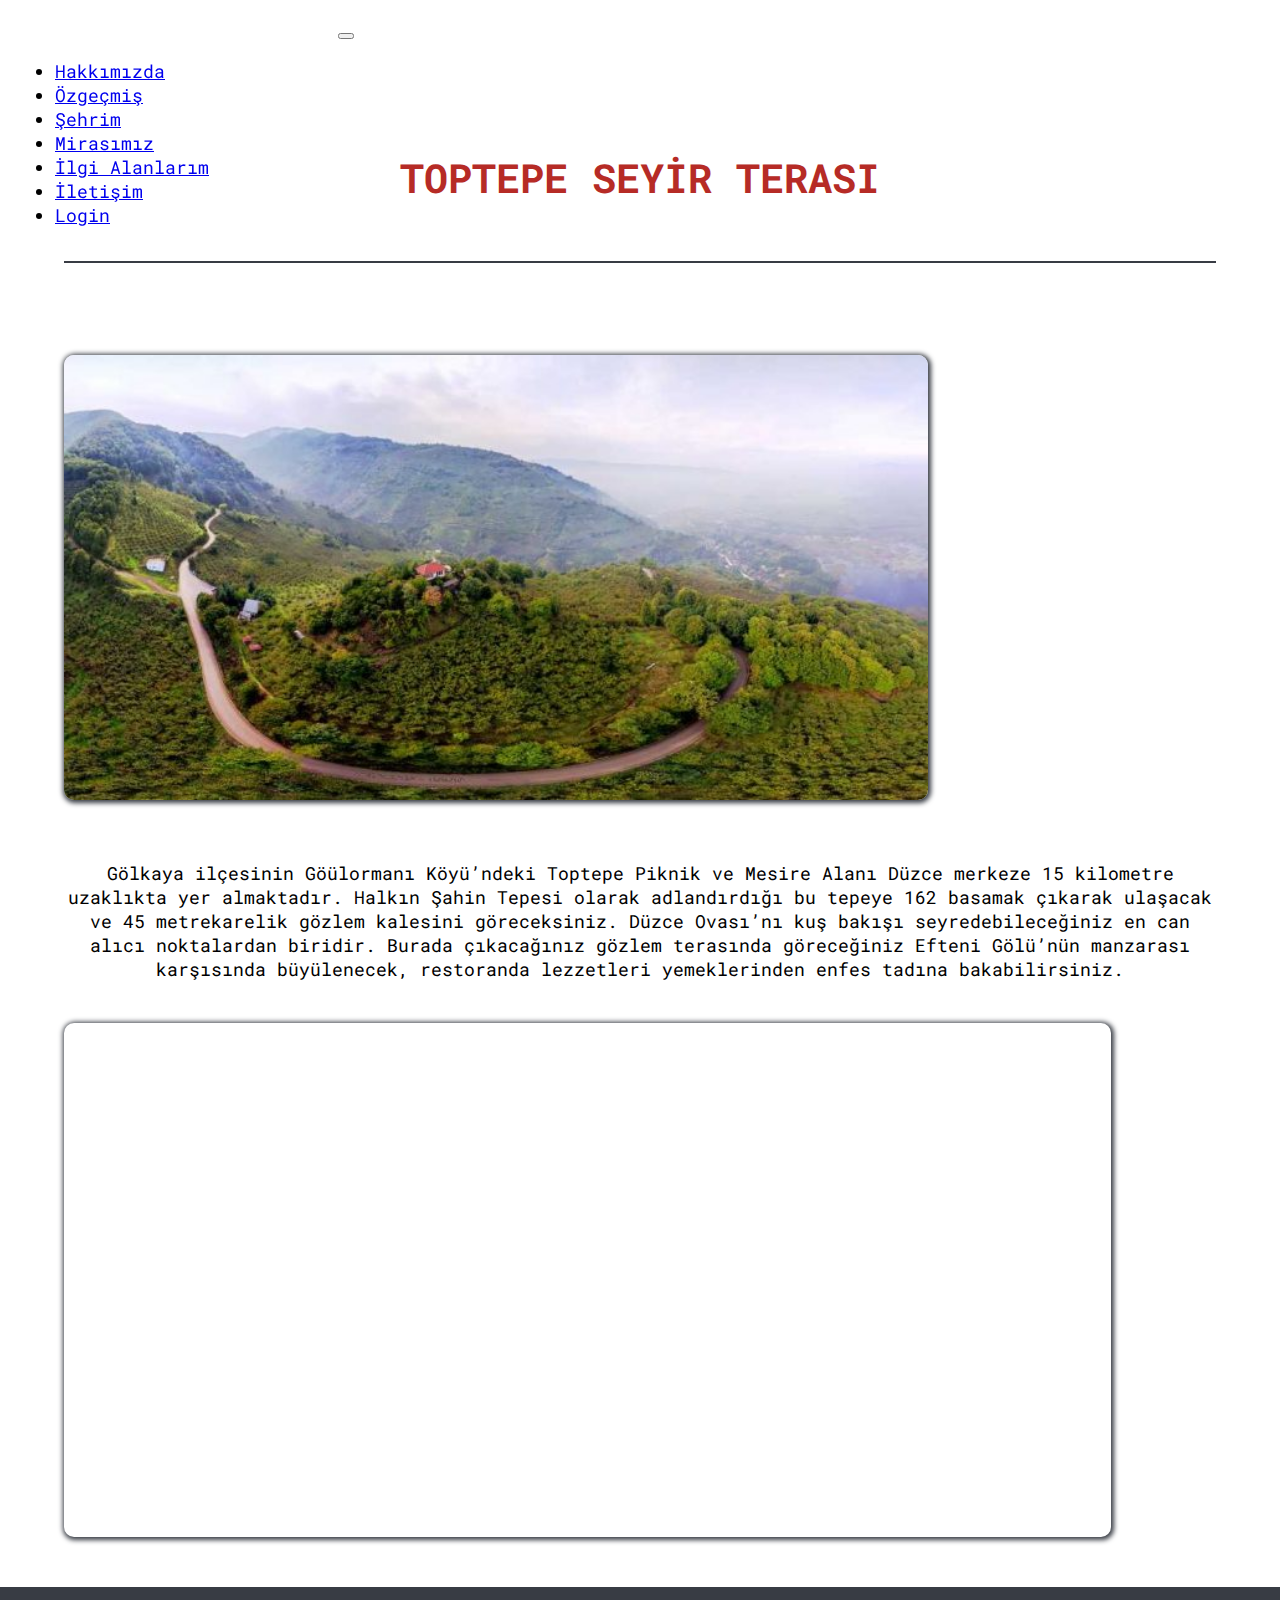
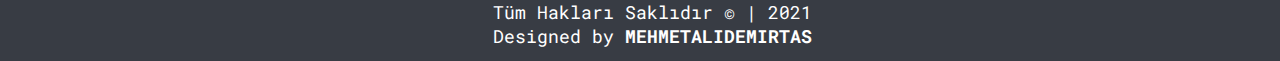
<file: toptepe.html>
<!doctype html>
<html>

<head>
  <link rel="preconnect" href="https://fonts.gstatic.com">
  <link href="https://fonts.googleapis.com/css2?family=Roboto+Mono&display=swap" rel="stylesheet">
  <!-- Required meta tags -->
  <meta charset="utf-8">
  <meta name="viewport" content="width=device-width, initial-scale=1, shrink-to-fit=no">

  <!-- Bootstrap CSS -->
  <link rel="stylesheet" href="https://cdn.jsdelivr.net/npm/bootstrap@4.6.0/dist/css/bootstrap.min.css"
    integrity="sha384-B0vP5xmATw1+K9KRQjQERJvTumQW0nPEzvF6L/Z6nronJ3oUOFUFpCjEUQouq2+l" crossorigin="anonymous">

  <link rel="stylesheet" href="css/style.css">
  <title>Şehrim</title>
</head>

<body>
  <!--Menü Başlangıç-->
  <div id="social">
    <nav class="navbar navbar-dark bg-dark fixed-top">
      <a class="navbar-brand navBaslik" href="index.html">DÜZCE | Mehmetali Demirtaş</a>
      <button class="navbar-toggler" type="button" data-toggle="collapse" data-target="#navbarNav"
        aria-controls="navbarNav" aria-expanded="false" aria-label="Toggle navigation">
        <span class="navbar-toggler-icon"></span>
      </button>
      <div class="collapse navbar-collapse justify-content-end" id="navbarNav">
        <ul class="navbar-nav">
          <li class="nav-item">
            <a class="nav-link" href="index.html">Hakkımızda</a>
          </li>
          <li class="nav-item">
            <a class="nav-link" href="ozgecmis.html">Özgeçmiş</a>
          </li>
          <li class="nav-item">
            <a class="nav-link" href="sehrim.html">Şehrim</a>
          </li>
          <li class="nav-item">
            <a class="nav-link" href="mirasimiz.html">Mirasımız</a>
          </li>
          <li class="nav-item">
            <a class="nav-link" href="ilgialanlarim.html">İlgi Alanlarım</a>
          </li>
          <li class="nav-item">
            <a class="nav-link" href="iletisim.html">İletişim</a>
          </li>
          <li class="nav-item">
            <a class="nav-link" href="login.html">Login</a>
          </li>
        </ul>
      </div>
    </nav>
  </div>
  <!--Menü Bitiş-->

  <!--Toptepe Başlangıç-->
  <section class="p5 text-center iletisim">
    <h1 class="iletisimBaslik">TOPTEPE SEYİR TERASI</h1>
    <hr class="ayrac">
    <div class="container">
      <img src="img/toptepe.jpg" alt="" class="image">
      <P>
        Gölkaya ilçesinin Göülormanı Köyü’ndeki Toptepe Piknik ve Mesire Alanı Düzce merkeze 15 kilometre uzaklıkta yer
        almaktadır. Halkın Şahin Tepesi olarak adlandırdığı bu tepeye 162 basamak çıkarak ulaşacak ve 45 metrekarelik
        gözlem kalesini göreceksiniz. Düzce Ovası’nı kuş bakışı seyredebileceğiniz en can alıcı noktalardan biridir.
        Burada çıkacağınız gözlem terasında göreceğiniz Efteni Gölü’nün manzarası karşısında büyülenecek, restoranda
        lezzetleri yemeklerinden enfes tadına bakabilirsiniz.</P><br><br>
      <!--Google Map başlangıç-->
      <div class="map-responsive container haritaSlider">
        <iframe
          src="https://www.google.com/maps/embed?pb=!1m14!1m8!1m3!1d3022.573190152156!2d31.0525016!3d40.7494162!3m2!1i1024!2i768!4f13.1!3m3!1m2!1s0x409d77e8f1145a11%3A0x898489891af4186c!2sToptepe%20Seyir%20Teras%C4%B1!5e0!3m2!1str!2str!4v1619949312836!5m2!1str!2str"
          width="" height="" style="border:0;" allowfullscreen="" loading="lazy"></iframe>
      </div>
    </div>
  </section>
  <!--Toptepe Bitiş-->
  <!--Footer Başlangıç-->

  <div class="footer">
    <p>
      <span>
        Tüm Hakları Saklıdır &copy; | 2021
      </span><br>
      <span>
        Designed by <b>MEHMETALIDEMIRTAS</b>
      </span>
    </p>
  </div>

  <!--Footer Bitiş-->

  <!-- Optional JavaScript; choose one of the two! -->

  <!-- Option 1: jQuery and Bootstrap Bundle (includes Popper) -->
  <script src="https://code.jquery.com/jquery-3.5.1.slim.min.js"
    integrity="sha384-DfXdz2htPH0lsSSs5nCTpuj/zy4C+OGpamoFVy38MVBnE+IbbVYUew+OrCXaRkfj" crossorigin="anonymous">
  </script>
  <script src="https://cdn.jsdelivr.net/npm/bootstrap@4.6.0/dist/js/bootstrap.bundle.min.js"
    integrity="sha384-Piv4xVNRyMGpqkS2by6br4gNJ7DXjqk09RmUpJ8jgGtD7zP9yug3goQfGII0yAns" crossorigin="anonymous">
  </script>

  <!-- Option 2: Separate Popper and Bootstrap JS -->
  <!--
    <script src="https://code.jquery.com/jquery-3.5.1.slim.min.js" integrity="sha384-DfXdz2htPH0lsSSs5nCTpuj/zy4C+OGpamoFVy38MVBnE+IbbVYUew+OrCXaRkfj" crossorigin="anonymous"></script>
    <script src="https://cdn.jsdelivr.net/npm/popper.js@1.16.1/dist/umd/popper.min.js" integrity="sha384-9/reFTGAW83EW2RDu2S0VKaIzap3H66lZH81PoYlFhbGU+6BZp6G7niu735Sk7lN" crossorigin="anonymous"></script>
    <script src="https://cdn.jsdelivr.net/npm/bootstrap@4.6.0/dist/js/bootstrap.min.js" integrity="sha384-+YQ4JLhjyBLPDQt//I+STsc9iw4uQqACwlvpslubQzn4u2UU2UFM80nGisd026JF" crossorigin="anonymous"></script>
    -->
</body>

</html>
</file>
<file: css/style.css>
.navBaslik {
    font-size: 20px;
    color: white;
}

#social {
    height: 40px;
    width: 100%;
    position: sticky;
    top: 0;
    z-index: 1;
    font-size: 18px;
    padding: 15px;

}

.slider {
    margin-top: 50px;
    transition: opacity 0.3s;
    border-radius: 15px;
    width: 50%;
    margin: auto;
    height: 500px;
    background-color: #000000;
    box-shadow: 1px 1px 5px 2px rgb(56, 60, 68);
}

.resimSlider {
    height: 500px;
    width: 100%;
    border-radius: 15px;
}

.slide:hover {
    opacity: 0.95;
}

body {
    margin: auto;
    background-color: rgb(255, 255, 255);
    font-family: 'Roboto Mono', monospace;

}

section {

    margin: auto;
    width: 90%;
}

.hakkinda {
    width: 80%;
    margin: auto;
}

h2 {
    text-align: center;
    color: rgb(40, 38, 182);
    margin-top: 2.5%;
    border-radius: 15px;
    font-size: 34px;
}

h1 {
    text-align: center;
    color: rgb(182, 43, 38);
    margin-top: 2.5%;
    border-radius: 15px;
    font-size: 40px;
}

.ayrac {
    border: none;
    border-top: 2px solid rgb(56, 60, 68);
    margin-bottom: 3%;
}

p {
    margin: auto;
    text-align: center;
    font-size: large;
}

.iletisimBaslik {
    margin-top: 7%;
    margin-bottom: 5%;
}

.iletisim {
    margin: auto;
}

.buton {
    margin: auto;
    margin-top: 3%;
    margin-bottom: 30px;
    background-color: rgb(0, 0, 0);
    border: rgb(0, 0, 0);
    border-radius: 10px;
}

.image {

    transition: 0.3s;
    width: 75%;
    height: auto;
    border: rgb(56, 60, 68);
    margin: auto;
    margin-top: 5%;
    margin-bottom: 5%;
    box-shadow: 1px 1px 5px 2px rgb(56, 60, 68);
    border-radius: 10px;

}

.image:hover {
    opacity: 0.95;
    transform: scale(0.99);
}

.imageFilm {

    transition: 0.3s;
    width: 95%;
    height: 450px;
    border: rgb(56, 60, 68);
    margin: auto;
    margin-top: 5%;
    margin-bottom: 5%;
    box-shadow: 1px 1px 5px 2px rgb(56, 60, 68);
    border-radius: 10px;
}

.imageFilm:hover {
    opacity: 0.9;
    transform: scale(0.98);
}

.imageBook {

    transition: 0.3s;
    width: 80%;
    height: 800px;
    border: rgb(56, 60, 68);
    margin: auto;
    margin-top: 5%;
    margin-bottom: 5%;
    box-shadow: 1px 1px 5px 2px rgb(56, 60, 68);
    border-radius: 10px;
}

.imageBook:hover {
    opacity: 0.9;
    transform: scale(0.98);
}

iframe {
    width: 100%;
    margin: auto;
    height: 500px;

}

.harita {
    padding: 5px;
    width: 49%;
    padding-bottom: 0%;
    border-radius: 10px;
    box-shadow: 1px 1px 5px 2px rgb(56, 60, 68);
}

.haritaSlider {
    width: 90%;
    padding-bottom: 0%;
    border-radius: 10px;
    box-shadow: 1px 1px 5px 2px rgb(56, 60, 68);
    padding: 5px;
}

.footer {

    position: static;
    width: 100%;
    left: 0;
    bottom: 0;
    background-color: rgb(56, 60, 68);
    color: rgb(255, 255, 255);
    text-align: center;
    padding: 1%;
    margin-top: 50px;

}

summary {
    color: rgb(245, 22, 22);
}

.cvh3 {
    text-align: left;
}

.card {
    box-shadow: 0 4px 8px 0 rgba(134, 116, 116, 0.2);
    max-width: 300px;
    margin: auto;
    text-align: center;
    font-family: arial;
    border-radius: 10px;
}

.cardimg {
    transition: transform .2s;
    padding: 1px;
    border-radius: 10px;
}

.cardimg:hover {
    transform: scale(0.95);
}

.title {
    color: grey;
    font-size: 18px;
}

.h3 {
    margin-top: 5px;
}

.checked {
    color: orange;
}

.cardA {
    text-decoration: none;
    font-size: 22px;
    color: black;
    margin: 15px;
}

.muzik {
    box-shadow: 1px 1px 5px 2px rgb(56, 60, 68);
    border-radius: 10px;
    padding: 1px;
}

.youtube {
    padding: 10px;
}

#form {
    display: block;
    margin-bottom: 190px;
    margin-top: 190px;
    overflow: hidden;
}

.login-form form input,
.signup-form form input {
    background: #F0F0E9;
    border: medium none;
    display: block;
    font-family: 'Roboto', sans-serif;
    font-size: 14px;
    font-weight: 300;
    height: 40px;
    margin-bottom: 10px;
    outline: medium none;
    padding-left: 10px;
    width: 100%;
}

.login-form form button,
.signup-form form button {
    background: #0b0d83;
    margin-top: 22px;
    border: medium none;
    border-radius: 0;
    color: #ffffff;
    display: block;
    padding: 6px 25px;
}

@media only screen and (min-width:150px) and (max-width:900px) {
    .slider {
        width: 100%;
        margin-bottom: 1%;
        height: 350px;
    }

    .resimSlider {
        width: 100%;
        height: 350px;

    }

    .buton {
        width: 55%;
    }

    iframe {
        width: 100%;
        height: 400px;
    }

    .footer {
        margin-top: 20px;
    }

    .harita {
        width: 100%;
    }

    .image {
        width: 100%;
    }

    .haritaSlider {
        width: 100%;
    }

    .imageBook {
        height: 350px;
    }

    .imageFilm {
        height: 230px;
        width: 100%;
    }
}

@media only screen and (min-width:900px) and (max-width:1200px) {
    .slider {
        width: 100%;
        margin-bottom: 1%;
        height: 550px;
    }

    .resimSlider {
        width: 100%;
        height: 550px;

    }

    .buton {
        width: 50%;
    }

    .footer {
        margin-top: 30px;
    }

    .harita {
        width: 100%;
    }

    .image {
        width: 100%;
    }

    .haritaSlider {
        width: 100%;
    }

    .imageBook {
        height: 500px;
    }

    .imageFilm {
        height: 350px;
    }
}
</file>
<file: css/ilgialanlarim.css>
.card{
    background-color: rgba(134, 102, 102, 0.027);
    padding: 0.5rem;
    box-shadow: 0 4px 8px 0 rgba(36, 2, 2, 0.308);
}
.card-image{
    transition: transform .2s;
    padding: 1px;
    border-radius: 5px;
}
</file>
